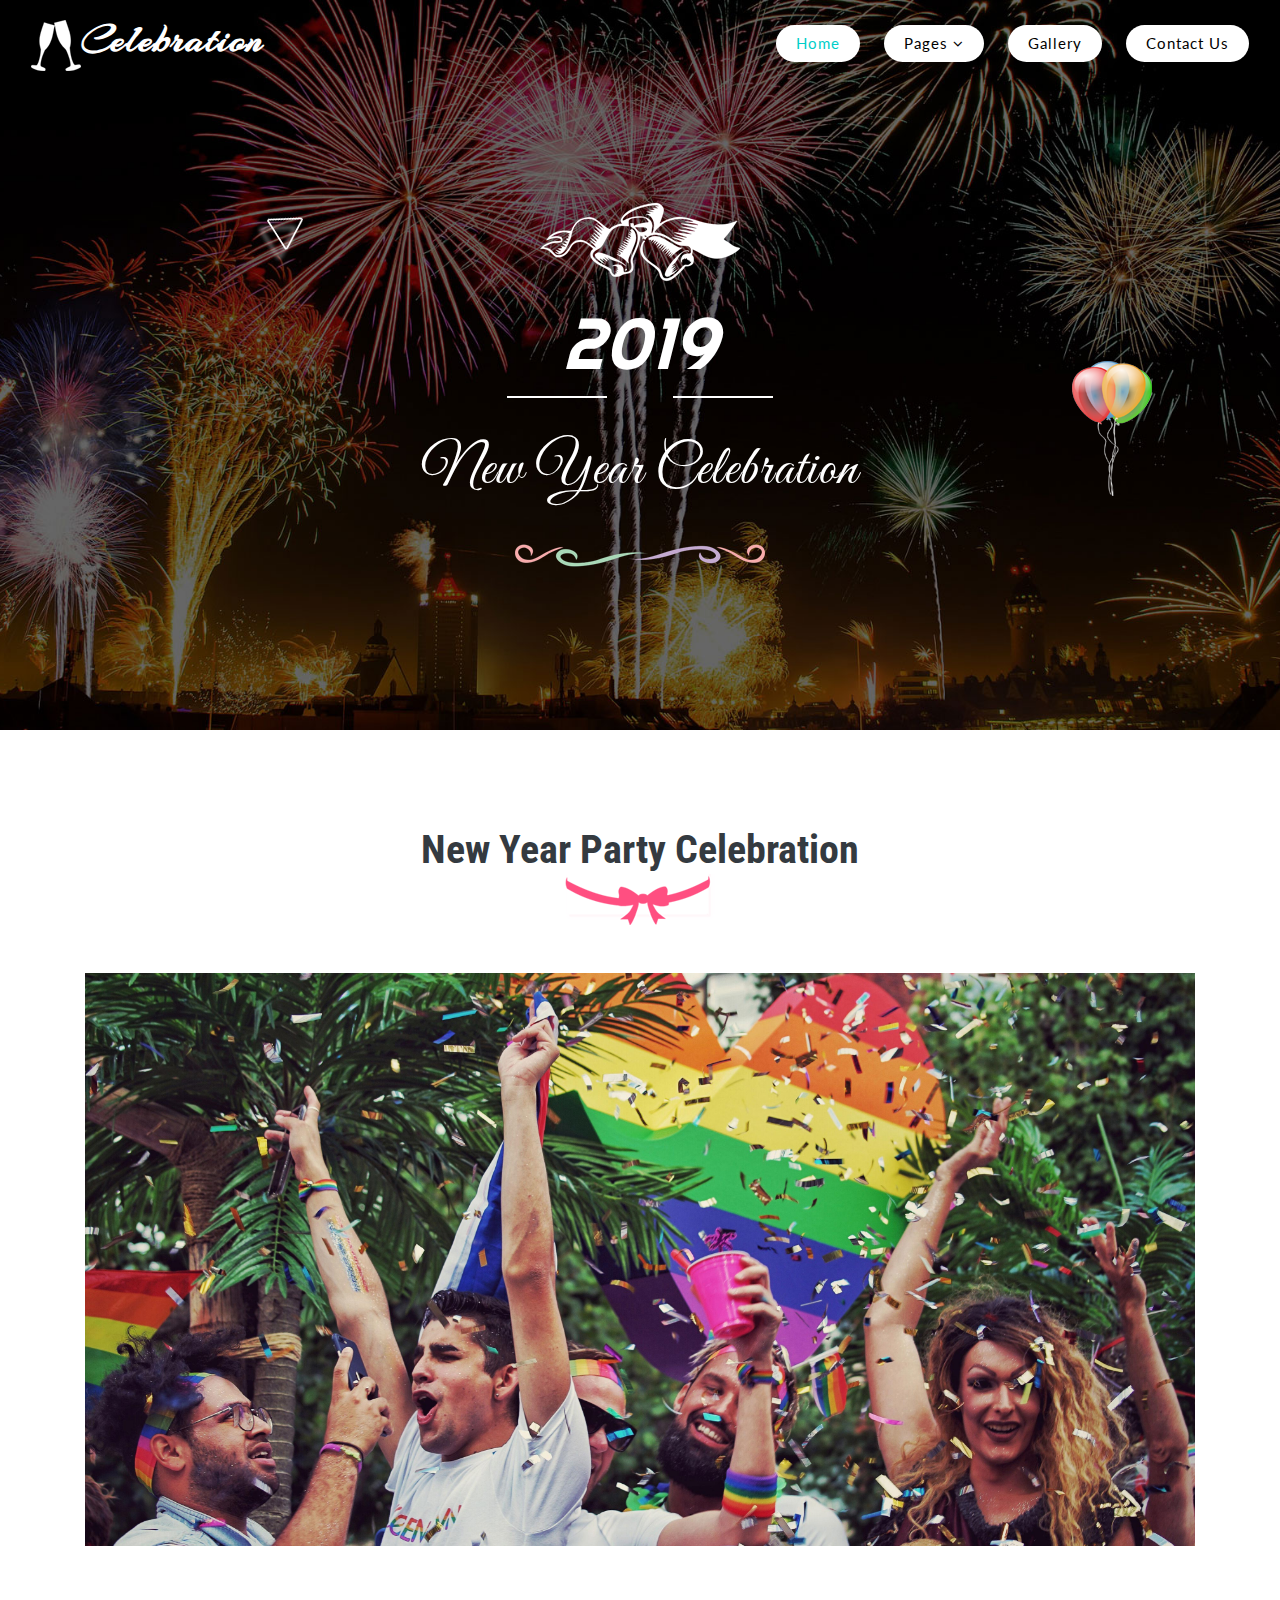
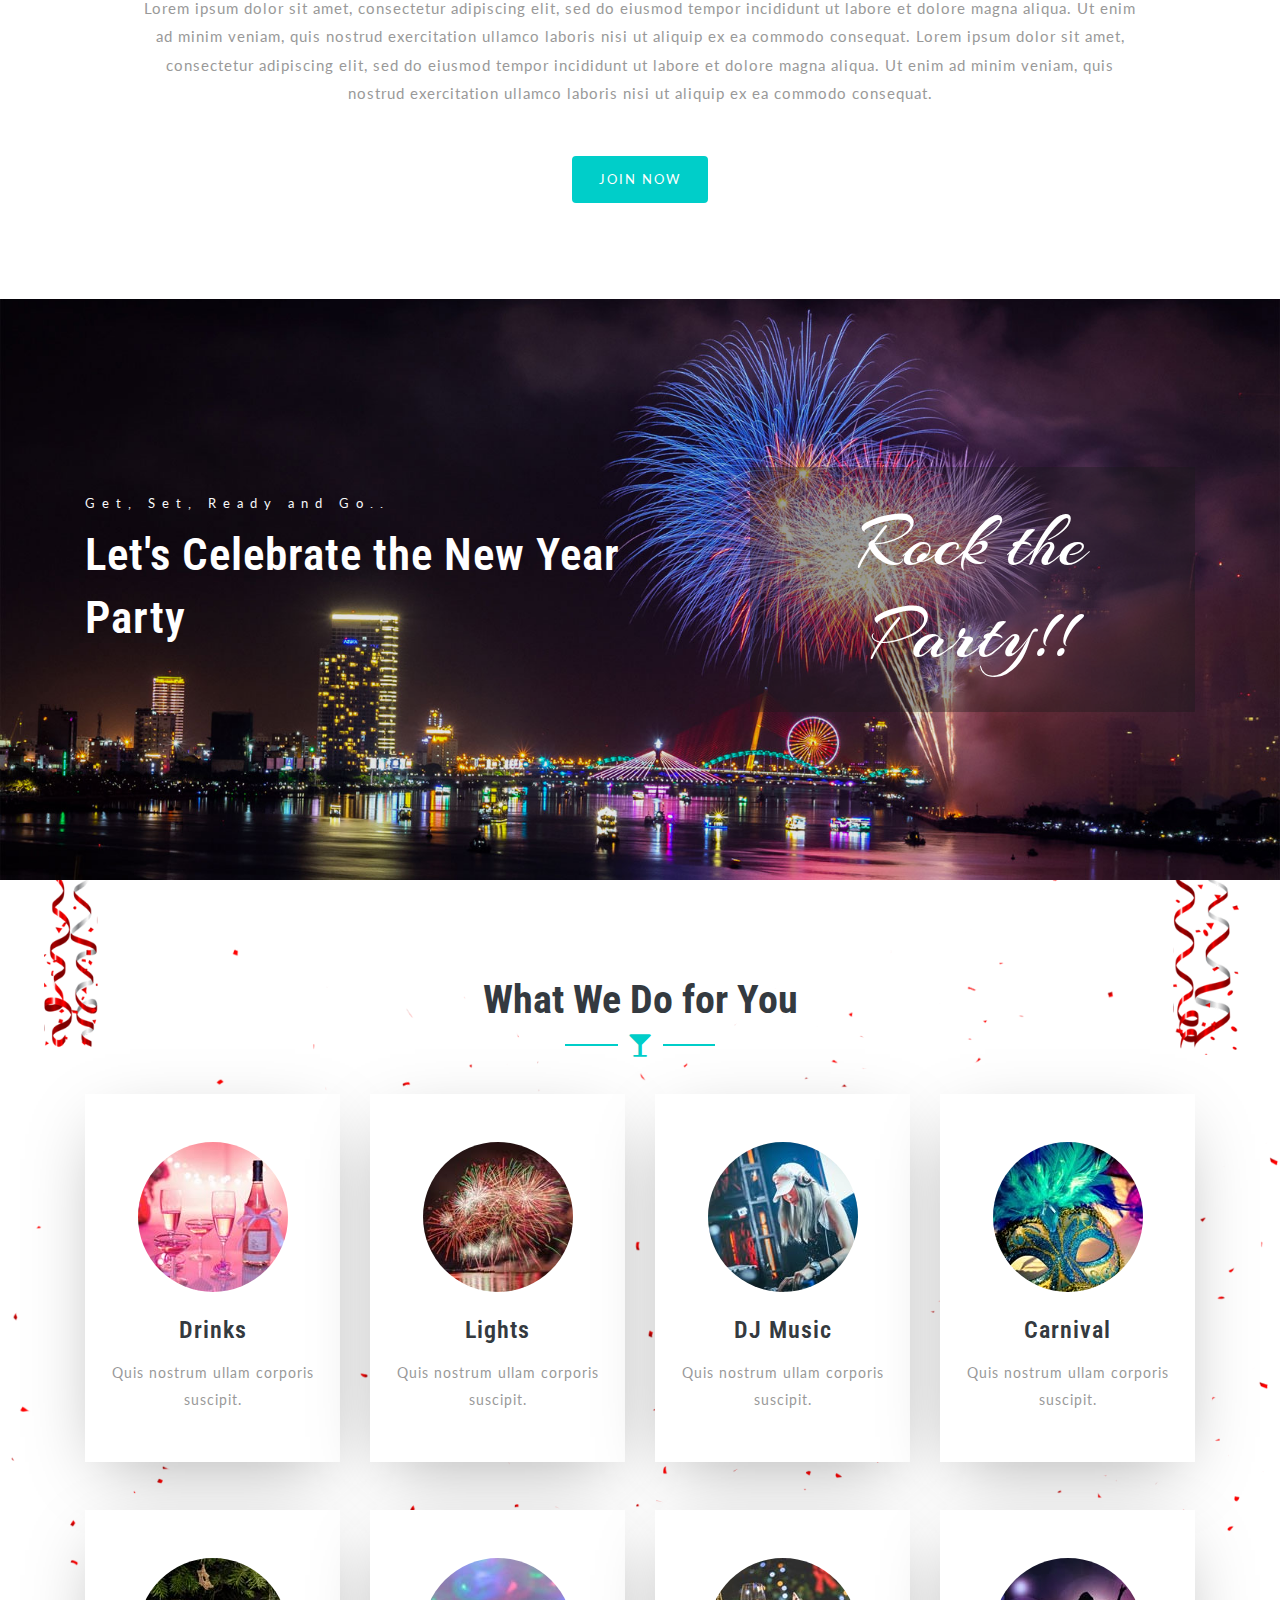
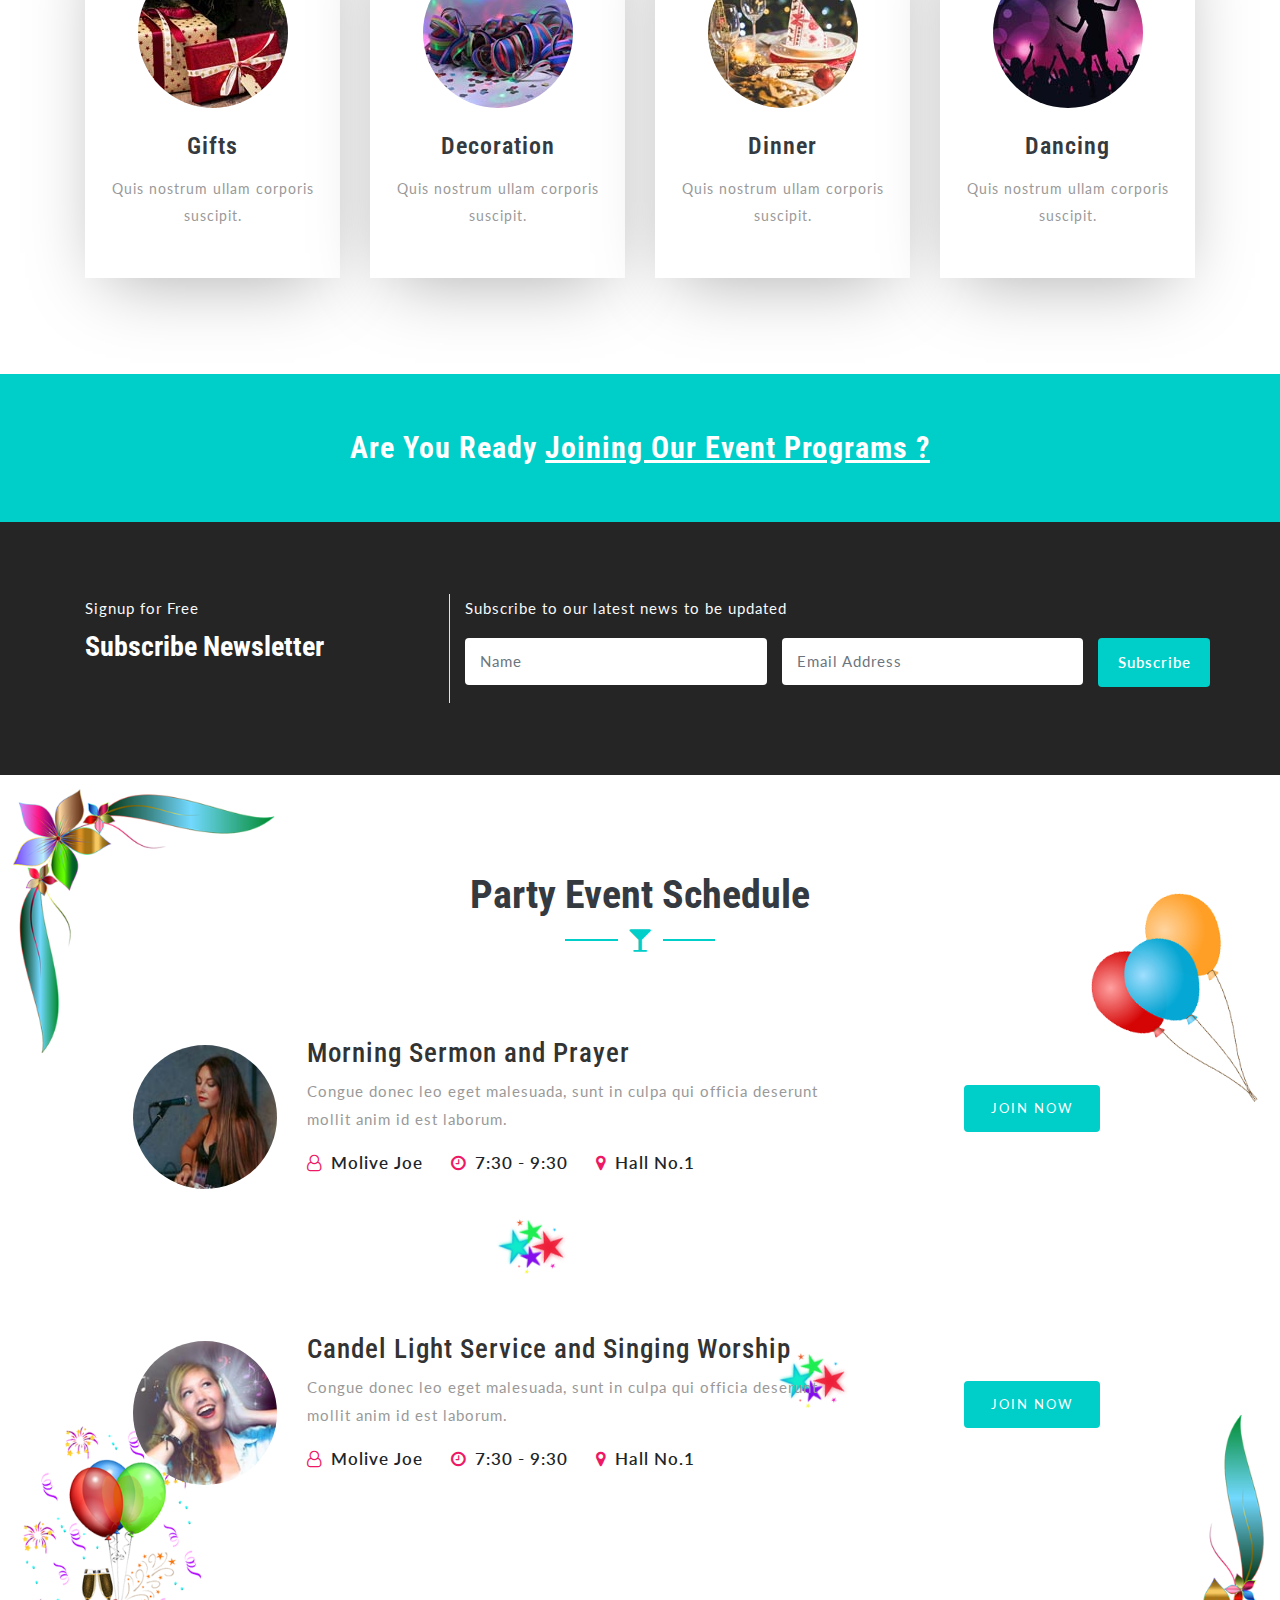
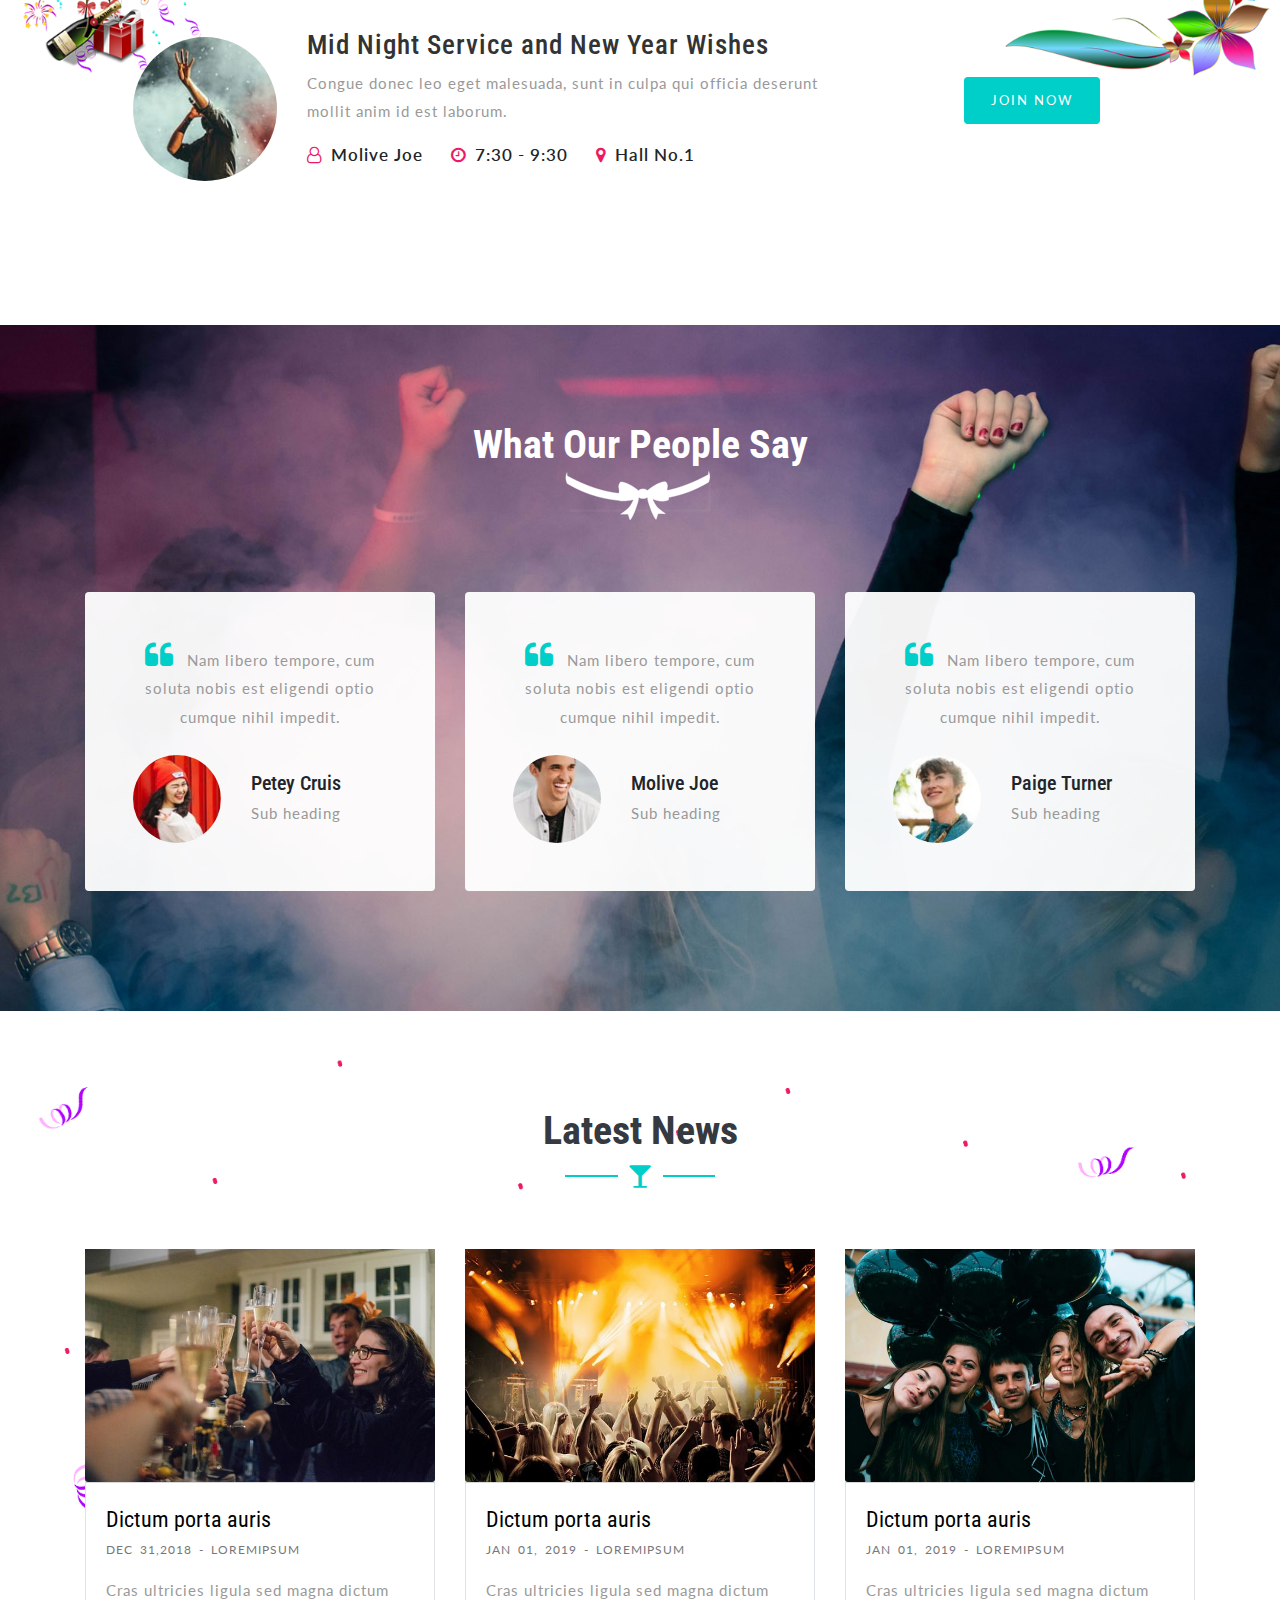
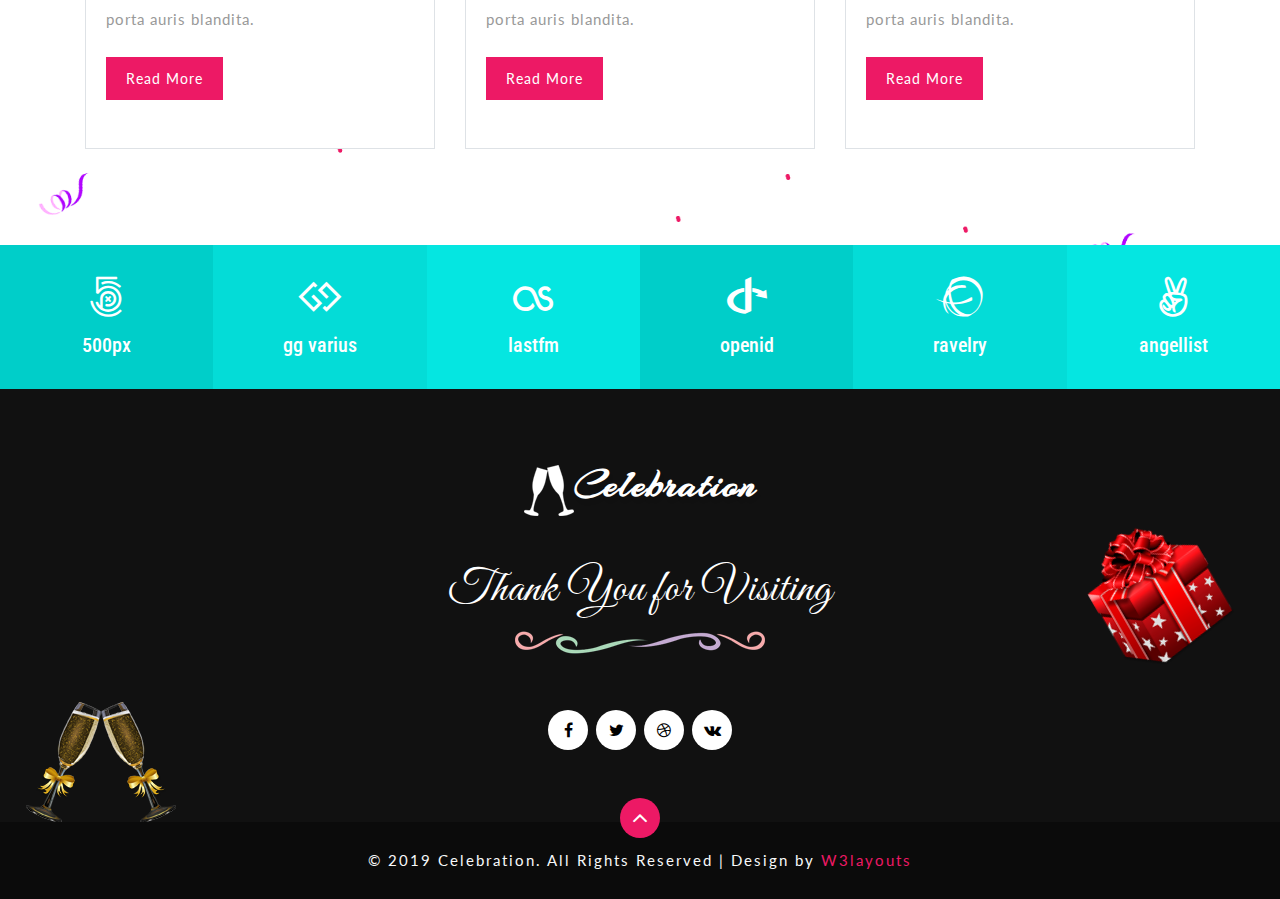
<file: index.html>
<!--
Author: W3layouts
Author URL: http://w3layouts.com
License: Creative Commons Attribution 3.0 Unported
License URL: http://creativecommons.org/licenses/by/3.0/
-->

<!DOCTYPE html>
<html lang="zxx">

<head>
	<title>Celebration Entertainment Category Bootstrap Responsive Web Template | Home :: W3layouts</title>
	<!-- Meta tag Keywords -->
	<meta name="viewport" content="width=device-width, initial-scale=1">
	<meta charset="UTF-8" />
	<meta name="keywords" content="Celebration Responsive web template, Bootstrap Web Templates, Flat Web Templates, Android Compatible web template, Smartphone Compatible web template, free webdesigns for Nokia, Samsung, LG, SonyEricsson, Motorola web design" />
	<script>
		addEventListener("load", function () {
			setTimeout(hideURLbar, 0);
		}, false);

		function hideURLbar() {
			window.scrollTo(0, 1);
		}
	</script>
	<!-- //Meta tag Keywords -->

	<!-- Custom-Files -->
	<link rel="stylesheet" href="css/bootstrap.css">
	<!-- Bootstrap-Core-CSS -->
	<link rel="stylesheet" href="css/style.css" type="text/css" media="all" />
	<!-- Style-CSS -->
	<link href="css/font-awesome.min.css" rel="stylesheet">
	<!-- Font-Awesome-Icons-CSS -->
	<!-- //Custom-Files -->

	<!-- Web-Fonts -->
	<link href="//fonts.googleapis.com/css?family=Arizonia&amp;subset=latin-ext" rel="stylesheet">
	<link href="//fonts.googleapis.com/css?family=Righteous&amp;subset=latin-ext" rel="stylesheet">
	<link href="//fonts.googleapis.com/css?family=Great+Vibes&amp;subset=latin-ext" rel="stylesheet">
	<link href="//fonts.googleapis.com/css?family=Lato:100,100i,300,300i,400,400i,700,700i,900,900i&amp;subset=latin-ext"
	 rel="stylesheet">
	<link href="//fonts.googleapis.com/css?family=Roboto+Condensed:300,300i,400,400i,700,700i" rel="stylesheet">
	<!-- //Web-Fonts -->
</head>

<body>
	<div class="main-w3pvt" id="home">
		<!-- header -->
		<header>
			<div class="container-fluid">
				<div class="header d-md-flex justify-content-between align-items-center py-3 px-lg-3 px-2">
					<!-- logo -->
					<div id="logo">
						<h1><a class="" href="index.html"><img src="images/logo.png" alt="" class="img-fluid">Celebration</a></h1>
					</div>
					<!-- //logo -->
					<!-- nav -->
					<div class="nav_w3ls">
						<nav>
							<label for="drop" class="toggle">Menu</label>
							<input type="checkbox" id="drop" />
							<ul class="menu">
								<li><a href="index.html" class="active">Home</a></li>
								<li class="mx-lg-4 mx-md-3 my-md-0 my-2">
									<!-- First Tier Drop Down -->
									<label for="drop-2" class="toggle toogle-2">Pages <span class="fa fa-angle-down" aria-hidden="true"></span>
									</label>
									<a href="#">Pages <span class="fa fa-angle-down" aria-hidden="true"></span></a>
									<input type="checkbox" id="drop-2" />
									<ul>
										<li><a href="about.html" class="drop-text">About Us</a></li>
										<li><a href="#event" class="drop-text">Event Schedule</a></li>
										<li><a href="#news" class="drop-text">Our News</a></li>
										<li><a href="#what" class="drop-text">What We do</a></li>
										<li><a href="#testi" class="drop-text">Testimonials</a></li>
										<li><a href="single.html" class="drop-text">News Details</a></li>
										<li><a href="join.html" class="drop-text">Register Form</a></li>
									</ul>
								</li>
								<li><a href="gallery.html">Gallery</a></li>
								<li class="ml-lg-4 ml-md-3 mt-md-0 mt-2"><a href="contact.html">Contact Us</a></li>
							</ul>
						</nav>
					</div>
					<!-- //nav -->
				</div>
			</div>
		</header>
		<!-- //header -->

		<!-- banner -->
		<div class="banner-w3pvt">
			<div class="container">
				<div class="banner-tops-style">
					<div class="style-banner text-center">
						<img src="images/img2.png" alt="" class="img-fluid">
						<h4 class="text-li mb-5 mt-2">2019</h4>
						<h3 class="text-wh mb-4">New Year Celebration</h3>
						<img src="images/img5.png" alt="" class="img-fluid">
					</div>
				</div>
			</div>
			<!-- animations icons -->
			<div class="icon-effects-w3-2">
				<img src="images/icon-3.png" alt="" class="img-fluid">
			</div>
			<!-- //animations icons -->
			<div class="icon-effects-w3-3">
				<img src="images/ba2.png" alt="" class="img-fluid">
			</div>
		</div>
	</div>
	<!-- //banner -->

	<!-- about -->
	<div class="what py-5 text-center">
		<div class="container py-xl-5 py-lg-3">
			<div class="title mb-sm-5 mb-4">
				<h3 class="title-w3 text-bl text-center font-weight-bold">New Year Party Celebration</h3>
				<img src="images/titt.png" alt="" class="img-fluid">
			</div>
			<img src="images/ab.jpg" alt="" class="img-fluid">
			<p class="mx-auto wstyles text-center mt-lg-5 mt-4">Lorem ipsum dolor sit amet, consectetur adipiscing elit, sed do
				eiusmod tempor incididunt ut labore et dolore
				magna aliqua. Ut enim ad minim veniam, quis nostrud exercitation ullamco laboris nisi ut aliquip ex ea commodo
				consequat. Lorem ipsum dolor sit amet, consectetur adipiscing elit, sed do
				eiusmod tempor incididunt ut labore et dolore
				magna aliqua. Ut enim ad minim veniam, quis nostrud exercitation ullamco laboris nisi ut aliquip ex ea commodo
				consequat.</p>
			<a href="join.html" style="max-width: 150px;" class="btn button-style mt-sm-5 mt-4">Join Now</a>
		</div>
	</div>
	<!-- //about -->

	<!-- middle -->
	<div class="middle py-5">
		<div class="container py-xl-5 py-lg-3">
			<div class="row py-lg-5 my-sm-4">
				<div class="col-lg-7 mt-4">
					<p class="text-li mb-2">Get, Set, Ready and Go..</p>
					<h3 class="text-wh">Let's Celebrate the New Year Party</h3>
				</div>
				<div class="col-lg-5 mt-lg-0 mt-5">
					<h4>Rock the <br>Party!!</h4>
				</div>
			</div>
		</div>
	</div>
	<!-- //middle -->

	<!-- what we do -->
	<div class="serives-agile py-5" id="what">
		<div class="container py-xl-5 py-lg-3">
			<div class="title text-center mb-sm-5 mb-4">
				<h3 class="title-w3 text-bl text-center font-weight-bold">What We Do for You</h3>
				<div class="arrw">
					<i class="fa fa-glass" aria-hidden="true"></i>
				</div>
			</div>
			<div class="row welcome-bottom text-center">
				<div class="col-lg-3 col-sm-6">
					<div class="welcome-grid bg-white py-5 px-4">
						<img src="images/wh1.jpg" alt="" class="img-fluid">
						<h4 class="mt-4 mb-3 text-dark">Drinks</h4>
						<p>Quis nostrum ullam corporis suscipit.</p>
					</div>
				</div>
				<div class="col-lg-3 col-sm-6 mt-sm-0 mt-5">
					<div class="welcome-grid bg-white py-5 px-4">
						<img src="images/wh2.jpg" alt="" class="img-fluid">
						<h4 class="mt-4 mb-3 text-dark">Lights</h4>
						<p>Quis nostrum ullam corporis suscipit.</p>
					</div>
				</div>
				<div class="col-lg-3 col-sm-6 mt-lg-0 mt-5">
					<div class="welcome-grid bg-white py-5 px-4">
						<img src="images/wh3.jpg" alt="" class="img-fluid">
						<h4 class="mt-4 mb-3 text-dark">DJ Music</h4>
						<p>Quis nostrum ullam corporis suscipit.</p>
					</div>
				</div>
				<div class="col-lg-3 col-sm-6 mt-lg-0 mt-5">
					<div class="welcome-grid bg-white py-5 px-4">
						<img src="images/wh4.jpg" alt="" class="img-fluid">
						<h4 class="mt-4 mb-3 text-dark">Carnival</h4>
						<p>Quis nostrum ullam corporis suscipit.</p>
					</div>
				</div>
			</div>
			<div class="row welcome-bottom text-center mt-5">
				<div class="col-lg-3 col-sm-6">
					<div class="welcome-grid bg-white py-5 px-4">
						<img src="images/wh5.jpg" alt="" class="img-fluid">
						<h4 class="mt-4 mb-3 text-dark">Gifts</h4>
						<p>Quis nostrum ullam corporis suscipit.</p>
					</div>
				</div>
				<div class="col-lg-3 col-sm-6 mt-sm-0 mt-5">
					<div class="welcome-grid bg-white py-5 px-4">
						<img src="images/wh6.jpg" alt="" class="img-fluid">
						<h4 class="mt-4 mb-3 text-dark">Decoration</h4>
						<p>Quis nostrum ullam corporis suscipit.</p>
					</div>
				</div>
				<div class="col-lg-3 col-sm-6 mt-lg-0 mt-5">
					<div class="welcome-grid bg-white py-5 px-4">
						<img src="images/wh7.jpg" alt="" class="img-fluid">
						<h4 class="mt-4 mb-3 text-dark">Dinner</h4>
						<p>Quis nostrum ullam corporis suscipit.</p>
					</div>
				</div>
				<div class="col-lg-3 col-sm-6 mt-lg-0 mt-5">
					<div class="welcome-grid bg-white py-5 px-4">
						<img src="images/wh8.jpg" alt="" class="img-fluid">
						<h4 class="mt-4 mb-3 text-dark">Dancing</h4>
						<p>Quis nostrum ullam corporis suscipit.</p>
					</div>
				</div>
			</div>
		</div>
	</div>
	<!-- //what we do -->

	<!-- middle section -->
	<div class="bg-colors py-5">
		<div class="container py-md-2">
			<h4 class="text-center font-weight-bold text-white">Are You Ready
				<a href="join.html" class="text-white button-clk">Joining Our Event Programs ?</a>
			</h4>
		</div>
	</div>
	<!-- newsletter -->
	<div class="newsletter_right_w3w3pvt-lau py-5">
		<div class="container py-xl-4 py-lg-3">
			<div class="row">
				<div class="col-lg-4 border-right">
					<p class="text-li">Signup for Free</p>
					<h3 class="text-white font-weight-bold mt-2 mb-3">Subscribe Newsletter</h3>
				</div>
				<div class="col-lg-8 news-right-w3ls mt-lg-0 mt-4">
					<p class="text-light mb-3">Subscribe to our latest news to be updated</p>
					<form action="#" method="post">
						<div class="row">
							<div class="col-md-5 form-group pr-md-0">
								<input class="form-control" type="text" name="Name" placeholder="Name" required="">
							</div>
							<div class="col-md-5 form-group pr-md-0">
								<input class="form-control" type="email" name="Email" placeholder="Email Address" required="">
							</div>
							<div class="col-md-2 form-group pr-md-0 mt-md-0 mt-3">
								<button class="form-control btn" type="submit">Subscribe</button>
							</div>
						</div>
					</form>
				</div>
			</div>
		</div>
	</div>
	<!-- //newsletter -->
	<!-- //middle section -->

	<!-- events -->
	<div class="about-w3sec py-5" id="event">
		<div class="container py-xl-5 py-lg-3">
			<div class="title text-center mb-sm-5 mb-4">
				<h3 class="title-w3 text-bl text-center font-weight-bold">Party Event Schedule</h3>
				<div class="arrw">
					<i class="fa fa-glass" aria-hidden="true"></i>
				</div>
			</div>
			<div class="evnt-grid p-sm-5 p-4">
				<div class="row">
					<div class="col-lg-2 col-sm-3 text-center mt-2">
						<img src="images/e1.jpg" alt="" class="img-fluid" />
					</div>
					<div class="col-lg-7 col-sm-9 abt-block pr-lg-5 mt-sm-0 mt-4">
						<h3 class="mb-2">Morning Sermon and Prayer</h3>
						<p>Congue donec leo eget malesuada, sunt in culpa qui officia deserunt mollit anim id est laborum.</p>
						<ul class="list-unstyled mt-3">
							<li>
								<span class="fa fa-user-o mr-2"></span>Molive Joe
							</li>
							<li class="mx-md-4 mx-2">
								<span class="fa fa-clock-o mr-2"></span>7:30 - 9:30
							</li>
							<li>
								<span class="fa fa-map-marker mr-2"></span>Hall No.1
							</li>
						</ul>
					</div>
					<div class="col-lg-3 abt-block text-center">
						<a href="join.html" style="max-width: 150px;" class="btn button-style mt-sm-5 mt-4">Join Now</a>
					</div>
				</div>
			</div>
			<div class="evnt-grid p-sm-5 p-4 my-5">
				<div class="row">
					<div class="col-lg-2 col-sm-3 text-center mt-2">
						<img src="images/e2.jpg" alt="" class="img-fluid" />
					</div>
					<div class="col-lg-7 col-sm-9 abt-block pr-lg-5 mt-sm-0 mt-4">
						<h3 class="mb-2">Candel Light​ ​Service and Singing Worship</h3>
						<p>Congue donec leo eget malesuada, sunt in culpa qui officia deserunt mollit anim id est laborum.</p>
						<ul class="list-unstyled mt-3">
							<li>
								<span class="fa fa-user-o mr-2"></span>Molive Joe
							</li>
							<li class="mx-md-4 mx-2">
								<span class="fa fa-clock-o mr-2"></span>7:30 - 9:30
							</li>
							<li>
								<span class="fa fa-map-marker mr-2"></span>Hall No.1
							</li>
						</ul>
					</div>
					<div class="col-lg-3 abt-block text-center">
						<a href="join.html" style="max-width: 150px;" class="btn button-style mt-sm-5 mt-4">Join Now</a>
					</div>
				</div>
			</div>
			<div class="evnt-grid p-sm-5 p-4">
				<div class="row">
					<div class="col-lg-2 col-sm-3 text-center mt-2">
						<img src="images/e3.jpg" alt="" class="img-fluid" />
					</div>
					<div class="col-lg-7 col-sm-9 abt-block pr-lg-5 mt-sm-0 mt-4">
						<h3 class="mb-2">Mid Night Service and New Year Wishes</h3>
						<p>Congue donec leo eget malesuada, sunt in culpa qui officia deserunt mollit anim id est laborum.</p>
						<ul class="list-unstyled mt-3">
							<li>
								<span class="fa fa-user-o mr-2"></span>Molive Joe
							</li>
							<li class="mx-md-4 mx-2">
								<span class="fa fa-clock-o mr-2"></span>7:30 - 9:30
							</li>
							<li>
								<span class="fa fa-map-marker mr-2"></span>Hall No.1
							</li>
						</ul>
					</div>
					<div class="col-lg-3 abt-block text-center">
						<a href="join.html" style="max-width: 150px;" class="btn button-style mt-sm-5 mt-4">Join Now</a>
					</div>
				</div>
			</div>
		</div>
	</div>
	<!-- //events -->

	<!-- testimonials -->
	<div class="testimonials text-center py-5" id="testi">
		<div class="container py-xl-5 py-lg-3">
			<div class="title mb-sm-5 mb-4">
				<h3 class="title-w3 text-wh text-center font-weight-bold">What Our People Say</h3>
				<img src="images/tiw.png" alt="" class="img-fluid">
			</div>
			<div class="row pt-4 my-md-4">
				<div class="col-lg-4 testi-sections">
					<div class="testimonials_grid p-sm-5 p-4">
						<p class="sub-test"><span class="fa fa-quote-left mr-2" aria-hidden="true"></span> Nam libero tempore, cum soluta
							nobis est eligendi optio cumque nihil impedit.
						</p>
						<div class="row mt-4">
							<div class="col-5 testi-img-res text-right">
								<img src="images/te1.jpg" alt="" class="img-fluid" />
							</div>
							<div class="col-7 testi_grid text-left mt-xl-3 mt-lg-2 mt-4">
								<h5 class="mb-1">Petey Cruis</h5>
								<p>Sub heading</p>
							</div>
						</div>
					</div>
				</div>
				<div class="col-lg-4 testi-sections my-lg-0 my-4">
					<div class="testimonials_grid p-sm-5 p-4">
						<p class="sub-test"><span class="fa fa-quote-left mr-2" aria-hidden="true"></span> Nam libero tempore, cum soluta
							nobis est eligendi optio cumque nihil impedit.
						</p>
						<div class="row mt-4">
							<div class="col-5 testi-img-res text-right">
								<img src="images/te2.jpg" alt="" class="img-fluid" />
							</div>
							<div class="col-7 testi_grid text-left mt-xl-3 mt-lg-2 mt-4">
								<h5 class="mb-1">Molive Joe</h5>
								<p>Sub heading</p>
							</div>
						</div>
					</div>
				</div>
				<div class="col-lg-4 testi-sections">
					<div class="testimonials_grid p-sm-5 p-4">
						<p class="sub-test"><span class="fa fa-quote-left mr-2" aria-hidden="true"></span> Nam libero tempore, cum soluta
							nobis est eligendi optio cumque nihil impedit.
						</p>
						<div class="row mt-4">
							<div class="col-5 testi-img-res text-right">
								<img src="images/te3.jpg" alt="" class="img-fluid" />
							</div>
							<div class="col-7 testi_grid text-left mt-xl-3 mt-lg-2 mt-4">
								<h5 class="mb-1">Paige Turner</h5>
								<p>Sub heading</p>
							</div>
						</div>
					</div>
				</div>
			</div>
		</div>
	</div>
	<!-- //testimonials -->

	<!-- news -->
	<section class="blog_w3ls py-5" id="news">
		<div class="container py-xl-5 py-lg-3">
			<div class="title text-center mb-sm-5 mb-4">
				<h3 class="title-w3 text-bl text-center font-weight-bold">Latest News</h3>
				<div class="arrw">
					<i class="fa fa-glass" aria-hidden="true"></i>
				</div>
			</div>
			<div class="row pt-4">
				<!-- blog grid -->
				<div class="col-lg-4 col-md-6">
					<div class="card border-0 med-blog">
						<div class="card-header p-0">
							<a href="single.html">
								<img class="card-img-bottom" src="images/blog2.jpg" alt="Card image cap">
							</a>
						</div>
						<div class="card-body border border-top-0 pb-5">
							<div class="mb-3">
								<h5 class="blog-title card-title font-weight-bold m-0">
									<a href="single.html">Dictum porta auris</a>
								</h5>
								<div class="blog_w3icon">
									<span>
										Dec 31,2018 - loremipsum</span>
								</div>
							</div>
							<p class="mb-4">Cras ultricies ligula sed magna dictum porta auris blandita.</p>
							<a href="single.html" class="blog-btn">Read More</a>
						</div>
					</div>
				</div>
				<!-- //blog grid -->
				<!-- blog grid -->
				<div class="col-lg-4 col-md-6 mt-md-0 mt-5">
					<div class="card border-0 med-blog">
						<div class="card-header p-0">
							<a href="single.html">
								<img class="card-img-bottom" src="images/blog1.jpg" alt="Card image cap">
							</a>
						</div>
						<div class="card-body border border-top-0 pb-5">
							<div class="mb-3">
								<h5 class="blog-title card-title font-weight-bold m-0">
									<a href="single.html">Dictum porta auris</a>
								</h5>
								<div class="blog_w3icon">
									<span>
										Jan 01, 2019 - loremipsum</span>
								</div>
							</div>
							<p class="mb-4">Cras ultricies ligula sed magna dictum porta auris blandita.</p>
							<a href="single.html" class="blog-btn">Read More</a>
						</div>
					</div>
				</div>
				<!-- //blog grid -->
				<!-- blog grid -->
				<div class="col-lg-4 col-md-6 mt-lg-0 mt-5">
					<div class="card border-0 med-blog">
						<div class="card-header p-0">
							<a href="single.html">
								<img class="card-img-bottom" src="images/blog3.jpg" alt="Card image cap">
							</a>
						</div>
						<div class="card-body border border-top-0 pb-5">
							<div class="mb-3">
								<h5 class="blog-title card-title font-weight-bold m-0">
									<a href="single.html">Dictum porta auris</a>
								</h5>
								<div class="blog_w3icon">
									<span>
										Jan 01, 2019 - loremipsum</span>
								</div>
							</div>
							<p class="mb-4">Cras ultricies ligula sed magna dictum porta auris blandita.</p>
							<a href="single.html" class="blog-btn">Read More</a>
						</div>
					</div>
				</div>
				<!-- //blog grid -->
			</div>
		</div>
	</section>
	<!-- //blog -->

	<!-- sponsors -->
	<section class="brands">
		<div class="container-fluid">
			<div class="row text-center">
				<div class="col-md-2 col-4 main-brand bg-grey">
					<span class="fa fa-500px mb-3" aria-hidden="true"></span>
					<h5>500px</h5>
				</div>
				<div class="col-md-2 col-4 main-brand bg-black">
					<span class="fa fa-gg mb-3" aria-hidden="true"></span>
					<h5>gg varius</h5>
				</div>
				<div class="col-md-2 col-4 main-brand bg-dark2">
					<span class="fa fa-lastfm mb-3" aria-hidden="true"></span>
					<h5>lastfm</h5>
				</div>
				<div class="col-md-2 col-4 main-brand bg-grey">
					<span class="fa fa-openid mb-3" aria-hidden="true"></span>
					<h5>openid</h5>
				</div>
				<div class="col-md-2 col-4 main-brand bg-black">
					<span class="fa fa-ravelry mb-3" aria-hidden="true"></span>
					<h5>ravelry</h5>
				</div>
				<div class="col-md-2 col-4 main-brand bg-dark2">
					<span class="fa fa-angellist mb-3" aria-hidden="true"></span>
					<h5>angellist</h5>
				</div>
			</div>
		</div>
	</section>
	<!-- //sponsors -->

	<!-- footer -->
	<footer class="footer py-sm-5 py-4 text-center">
		<div class="container py-xl-4 py-lg-3">
			<!-- logo -->
			<div class="logo-2 text-center">
				<h2><a class="" href="index.html"><img src="images/logo.png" alt="" class="img-fluid">Celebration</a></h2>
			</div>
			<!-- //logo -->
			<div class="footer-ex my-5">
				<h3 class="footer-tha">Thank You for Visiting</h3>
				<img src="images/img5.png" alt="" class="img-fluid">
			</div>
			<!-- social icons footer -->
			<div class="w3l-footer text-center">
				<ul class="list-unstyled">
					<li>
						<a href="#">
							<span class="fa fa-facebook-f"></span>
						</a>
					</li>
					<li class="mx-1">
						<a href="#">
							<span class="fa fa-twitter"></span>
						</a>
					</li>
					<li>
						<a href="#">
							<span class="fa fa-dribbble"></span>
						</a>
					</li>
					<li class="ml-1">
						<a href="#">
							<span class="fa fa-vk"></span>
						</a>
					</li>
				</ul>
			</div>
			<!-- //social icons footer -->
		</div>
		<div class="footer-pos">
			<img src="images/gift.png" alt="" class="img-fluid">
		</div>
		<div class="footer-pos-2">
			<img src="images/gift2.png" alt="" class="img-fluid">
		</div>
	</footer>
	<!-- footer -->
	<!-- copyright -->
	<div class="copyright">
		<p class="copy-right-grids text-li text-center py-sm-4 py-3">© 2019 Celebration. All Rights Reserved | Design by
			<a href="https://w3layouts.com/" target="_blank" class="text-color">W3layouts</a>
		</p>
		<a href="#home" class="move-top text-center"><span class="fa fa-angle-up  mb-3" aria-hidden="true"></span></a>
	</div>
	<!-- //copyright -->

</body>

</html>
</file>
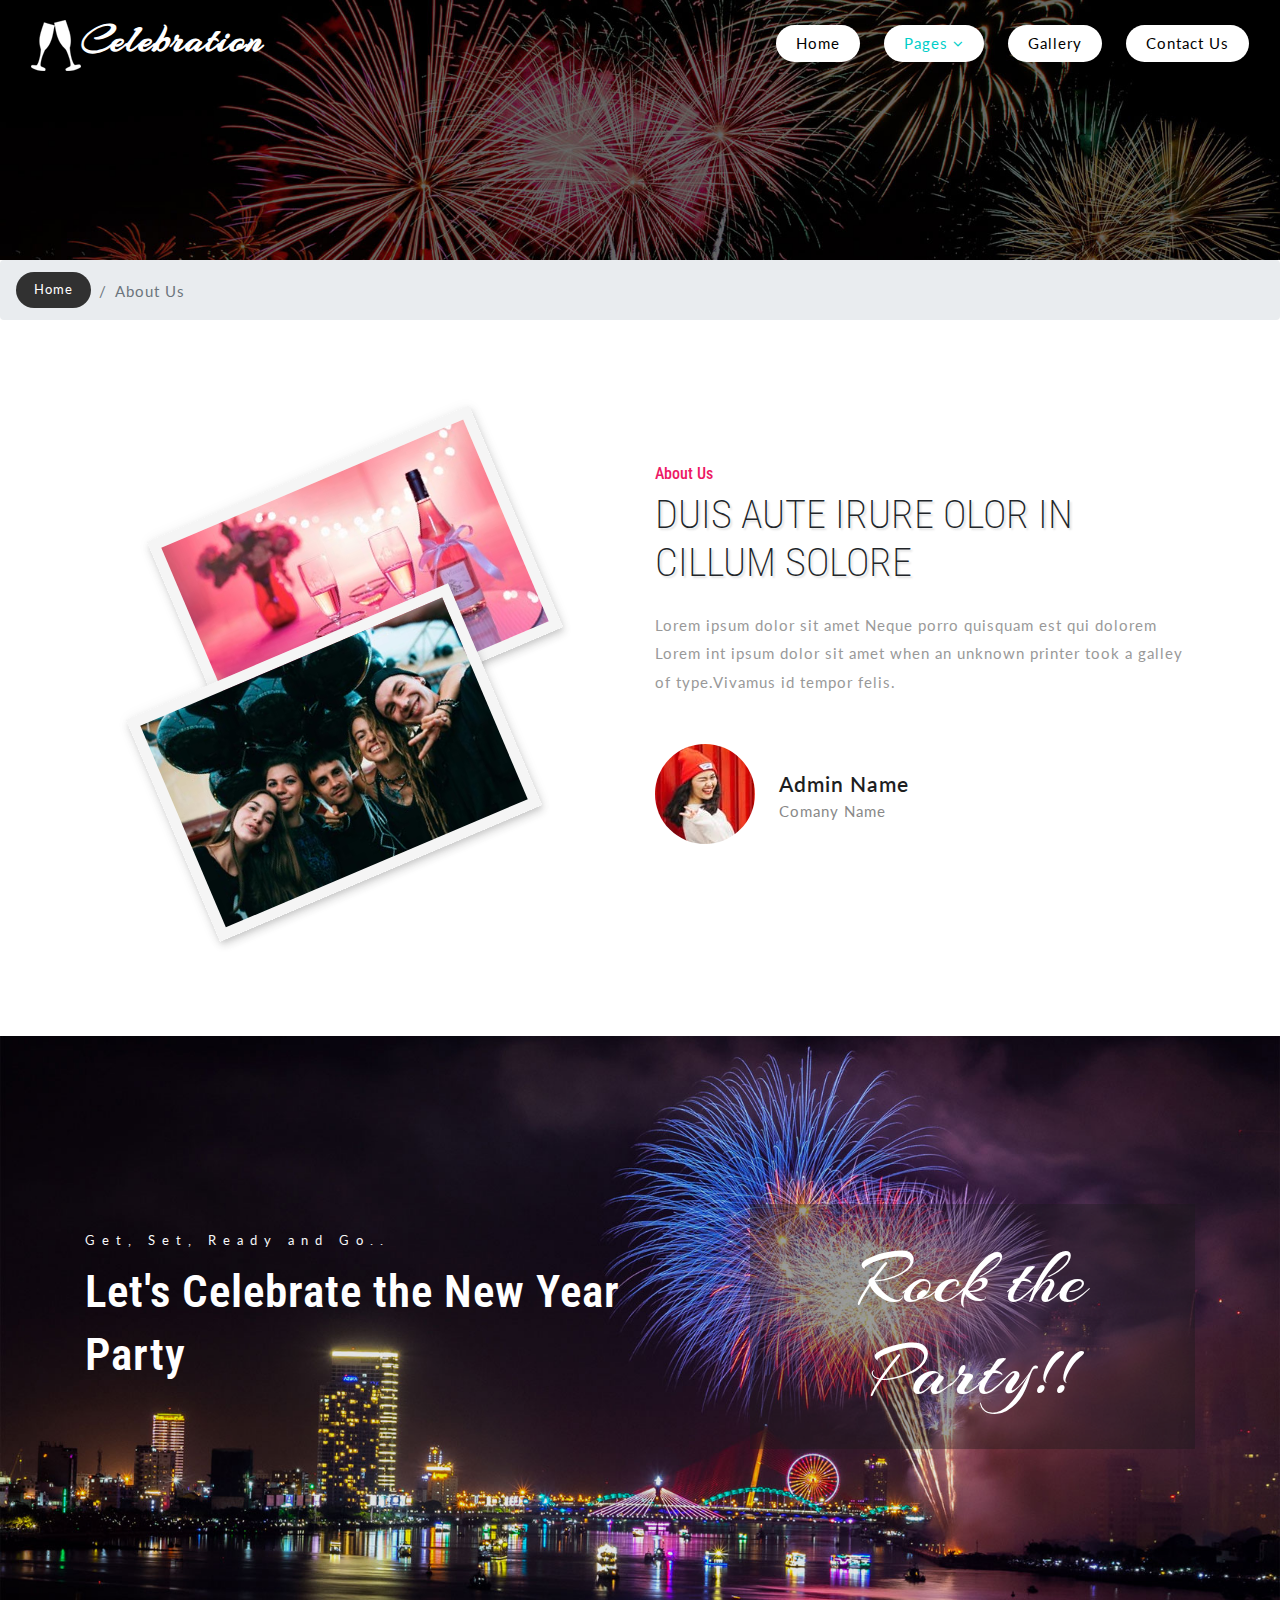
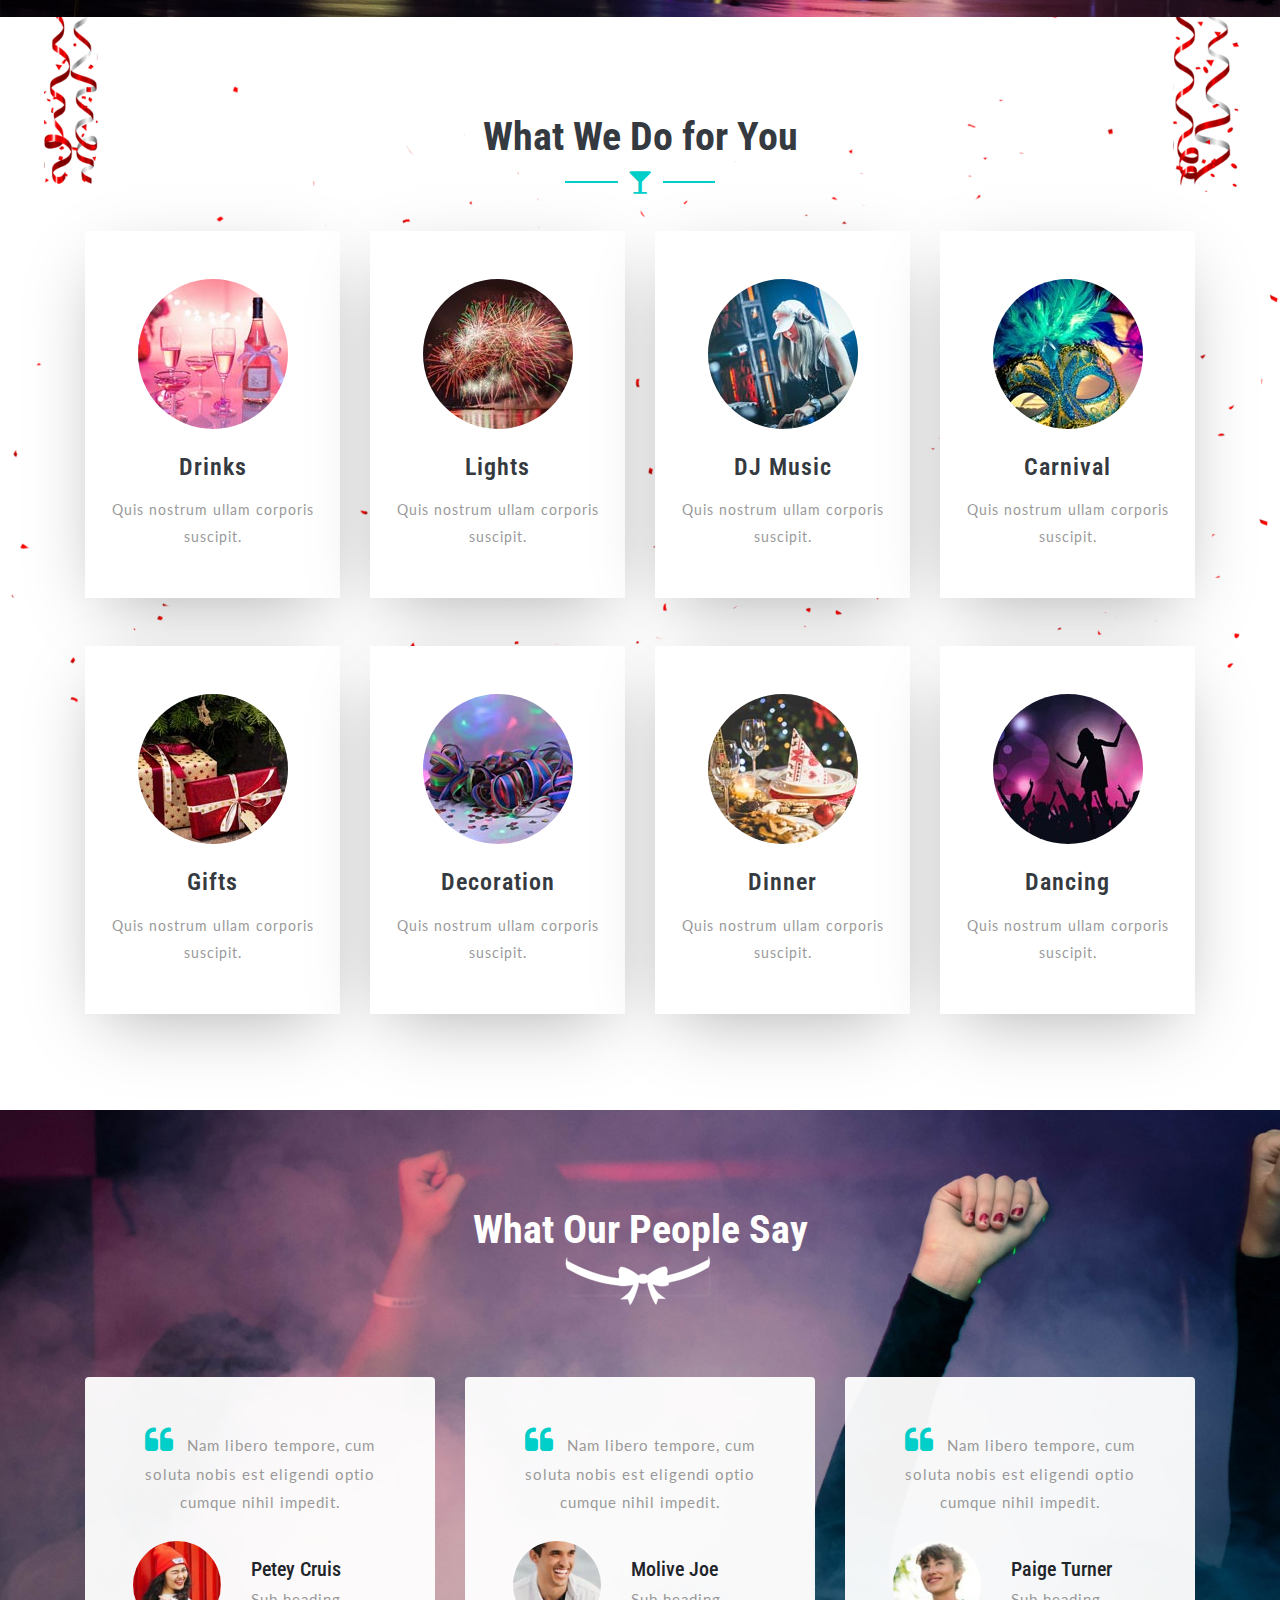
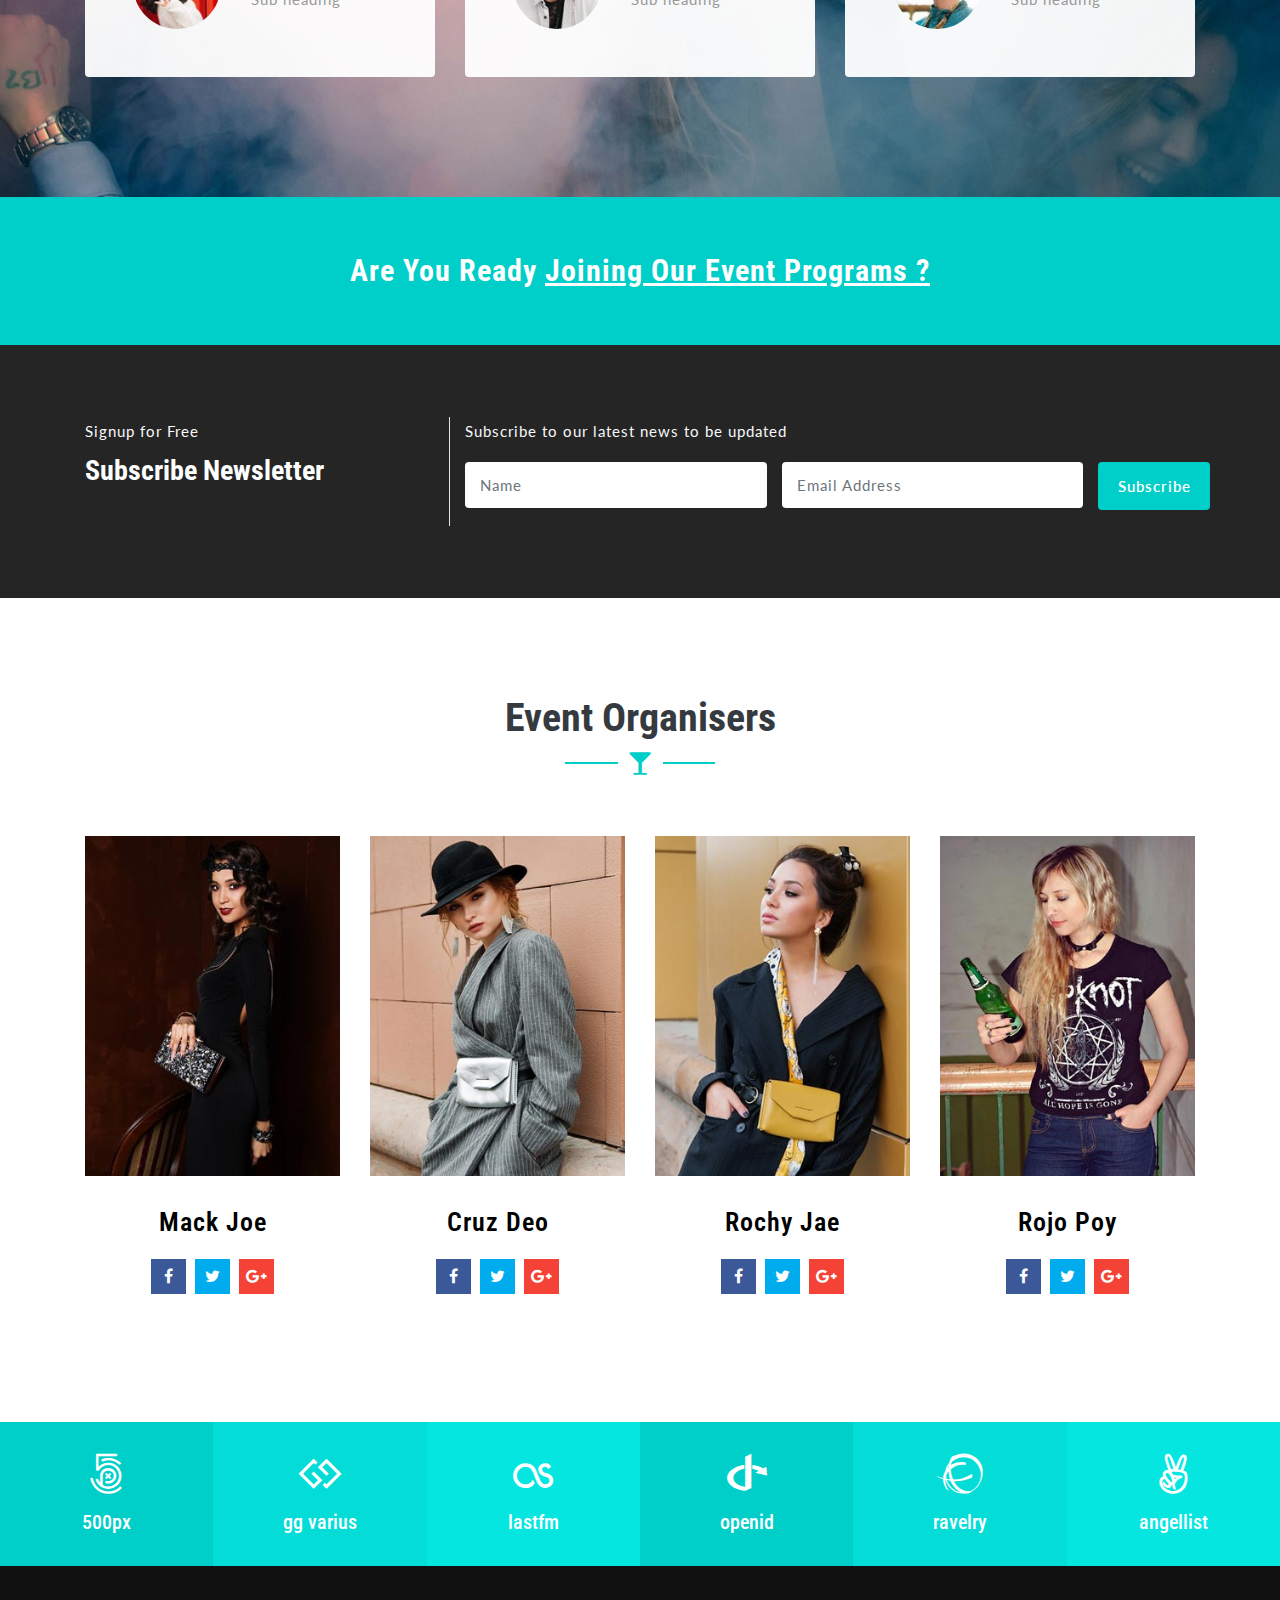
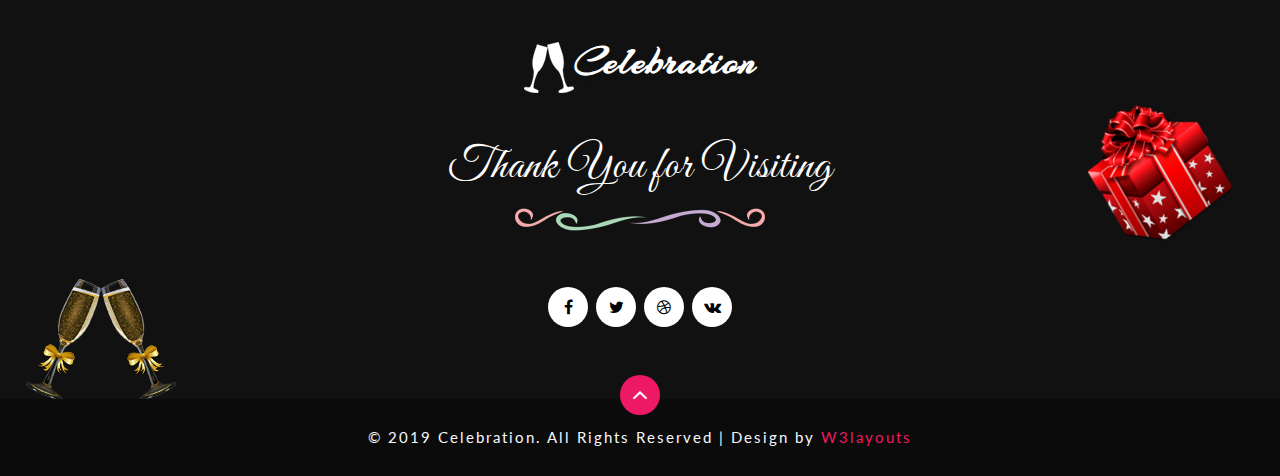
<file: about.html>
<!--
Author: W3layouts
Author URL: http://w3layouts.com
License: Creative Commons Attribution 3.0 Unported
License URL: http://creativecommons.org/licenses/by/3.0/
-->

<!DOCTYPE html>
<html lang="zxx">

<head>
	<title>Celebration Entertainment Category Bootstrap Responsive Web Template | About Us :: W3layouts</title>
	<!-- Meta tag Keywords -->
	<meta name="viewport" content="width=device-width, initial-scale=1">
	<meta charset="UTF-8" />
	<meta name="keywords" content="Celebration Responsive web template, Bootstrap Web Templates, Flat Web Templates, Android Compatible web template, Smartphone Compatible web template, free webdesigns for Nokia, Samsung, LG, SonyEricsson, Motorola web design" />
	<script>
		addEventListener("load", function () {
			setTimeout(hideURLbar, 0);
		}, false);

		function hideURLbar() {
			window.scrollTo(0, 1);
		}
	</script>
	<!-- //Meta tag Keywords -->

	<!-- Custom-Files -->
	<link rel="stylesheet" href="css/bootstrap.css">
	<!-- Bootstrap-Core-CSS -->
	<link rel="stylesheet" href="css/style.css" type="text/css" media="all" />
	<!-- Style-CSS -->
	<link href="css/font-awesome.min.css" rel="stylesheet">
	<!-- Font-Awesome-Icons-CSS -->
	<!-- //Custom-Files -->

	<!-- Web-Fonts -->
	<link href="//fonts.googleapis.com/css?family=Arizonia&amp;subset=latin-ext" rel="stylesheet">
	<link href="//fonts.googleapis.com/css?family=Righteous&amp;subset=latin-ext" rel="stylesheet">
	<link href="//fonts.googleapis.com/css?family=Great+Vibes&amp;subset=latin-ext" rel="stylesheet">
	<link href="//fonts.googleapis.com/css?family=Lato:100,100i,300,300i,400,400i,700,700i,900,900i&amp;subset=latin-ext"
	 rel="stylesheet">
	<link href="//fonts.googleapis.com/css?family=Roboto+Condensed:300,300i,400,400i,700,700i" rel="stylesheet">
	<!-- //Web-Fonts -->
</head>

<body>
	<div class="main-w3pvt-2" id="home">
		<!-- header -->
		<header>
			<div class="container-fluid">
				<div class="header d-md-flex justify-content-between align-items-center py-3 px-lg-3 px-2">
					<!-- logo -->
					<div id="logo">
						<h1><a class="" href="index.html"><img src="images/logo.png" alt="" class="img-fluid">Celebration</a></h1>
					</div>
					<!-- //logo -->
					<!-- nav -->
					<div class="nav_w3ls">
						<nav>
							<label for="drop" class="toggle">Menu</label>
							<input type="checkbox" id="drop" />
							<ul class="menu">
								<li><a href="index.html">Home</a></li>
								<li class="mx-lg-4 mx-md-3 my-md-0 my-2">
									<!-- First Tier Drop Down -->
									<label for="drop-2" class="toggle toogle-2">Pages <span class="fa fa-angle-down" aria-hidden="true"></span>
									</label>
									<a href="#" class="active">Pages <span class="fa fa-angle-down" aria-hidden="true"></span></a>
									<input type="checkbox" id="drop-2" />
									<ul>
										<li><a href="about.html" class="drop-text active">About Us</a></li>
										<li><a href="index.html" class="drop-text">Event Schedule</a></li>
										<li><a href="index.html" class="drop-text">Our News</a></li>
										<li><a href="#what" class="drop-text">What We do</a></li>
										<li><a href="#testi" class="drop-text">Testimonials</a></li>
										<li><a href="single.html" class="drop-text">News Details</a></li>
										<li><a href="join.html" class="drop-text">Register Form</a></li>
									</ul>
								</li>
								<li><a href="gallery.html">Gallery</a></li>
								<li class="ml-lg-4 ml-md-3 mt-md-0 mt-2"><a href="contact.html">Contact Us</a></li>
							</ul>
						</nav>
					</div>
					<!-- //nav -->
				</div>
			</div>
		</header>
		<!-- //header -->
	</div>
	<!-- //banner -->
	<!-- page details -->
	<div class="breadcrumb-agile">
		<ol class="breadcrumb">
			<li class="breadcrumb-item">
				<a href="index.html">Home</a>
			</li>
			<li class="breadcrumb-item active" aria-current="page">About Us</li>
		</ol>
	</div>
	<!-- //page details -->

	<!-- about -->
	<section class="about py-5" id="about">
		<div class="container">
			<div class="row">
				<div class="col-lg-4 about-left-w3pvt offset-lg-1">
					<div class="main-img">
						<img src="images/a1.jpg" alt="" class="img-fluid pos-aboimg">
						<img src="images/a2.jpg" alt="" class="img-fluid pos-aboimg2">
					</div>
				</div>
				<div class="col-lg-6 about-right offset-lg-1">
					<h4 class="sub-tittle-w3layouts let">About Us</h4>
					<h3 class="tittle-w3layouts text-uppercase pr-lg-5 mt-2">Duis aute irure olor in cillum solore</h3>
					<p class="mt-4 mb-5">Lorem ipsum dolor sit amet Neque porro quisquam est qui dolorem Lorem int ipsum dolor sit
						amet
						when an unknown printer took a galley of type.Vivamus id tempor felis.</p>
					<ul class="author list-unstyled d-flex">
						<li><img class="img-fluid rounded-circle" src="images/te1.jpg" alt=""></li>
						<li class="ml-4 mt-4"><span>Admin Name</span>Comany Name</li>
					</ul>
				</div>
			</div>
		</div>
	</section>
	<!-- //about -->

	<!-- middle -->
	<div class="middle py-5">
		<div class="container py-xl-5 py-lg-3">
			<div class="row py-lg-5 my-sm-4">
				<div class="col-lg-7 mt-4">
					<p class="text-li mb-2">Get, Set, Ready and Go..</p>
					<h3 class="text-wh">Let's Celebrate the New Year Party</h3>
				</div>
				<div class="col-lg-5 mt-lg-0 mt-5">
					<h4>Rock the <br>Party!!</h4>
				</div>
			</div>
		</div>
	</div>
	<!-- //middle -->

	<!-- what we do -->
	<div class="serives-agile py-5" id="what">
		<div class="container py-xl-5 py-lg-3">
			<div class="title text-center mb-sm-5 mb-4">
				<h3 class="title-w3 text-bl text-center font-weight-bold">What We Do for You</h3>
				<div class="arrw">
					<i class="fa fa-glass" aria-hidden="true"></i>
				</div>
			</div>
			<div class="row welcome-bottom text-center">
				<div class="col-lg-3 col-sm-6">
					<div class="welcome-grid bg-white py-5 px-4">
						<img src="images/wh1.jpg" alt="" class="img-fluid">
						<h4 class="mt-4 mb-3 text-dark">Drinks</h4>
						<p>Quis nostrum ullam corporis suscipit.</p>
					</div>
				</div>
				<div class="col-lg-3 col-sm-6 mt-sm-0 mt-5">
					<div class="welcome-grid bg-white py-5 px-4">
						<img src="images/wh2.jpg" alt="" class="img-fluid">
						<h4 class="mt-4 mb-3 text-dark">Lights</h4>
						<p>Quis nostrum ullam corporis suscipit.</p>
					</div>
				</div>
				<div class="col-lg-3 col-sm-6 mt-lg-0 mt-5">
					<div class="welcome-grid bg-white py-5 px-4">
						<img src="images/wh3.jpg" alt="" class="img-fluid">
						<h4 class="mt-4 mb-3 text-dark">DJ Music</h4>
						<p>Quis nostrum ullam corporis suscipit.</p>
					</div>
				</div>
				<div class="col-lg-3 col-sm-6 mt-lg-0 mt-5">
					<div class="welcome-grid bg-white py-5 px-4">
						<img src="images/wh4.jpg" alt="" class="img-fluid">
						<h4 class="mt-4 mb-3 text-dark">Carnival</h4>
						<p>Quis nostrum ullam corporis suscipit.</p>
					</div>
				</div>
			</div>
			<div class="row welcome-bottom text-center mt-5">
				<div class="col-lg-3 col-sm-6">
					<div class="welcome-grid bg-white py-5 px-4">
						<img src="images/wh5.jpg" alt="" class="img-fluid">
						<h4 class="mt-4 mb-3 text-dark">Gifts</h4>
						<p>Quis nostrum ullam corporis suscipit.</p>
					</div>
				</div>
				<div class="col-lg-3 col-sm-6 mt-sm-0 mt-5">
					<div class="welcome-grid bg-white py-5 px-4">
						<img src="images/wh6.jpg" alt="" class="img-fluid">
						<h4 class="mt-4 mb-3 text-dark">Decoration</h4>
						<p>Quis nostrum ullam corporis suscipit.</p>
					</div>
				</div>
				<div class="col-lg-3 col-sm-6 mt-lg-0 mt-5">
					<div class="welcome-grid bg-white py-5 px-4">
						<img src="images/wh7.jpg" alt="" class="img-fluid">
						<h4 class="mt-4 mb-3 text-dark">Dinner</h4>
						<p>Quis nostrum ullam corporis suscipit.</p>
					</div>
				</div>
				<div class="col-lg-3 col-sm-6 mt-lg-0 mt-5">
					<div class="welcome-grid bg-white py-5 px-4">
						<img src="images/wh8.jpg" alt="" class="img-fluid">
						<h4 class="mt-4 mb-3 text-dark">Dancing</h4>
						<p>Quis nostrum ullam corporis suscipit.</p>
					</div>
				</div>
			</div>
		</div>
	</div>
	<!-- //what we do -->

	<!-- testimonials -->
	<div class="testimonials text-center py-5" id="testi">
		<div class="container py-xl-5 py-lg-3">
			<div class="title mb-sm-5 mb-4">
				<h3 class="title-w3 text-wh text-center font-weight-bold">What Our People Say</h3>
				<img src="images/tiw.png" alt="" class="img-fluid">
			</div>
			<div class="row pt-4 my-md-4">
				<div class="col-lg-4 testi-sections">
					<div class="testimonials_grid p-sm-5 p-4">
						<p class="sub-test"><span class="fa fa-quote-left mr-2" aria-hidden="true"></span> Nam libero tempore, cum soluta
							nobis est eligendi optio cumque nihil impedit.
						</p>
						<div class="row mt-4">
							<div class="col-5 testi-img-res text-right">
								<img src="images/te1.jpg" alt="" class="img-fluid" />
							</div>
							<div class="col-7 testi_grid text-left mt-xl-3 mt-lg-2 mt-4">
								<h5 class="mb-1">Petey Cruis</h5>
								<p>Sub heading</p>
							</div>
						</div>
					</div>
				</div>
				<div class="col-lg-4 testi-sections my-lg-0 my-4">
					<div class="testimonials_grid p-sm-5 p-4">
						<p class="sub-test"><span class="fa fa-quote-left mr-2" aria-hidden="true"></span> Nam libero tempore, cum soluta
							nobis est eligendi optio cumque nihil impedit.
						</p>
						<div class="row mt-4">
							<div class="col-5 testi-img-res text-right">
								<img src="images/te2.jpg" alt="" class="img-fluid" />
							</div>
							<div class="col-7 testi_grid text-left mt-xl-3 mt-lg-2 mt-4">
								<h5 class="mb-1">Molive Joe</h5>
								<p>Sub heading</p>
							</div>
						</div>
					</div>
				</div>
				<div class="col-lg-4 testi-sections">
					<div class="testimonials_grid p-sm-5 p-4">
						<p class="sub-test"><span class="fa fa-quote-left mr-2" aria-hidden="true"></span> Nam libero tempore, cum soluta
							nobis est eligendi optio cumque nihil impedit.
						</p>
						<div class="row mt-4">
							<div class="col-5 testi-img-res text-right">
								<img src="images/te3.jpg" alt="" class="img-fluid" />
							</div>
							<div class="col-7 testi_grid text-left mt-xl-3 mt-lg-2 mt-4">
								<h5 class="mb-1">Paige Turner</h5>
								<p>Sub heading</p>
							</div>
						</div>
					</div>
				</div>
			</div>
		</div>
	</div>
	<!-- //testimonials -->

	<!-- middle section -->
	<div class="bg-colors py-5">
		<div class="container py-md-2">
			<h4 class="text-center font-weight-bold text-white">Are You Ready
				<a href="join.html" class="text-white button-clk">Joining Our Event Programs ?</a>
			</h4>
		</div>
	</div>
	<!-- newsletter -->
	<div class="newsletter_right_w3w3pvt-lau py-5">
		<div class="container py-xl-4 py-lg-3">
			<div class="row">
				<div class="col-lg-4 border-right">
					<p class="text-li">Signup for Free</p>
					<h3 class="text-white font-weight-bold mt-2 mb-3">Subscribe Newsletter</h3>
				</div>
				<div class="col-lg-8 news-right-w3ls mt-lg-0 mt-4">
					<p class="text-light mb-3">Subscribe to our latest news to be updated</p>
					<form action="#" method="post">
						<div class="row">
							<div class="col-md-5 form-group pr-md-0">
								<input class="form-control" type="text" name="Name" placeholder="Name" required="">
							</div>
							<div class="col-md-5 form-group pr-md-0">
								<input class="form-control" type="email" name="Email" placeholder="Email Address" required="">
							</div>
							<div class="col-md-2 form-group pr-md-0 mt-md-0 mt-3">
								<button class="form-control btn" type="submit">Subscribe</button>
							</div>
						</div>
					</form>
				</div>
			</div>
		</div>
	</div>
	<!-- //newsletter -->
	<!-- //middle section -->

	<!-- team -->
	<div class="team py-5" id="team">
		<div class="container py-xl-5 py-lg-3">
			<div class="title text-center mb-sm-5 mb-4">
				<h3 class="title-w3 text-bl text-center font-weight-bold">Event Organisers</h3>
				<div class="arrw">
					<i class="fa fa-glass" aria-hidden="true"></i>
				</div>
			</div>
			<div class="row team-bottom pt-4">
				<div class="col-lg-3 col-sm-6 team-grid">
					<img src="images/t1.jpg" class="img-fluid" alt="">
					<div class="caption">
						<div class="team-text">
							<h4>Mack Joe</h4>
						</div>
						<ul>
							<li>
								<a href="#">
									<i class="fa fa-facebook f1" aria-hidden="true"></i>
								</a>
							</li>
							<li>
								<a href="#">
									<i class="fa fa-twitter f2" aria-hidden="true"></i>
								</a>
							</li>
							<li>
								<a href="#">
									<i class="fa fa-google-plus f3" aria-hidden="true"></i>
								</a>
							</li>
						</ul>
					</div>
				</div>
				<div class="col-lg-3 col-sm-6 team-grid mt-sm-0 mt-5">
					<img src="images/t2.jpg" class="img-fluid" alt="">
					<div class="caption">
						<div class="team-text">
							<h4>Cruz Deo</h4>
						</div>
						<ul>
							<li>
								<a href="#">
									<i class="fa fa-facebook f1" aria-hidden="true"></i>
								</a>
							</li>
							<li>
								<a href="#">
									<i class="fa fa-twitter f2" aria-hidden="true"></i>
								</a>
							</li>
							<li>
								<a href="#">
									<i class="fa fa-google-plus f3" aria-hidden="true"></i>
								</a>
							</li>
						</ul>
					</div>
				</div>
				<div class="col-lg-3 col-sm-6 team-grid mt-lg-0 mt-5">
					<img src="images/t3.jpg" class="img-fluid" alt="">
					<div class="caption">
						<div class="team-text">
							<h4>Rochy Jae</h4>
						</div>
						<ul>
							<li>
								<a href="#">
									<i class="fa fa-facebook f1" aria-hidden="true"></i>
								</a>
							</li>
							<li>
								<a href="#">
									<i class="fa fa-twitter f2" aria-hidden="true"></i>
								</a>
							</li>
							<li>
								<a href="#">
									<i class="fa fa-google-plus f3" aria-hidden="true"></i>
								</a>
							</li>
						</ul>
					</div>
				</div>
				<div class="col-lg-3 col-sm-6 team-grid  mt-lg-0 mt-5">
					<img src="images/t4.jpg" class="img-fluid" alt="">
					<div class="caption">
						<div class="team-text">
							<h4>Rojo Poy</h4>
						</div>
						<ul>
							<li>
								<a href="#">
									<i class="fa fa-facebook f1" aria-hidden="true"></i>
								</a>
							</li>
							<li>
								<a href="#">
									<i class="fa fa-twitter f2" aria-hidden="true"></i>
								</a>
							</li>
							<li>
								<a href="#">
									<i class="fa fa-google-plus f3" aria-hidden="true"></i>
								</a>
							</li>
						</ul>
					</div>
				</div>
			</div>
		</div>
	</div>
	<!-- //team -->

	<!-- sponsors -->
	<section class="brands">
		<div class="container-fluid">
			<div class="row text-center">
				<div class="col-md-2 col-4 main-brand bg-grey">
					<span class="fa fa-500px mb-3" aria-hidden="true"></span>
					<h5>500px</h5>
				</div>
				<div class="col-md-2 col-4 main-brand bg-black">
					<span class="fa fa-gg mb-3" aria-hidden="true"></span>
					<h5>gg varius</h5>
				</div>
				<div class="col-md-2 col-4 main-brand bg-dark2">
					<span class="fa fa-lastfm mb-3" aria-hidden="true"></span>
					<h5>lastfm</h5>
				</div>
				<div class="col-md-2 col-4 main-brand bg-grey">
					<span class="fa fa-openid mb-3" aria-hidden="true"></span>
					<h5>openid</h5>
				</div>
				<div class="col-md-2 col-4 main-brand bg-black">
					<span class="fa fa-ravelry mb-3" aria-hidden="true"></span>
					<h5>ravelry</h5>
				</div>
				<div class="col-md-2 col-4 main-brand bg-dark2">
					<span class="fa fa-angellist mb-3" aria-hidden="true"></span>
					<h5>angellist</h5>
				</div>
			</div>
		</div>
	</section>
	<!-- //sponsors -->

	<!-- footer -->
	<footer class="footer py-sm-5 py-4 text-center">
		<div class="container py-xl-4 py-lg-3">
			<!-- logo -->
			<div class="logo-2 text-center">
				<h2><a class="" href="index.html"><img src="images/logo.png" alt="" class="img-fluid">Celebration</a></h2>
			</div>
			<!-- //logo -->
			<div class="footer-ex my-5">
				<h3 class="footer-tha">Thank You for Visiting</h3>
				<img src="images/img5.png" alt="" class="img-fluid">
			</div>
			<!-- social icons footer -->
			<div class="w3l-footer text-center">
				<ul class="list-unstyled">
					<li>
						<a href="#">
							<span class="fa fa-facebook-f"></span>
						</a>
					</li>
					<li class="mx-1">
						<a href="#">
							<span class="fa fa-twitter"></span>
						</a>
					</li>
					<li>
						<a href="#">
							<span class="fa fa-dribbble"></span>
						</a>
					</li>
					<li class="ml-1">
						<a href="#">
							<span class="fa fa-vk"></span>
						</a>
					</li>
				</ul>
			</div>
			<!-- //social icons footer -->
		</div>
		<div class="footer-pos">
			<img src="images/gift.png" alt="" class="img-fluid">
		</div>
		<div class="footer-pos-2">
			<img src="images/gift2.png" alt="" class="img-fluid">
		</div>
	</footer>
	<!-- footer -->
	<!-- copyright -->
	<div class="copyright">
		<p class="copy-right-grids text-li text-center py-sm-4 py-3">© 2019 Celebration. All Rights Reserved | Design by
			<a href="https://w3layouts.com/" target="_blank" class="text-color">W3layouts</a>
		</p>
		<a href="#home" class="move-top text-center"><span class="fa fa-angle-up  mb-3" aria-hidden="true"></span></a>
	</div>
	<!-- //copyright -->

</body>

</html>
</file>
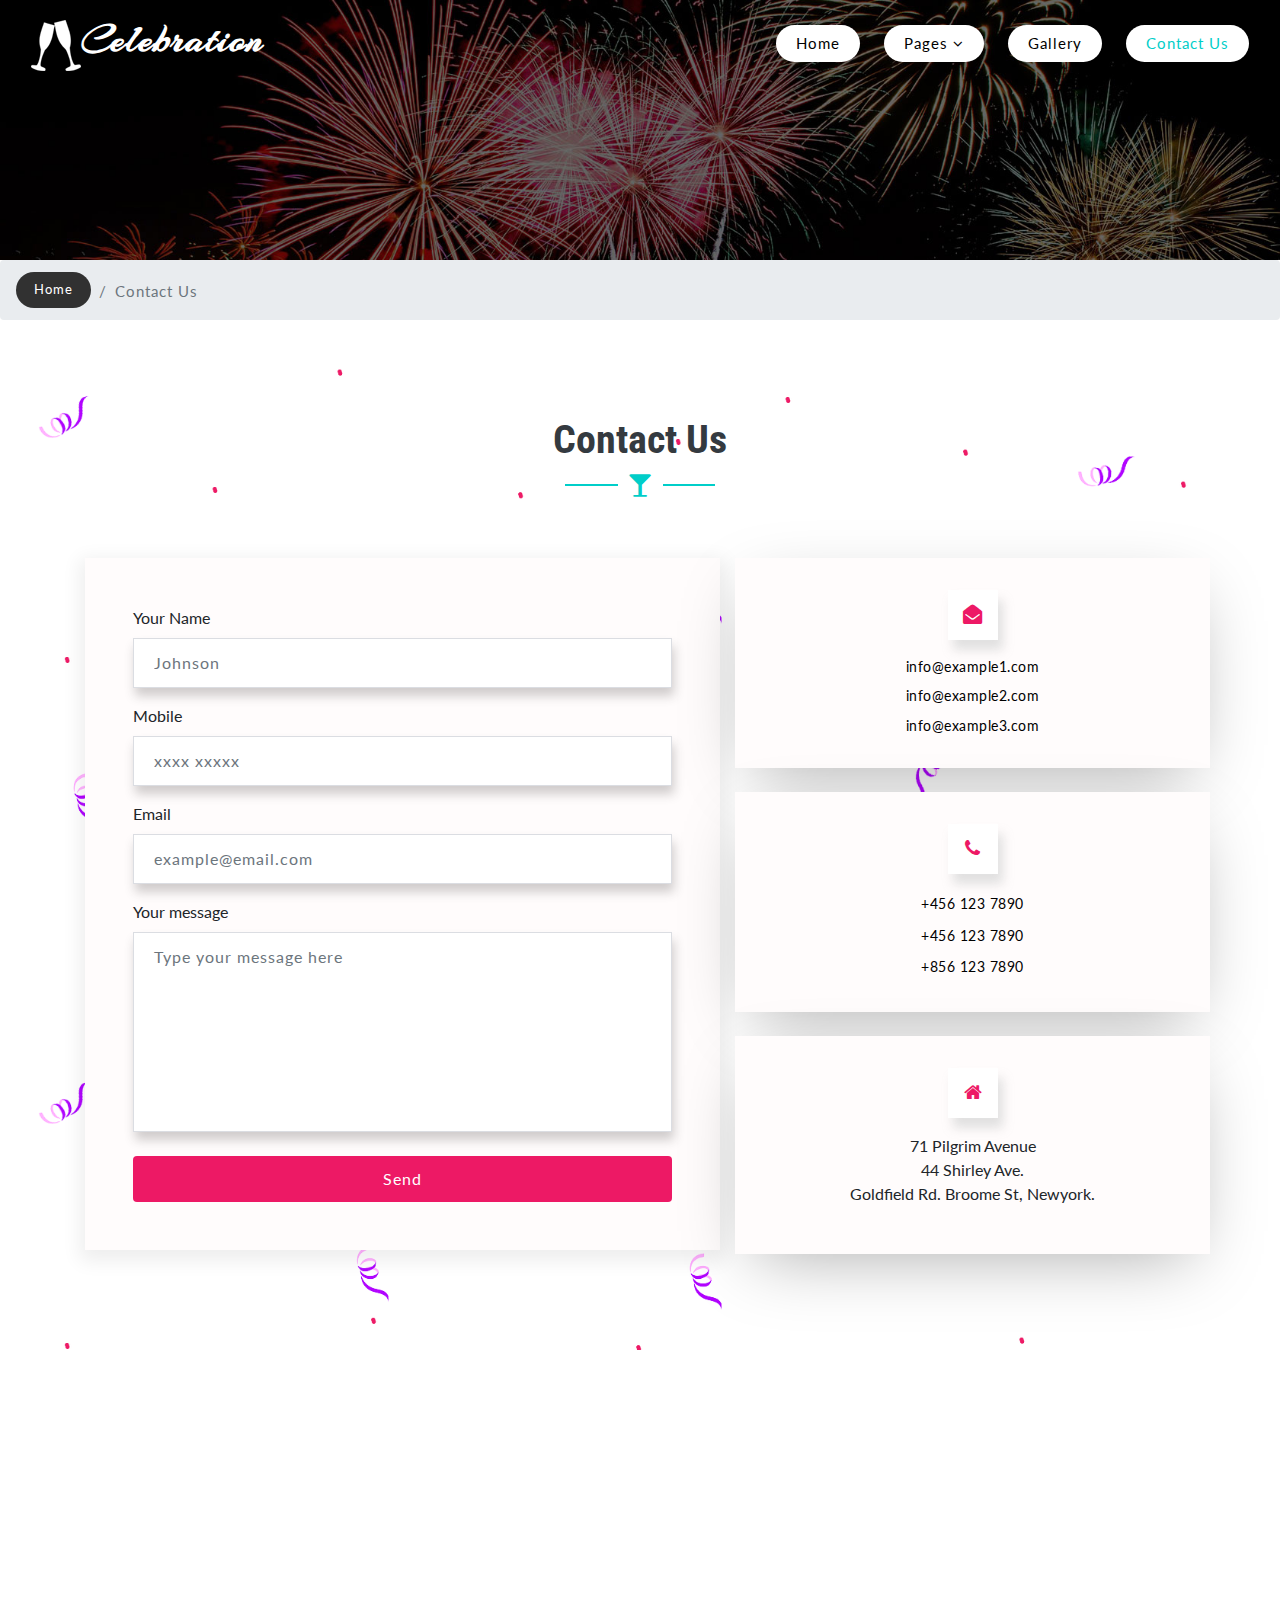
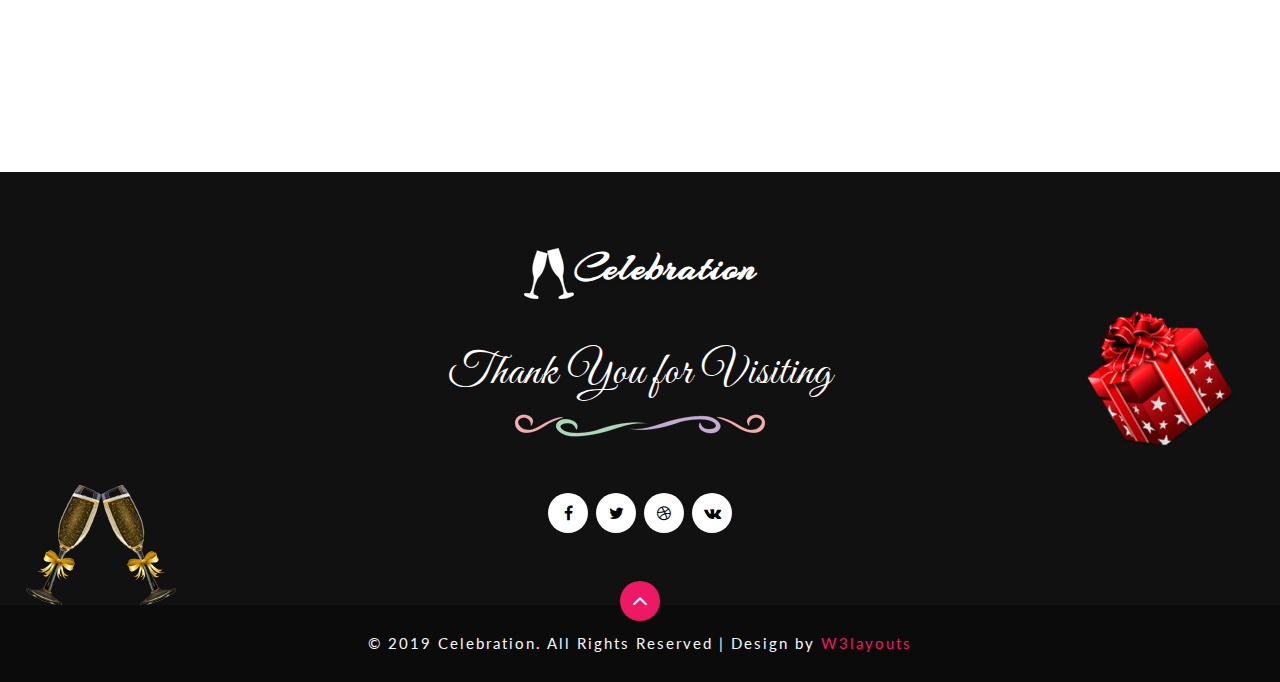
<file: contact.html>
<!--
Author: W3layouts
Author URL: http://w3layouts.com
License: Creative Commons Attribution 3.0 Unported
License URL: http://creativecommons.org/licenses/by/3.0/
-->

<!DOCTYPE html>
<html lang="zxx">

<head>
	<title>Celebration Entertainment Category Bootstrap Responsive Web Template | Contact Us :: W3layouts</title>
	<!-- Meta tag Keywords -->
	<meta name="viewport" content="width=device-width, initial-scale=1">
	<meta charset="UTF-8" />
	<meta name="keywords" content="Celebration Responsive web template, Bootstrap Web Templates, Flat Web Templates, Android Compatible web template, Smartphone Compatible web template, free webdesigns for Nokia, Samsung, LG, SonyEricsson, Motorola web design" />
	<script>
		addEventListener("load", function () {
			setTimeout(hideURLbar, 0);
		}, false);

		function hideURLbar() {
			window.scrollTo(0, 1);
		}
	</script>
	<!-- //Meta tag Keywords -->

	<!-- Custom-Files -->
	<link rel="stylesheet" href="css/bootstrap.css">
	<!-- Bootstrap-Core-CSS -->
	<link rel="stylesheet" href="css/style.css" type="text/css" media="all" />
	<!-- Style-CSS -->
	<link href="css/font-awesome.min.css" rel="stylesheet">
	<!-- Font-Awesome-Icons-CSS -->
	<!-- //Custom-Files -->

	<!-- Web-Fonts -->
	<link href="//fonts.googleapis.com/css?family=Arizonia&amp;subset=latin-ext" rel="stylesheet">
	<link href="//fonts.googleapis.com/css?family=Righteous&amp;subset=latin-ext" rel="stylesheet">
	<link href="//fonts.googleapis.com/css?family=Great+Vibes&amp;subset=latin-ext" rel="stylesheet">
	<link href="//fonts.googleapis.com/css?family=Lato:100,100i,300,300i,400,400i,700,700i,900,900i&amp;subset=latin-ext"
	 rel="stylesheet">
	<link href="//fonts.googleapis.com/css?family=Roboto+Condensed:300,300i,400,400i,700,700i" rel="stylesheet">
	<!-- //Web-Fonts -->
</head>

<body>
	<div class="main-w3pvt-2" id="home">
		<!-- header -->
		<header>
			<div class="container-fluid">
				<div class="header d-md-flex justify-content-between align-items-center py-3 px-lg-3 px-2">
					<!-- logo -->
					<div id="logo">
						<h1><a class="" href="index.html"><img src="images/logo.png" alt="" class="img-fluid">Celebration</a></h1>
					</div>
					<!-- //logo -->
					<!-- nav -->
					<div class="nav_w3ls">
						<nav>
							<label for="drop" class="toggle">Menu</label>
							<input type="checkbox" id="drop" />
							<ul class="menu">
								<li><a href="index.html">Home</a></li>
								<li class="mx-lg-4 mx-md-3 my-md-0 my-2">
									<!-- First Tier Drop Down -->
									<label for="drop-2" class="toggle toogle-2">Pages <span class="fa fa-angle-down" aria-hidden="true"></span>
									</label>
									<a href="#">Pages <span class="fa fa-angle-down" aria-hidden="true"></span></a>
									<input type="checkbox" id="drop-2" />
									<ul>
										<li><a href="about.html" class="drop-text">About Us</a></li>
										<li><a href="index.html" class="drop-text">Event Schedule</a></li>
										<li><a href="index.html" class="drop-text">Our News</a></li>
										<li><a href="about.html" class="drop-text">What We do</a></li>
										<li><a href="index.html" class="drop-text">Testimonials</a></li>
										<li><a href="single.html" class="drop-text">News Details</a></li>
										<li><a href="join.html" class="drop-text">Register Form</a></li>
									</ul>
								</li>
								<li><a href="gallery.html">Gallery</a></li>
								<li class="ml-lg-4 ml-md-3 mt-md-0 mt-2"><a href="contact.html" class="active">Contact Us</a></li>
							</ul>
						</nav>
					</div>
					<!-- //nav -->
				</div>
			</div>
		</header>
		<!-- //header -->
	</div>
	<!-- //banner -->
	<!-- page details -->
	<div class="breadcrumb-agile">
		<ol class="breadcrumb m-0">
			<li class="breadcrumb-item">
				<a href="index.html">Home</a>
			</li>
			<li class="breadcrumb-item active" aria-current="page">Contact Us</li>
		</ol>
	</div>
	<!-- //page details -->

	<!-- contact -->
	<section class="contact-wthree py-5" id="contact">
		<div class="container py-xl-5 py-lg-3">
			<div class="title text-center mb-sm-5 mb-4">
				<h3 class="title-w3 text-bl text-center font-weight-bold">Contact Us</h3>
				<div class="arrw">
					<i class="fa fa-glass" aria-hidden="true"></i>
				</div>
			</div>
			<div class="row pt-xl-4">
				<div class="col-lg-7">
					<div class="contact-form-wthreelayouts">
						<form action="#" method="post" class="register-wthree">
							<div class="form-group">
								<label>
									Your Name
								</label>
								<input class="form-control" type="text" placeholder="Johnson" name="name" required="">
							</div>
							<div class="form-group">
								<label>
									Mobile
								</label>
								<input class="form-control" type="text" placeholder="xxxx xxxxx" name="mobile" required="">
							</div>
							<div class="form-group">
								<label>
									Email
								</label>
								<input class="form-control" type="email" placeholder="example@email.com" name="email" required="">
							</div>
							<div class="form-group">
								<label>
									Your message
								</label>
								<textarea placeholder="Type your message here" name="message" class="form-control"></textarea>
							</div>
							<div class="form-group mt-4 mb-0">
								<button type="submit" class="btn btn-w3layouts w-100">Send</button>
							</div>
						</form>
					</div>
				</div>
				<div class="col-lg-5 text-center mt-lg-0 mt-5">
					<div class="row flex-column">
						<div class="contact-w3">
							<span class="fa fa-envelope-open  mb-3"></span>
							<div class="d-flex flex-column">
								<a href="mailto:example@email.com" class="d-block">info@example1.com</a>
								<a href="mailto:example@email.com" class="my-2 d-block">info@example2.com</a>
								<a href="mailto:example@email.com">info@example3.com</a>
							</div>
						</div>
						<div class="contact-w3 my-4">
							<span class="fa fa-phone mb-3"></span>
							<div class="d-flex flex-column">
								<p>+456 123 7890</p>
								<p class="my-1">+456 123 7890</p>
								<p>+856 123 7890</p>
							</div>
						</div>
						<div class="contact-w3">
							<span class="fa fa-home mb-3"></span>
							<address>71 Pilgrim Avenue <br>44 Shirley Ave.<br> Goldfield Rd. Broome St, Newyork.</address>
						</div>
					</div>

				</div>
			</div>
		</div>
	</section>
	<!-- //contact -->
	<!-- map -->
	<div class="map p-2">
		<iframe src="https://www.google.com/maps/embed?pb=!1m18!1m12!1m3!1d387190.2798902705!2d-74.25986790365911!3d40.697670067823786!2m3!1f0!2f0!3f0!3m2!1i1024!2i768!4f13.1!3m3!1m2!1s0x89c24fa5d33f083b%3A0xc80b8f06e177fe62!2sNew+York%2C+NY%2C+USA!5e0!3m2!1sen!2sin!4v1536917325197"
		 allowfullscreen></iframe>
	</div>
	<!-- //map -->

	<!-- footer -->
	<footer class="footer py-sm-5 py-4 text-center">
		<div class="container py-xl-4 py-lg-3">
			<!-- logo -->
			<div class="logo-2 text-center">
				<h2><a class="" href="index.html"><img src="images/logo.png" alt="" class="img-fluid">Celebration</a></h2>
			</div>
			<!-- //logo -->
			<div class="footer-ex my-5">
				<h3 class="footer-tha">Thank You for Visiting</h3>
				<img src="images/img5.png" alt="" class="img-fluid">
			</div>
			<!-- social icons footer -->
			<div class="w3l-footer text-center">
				<ul class="list-unstyled">
					<li>
						<a href="#">
							<span class="fa fa-facebook-f"></span>
						</a>
					</li>
					<li class="mx-1">
						<a href="#">
							<span class="fa fa-twitter"></span>
						</a>
					</li>
					<li>
						<a href="#">
							<span class="fa fa-dribbble"></span>
						</a>
					</li>
					<li class="ml-1">
						<a href="#">
							<span class="fa fa-vk"></span>
						</a>
					</li>
				</ul>
			</div>
			<!-- //social icons footer -->
		</div>
		<div class="footer-pos">
			<img src="images/gift.png" alt="" class="img-fluid">
		</div>
		<div class="footer-pos-2">
			<img src="images/gift2.png" alt="" class="img-fluid">
		</div>
	</footer>
	<!-- footer -->
	<!-- copyright -->
	<div class="copyright">
		<p class="copy-right-grids text-li text-center py-sm-4 py-3">© 2019 Celebration. All Rights Reserved | Design by
			<a href="https://w3layouts.com/" target="_blank" class="text-color">W3layouts</a>
		</p>
		<a href="#home" class="move-top text-center"><span class="fa fa-angle-up  mb-3" aria-hidden="true"></span></a>
	</div>
	<!-- //copyright -->

</body>

</html>
</file>
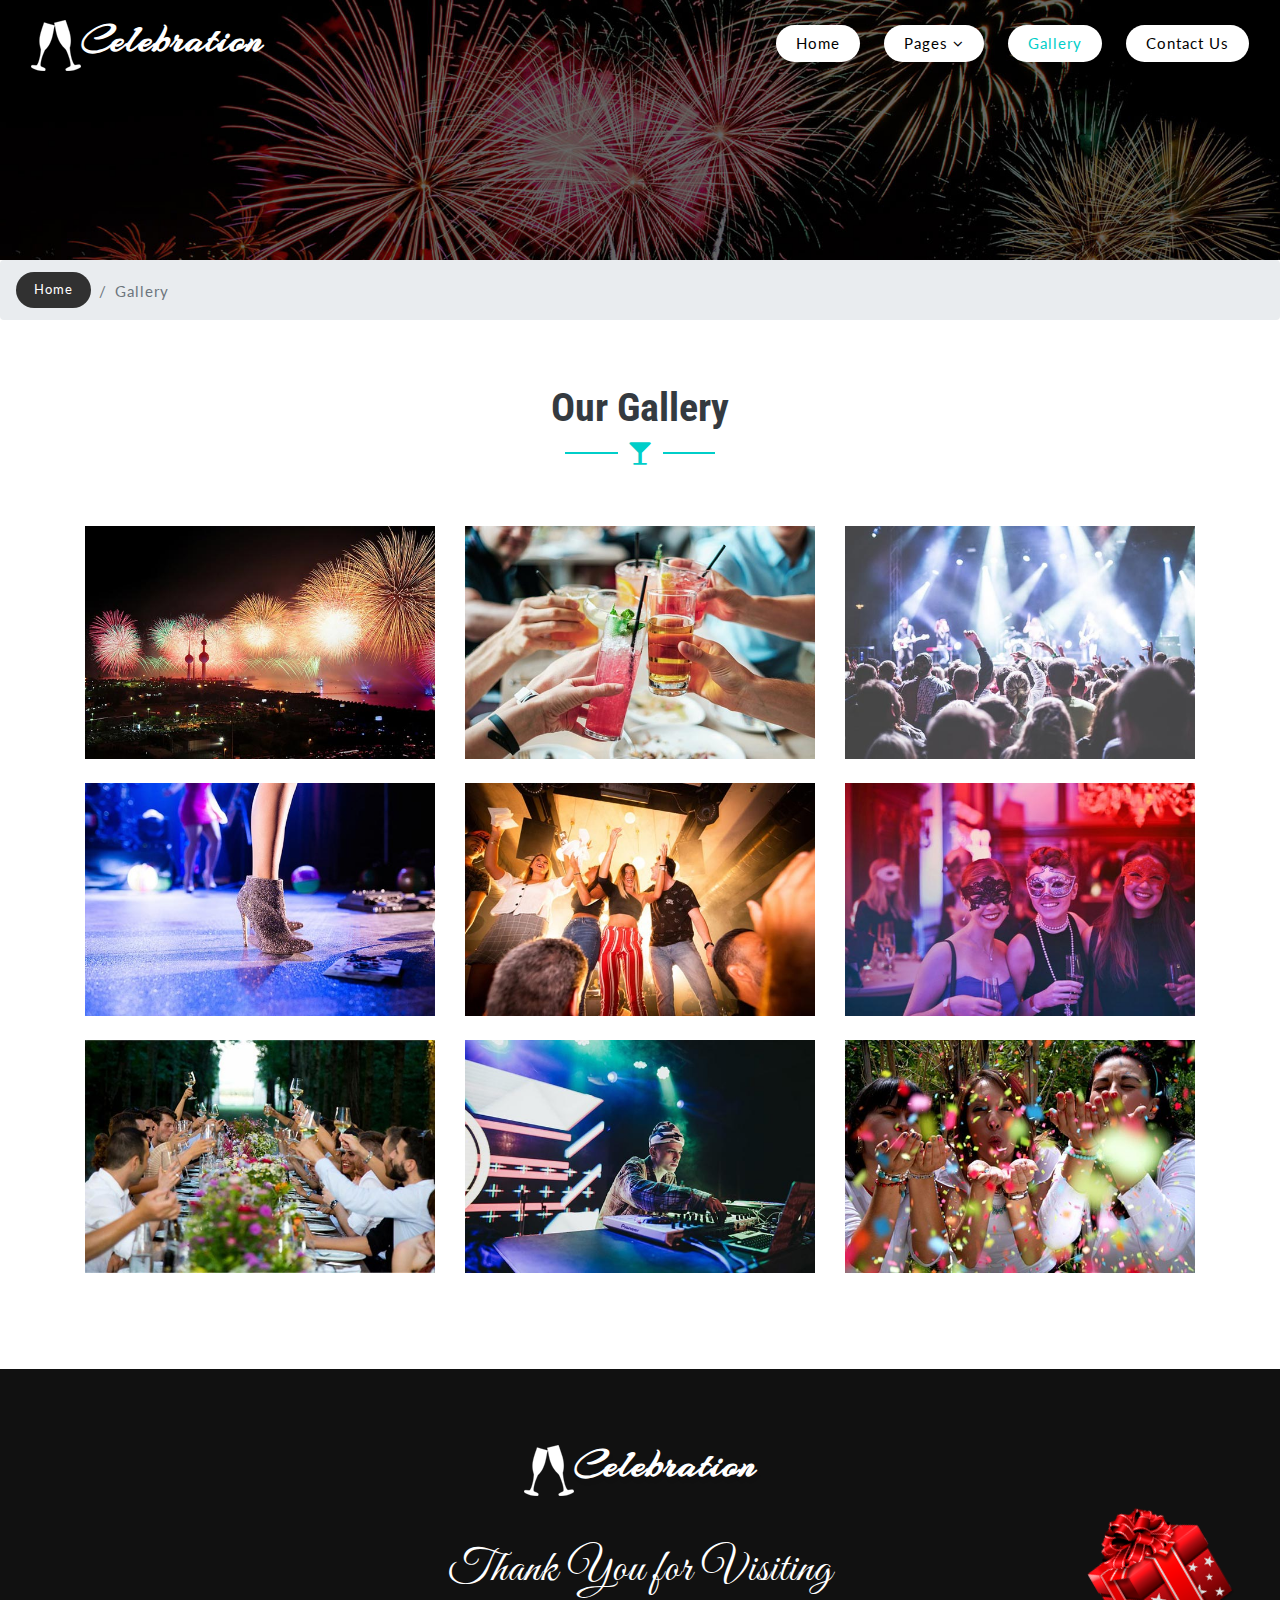
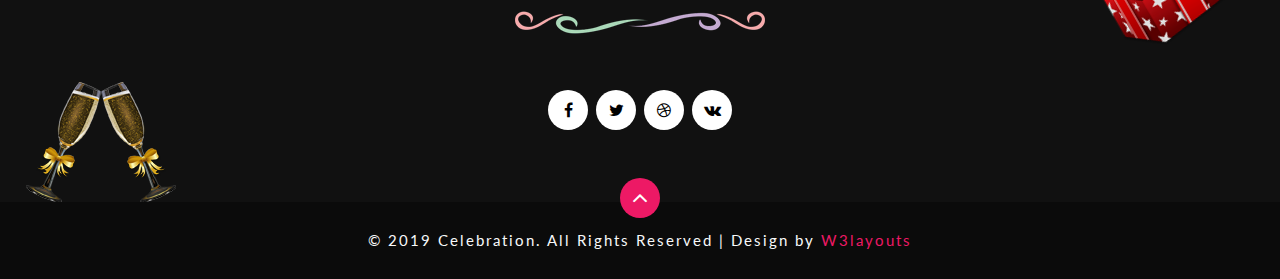
<file: gallery.html>
<!--
Author: W3layouts
Author URL: http://w3layouts.com
License: Creative Commons Attribution 3.0 Unported
License URL: http://creativecommons.org/licenses/by/3.0/
-->

<!DOCTYPE html>
<html lang="zxx">

<head>
	<title>Celebration Entertainment Category Bootstrap Responsive Web Template | Gallery :: W3layouts</title>
	<!-- Meta tag Keywords -->
	<meta name="viewport" content="width=device-width, initial-scale=1">
	<meta charset="UTF-8" />
	<meta name="keywords" content="Celebration Responsive web template, Bootstrap Web Templates, Flat Web Templates, Android Compatible web template, Smartphone Compatible web template, free webdesigns for Nokia, Samsung, LG, SonyEricsson, Motorola web design" />
	<script>
		addEventListener("load", function () {
			setTimeout(hideURLbar, 0);
		}, false);

		function hideURLbar() {
			window.scrollTo(0, 1);
		}
	</script>
	<!-- //Meta tag Keywords -->

	<!-- Custom-Files -->
	<link rel="stylesheet" href="css/bootstrap.css">
	<!-- Bootstrap-Core-CSS -->
	<link rel="stylesheet" href="css/style.css" type="text/css" media="all" />
	<!-- Style-CSS -->
	<link href="css/font-awesome.min.css" rel="stylesheet">
	<!-- Font-Awesome-Icons-CSS -->
	<!-- //Custom-Files -->

	<!-- Web-Fonts -->
	<link href="//fonts.googleapis.com/css?family=Arizonia&amp;subset=latin-ext" rel="stylesheet">
	<link href="//fonts.googleapis.com/css?family=Righteous&amp;subset=latin-ext" rel="stylesheet">
	<link href="//fonts.googleapis.com/css?family=Great+Vibes&amp;subset=latin-ext" rel="stylesheet">
	<link href="//fonts.googleapis.com/css?family=Lato:100,100i,300,300i,400,400i,700,700i,900,900i&amp;subset=latin-ext"
	 rel="stylesheet">
	<link href="//fonts.googleapis.com/css?family=Roboto+Condensed:300,300i,400,400i,700,700i" rel="stylesheet">
	<!-- //Web-Fonts -->
</head>

<body>
	<div class="main-w3pvt-2" id="home">
		<!-- header -->
		<header>
			<div class="container-fluid">
				<div class="header d-md-flex justify-content-between align-items-center py-3 px-lg-3 px-2">
					<!-- logo -->
					<div id="logo">
						<h1><a class="" href="index.html"><img src="images/logo.png" alt="" class="img-fluid">Celebration</a></h1>
					</div>
					<!-- //logo -->
					<!-- nav -->
					<div class="nav_w3ls">
						<nav>
							<label for="drop" class="toggle">Menu</label>
							<input type="checkbox" id="drop" />
							<ul class="menu">
								<li><a href="index.html">Home</a></li>
								<li class="mx-lg-4 mx-md-3 my-md-0 my-2">
									<!-- First Tier Drop Down -->
									<label for="drop-2" class="toggle toogle-2">Pages <span class="fa fa-angle-down" aria-hidden="true"></span>
									</label>
									<a href="#">Pages <span class="fa fa-angle-down" aria-hidden="true"></span></a>
									<input type="checkbox" id="drop-2" />
									<ul>
										<li><a href="about.html" class="drop-text">About Us</a></li>
										<li><a href="index.html" class="drop-text">Event Schedule</a></li>
										<li><a href="index.html" class="drop-text">Our News</a></li>
										<li><a href="about.html" class="drop-text">What We do</a></li>
										<li><a href="index.html" class="drop-text">Testimonials</a></li>
										<li><a href="single.html" class="drop-text">News Details</a></li>
										<li><a href="join.html" class="drop-text">Register Form</a></li>
									</ul>
								</li>
								<li><a href="gallery.html" class="active">Gallery</a></li>
								<li class="ml-lg-4 ml-md-3 mt-md-0 mt-2"><a href="contact.html">Contact Us</a></li>
							</ul>
						</nav>
					</div>
					<!-- //nav -->
				</div>
			</div>
		</header>
		<!-- //header -->
	</div>
	<!-- //banner -->
	<!-- page details -->
	<div class="breadcrumb-agile">
		<ol class="breadcrumb">
			<li class="breadcrumb-item">
				<a href="index.html">Home</a>
			</li>
			<li class="breadcrumb-item active" aria-current="page">Gallery</li>
		</ol>
	</div>
	<!-- //page details -->

	<!-- gallery -->
	<div class="gallery py-5" id="gallery">
		<div class="container pb-xl-5 pb-lg-3">
			<div class="title text-center mb-sm-5 mb-4">
				<h3 class="title-w3 text-bl text-center font-weight-bold">Our Gallery</h3>
				<div class="arrw">
					<i class="fa fa-glass" aria-hidden="true"></i>
				</div>
			</div>
			<div class="news-grids pt-xl-4">
				<div class="row">
					<div class="col-md-4 gal-img">
						<a href="#gal1" title="Pomeranian"><img src="images/g1.jpg" alt="gallery" class="img-fluid"></a>
					</div>
					<div class="col-md-4 gal-img my-md-0 my-4">
						<a href="#gal2" title="Rottweiler"><img src="images/g2.jpg" alt="gallery" class="img-fluid"></a>
					</div>
					<div class="col-md-4 gal-img">
						<a href="#gal3" title="Maltese dog"><img src="images/g3.jpg" alt="gallery" class="img-fluid"></a>
					</div>
				</div>
				<div class="row my-4">
					<div class="col-md-4 gal-img">
						<a href="#gal4" title="Poodle"><img src="images/g4.jpg" alt="gallery" class="img-fluid"></a>
					</div>
					<div class="col-md-4 gal-img my-md-0 my-4">
						<a href="#gal5" title="Retriever"><img src="images/g5.jpg" alt="gallery" class="img-fluid"></a>
					</div>
					<div class="col-md-4 gal-img">
						<a href="#gal6" title="Chihuahua"><img src="images/g6.jpg" alt="gallery" class="img-fluid"></a>
					</div>
				</div>
				<div class="row my-md-0 my-4">
					<div class="col-md-4 gal-img">
						<a href="#gal7" title="Dachshund"><img src="images/g7.jpg" alt="gallery" class="img-fluid"></a>
					</div>
					<div class="col-md-4 gal-img my-md-0 my-4">
						<a href="#gal8" title="Beagle"><img src="images/g8.jpg" alt="gallery" class="img-fluid"></a>
					</div>
					<div class="col-md-4 gal-img">
						<a href="#gal9" title="Bulldog"><img src="images/g9.jpg" alt="gallery" class="img-fluid"></a>
					</div>
				</div>
			</div>
		</div>
	</div>
	<!-- popup-->
	<div id="gal1" class="popup-effect animate">
		<div class="popup">
			<img src="images/g1.jpg" alt="Popup Image" class="img-fluid" />
			<h5 class="text-name-pop mt-4">Celebration</h5>
			<p class="mt-3">Nulla viverra pharetra se, eget pulvinar neque pharetra ac int. placerat placerat dolor.</p>
			<a class="close" href="#gallery">&times;</a>
		</div>
	</div>
	<!-- //popup -->
	<!-- popup-->
	<div id="gal2" class="popup-effect animate">
		<div class="popup">
			<img src="images/g2.jpg" alt="Popup Image" class="img-fluid" />
			<h5 class="text-name-pop mt-4">Celebration</h5>
			<p class="mt-3">Nulla viverra pharetra se, eget pulvinar neque pharetra ac int. placerat placerat dolor.</p>
			<a class="close" href="#gallery">&times;</a>
		</div>
	</div>
	<!-- //popup -->
	<!-- popup-->
	<div id="gal3" class="popup-effect animate">
		<div class="popup">
			<img src="images/g3.jpg" alt="Popup Image" class="img-fluid" />
			<h5 class="text-name-pop mt-4">Celebration</h5>
			<p class="mt-3">Nulla viverra pharetra se, eget pulvinar neque pharetra ac int. placerat placerat dolor.</p>
			<a class="close" href="#gallery">&times;</a>
		</div>
	</div>
	<!-- //popup3 -->
	<!-- popup-->
	<div id="gal4" class="popup-effect animate">
		<div class="popup">
			<img src="images/g4.jpg" alt="Popup Image" class="img-fluid" />
			<h5 class="text-name-pop mt-4">Celebration</h5>
			<p class="mt-3">Nulla viverra pharetra se, eget pulvinar neque pharetra ac int. placerat placerat dolor.</p>
			<a class="close" href="#gallery">&times;</a>
		</div>
	</div>
	<!-- //popup -->
	<!-- popup-->
	<div id="gal5" class="popup-effect animate">
		<div class="popup">
			<img src="images/g5.jpg" alt="Popup Image" class="img-fluid" />
			<h5 class="text-name-pop mt-4">Celebration</h5>
			<p class="mt-3">Nulla viverra pharetra se, eget pulvinar neque pharetra ac int. placerat placerat dolor.</p>
			<a class="close" href="#gallery">&times;</a>
		</div>
	</div>
	<!-- //popup -->
	<!-- popup-->
	<div id="gal6" class="popup-effect animate">
		<div class="popup">
			<img src="images/g6.jpg" alt="Popup Image" class="img-fluid" />
			<h5 class="text-name-pop mt-4">Celebration</h5>
			<p class="mt-3">Nulla viverra pharetra se, eget pulvinar neque pharetra ac int. placerat placerat dolor.</p>
			<a class="close" href="#gallery">&times;</a>
		</div>
	</div>
	<!-- //popup -->
	<!-- popup-->
	<div id="gal7" class="popup-effect animate">
		<div class="popup">
			<img src="images/g7.jpg" alt="Popup Image" class="img-fluid" />
			<h5 class="text-name-pop mt-4">Celebration</h5>
			<p class="mt-3">Nulla viverra pharetra se, eget pulvinar neque pharetra ac int. placerat placerat dolor.</p>
			<a class="close" href="#gallery">&times;</a>
		</div>
	</div>
	<!-- //popup -->
	<!-- popup-->
	<div id="gal8" class="popup-effect animate">
		<div class="popup">
			<img src="images/g8.jpg" alt="Popup Image" class="img-fluid" />
			<h5 class="text-name-pop mt-4">Celebration</h5>
			<p class="mt-3">Nulla viverra pharetra se, eget pulvinar neque pharetra ac int. placerat placerat dolor.</p>
			<a class="close" href="#gallery">&times;</a>
		</div>
	</div>
	<!-- //popup -->
	<!-- popup-->
	<div id="gal9" class="popup-effect animate">
		<div class="popup">
			<img src="images/g9.jpg" alt="Popup Image" class="img-fluid" />
			<h5 class="text-name-pop mt-4">Celebration</h5>
			<p class="mt-3">Nulla viverra pharetra se, eget pulvinar neque pharetra ac int. placerat placerat dolor.</p>
			<a class="close" href="#gallery">&times;</a>
		</div>
	</div>
	<!-- //popup -->
	<!-- //gallery -->

	<!-- footer -->
	<footer class="footer py-sm-5 py-4 text-center">
		<div class="container py-xl-4 py-lg-3">
			<!-- logo -->
			<div class="logo-2 text-center">
				<h2><a class="" href="index.html"><img src="images/logo.png" alt="" class="img-fluid">Celebration</a></h2>
			</div>
			<!-- //logo -->
			<div class="footer-ex my-5">
				<h3 class="footer-tha">Thank You for Visiting</h3>
				<img src="images/img5.png" alt="" class="img-fluid">
			</div>
			<!-- social icons footer -->
			<div class="w3l-footer text-center">
				<ul class="list-unstyled">
					<li>
						<a href="#">
							<span class="fa fa-facebook-f"></span>
						</a>
					</li>
					<li class="mx-1">
						<a href="#">
							<span class="fa fa-twitter"></span>
						</a>
					</li>
					<li>
						<a href="#">
							<span class="fa fa-dribbble"></span>
						</a>
					</li>
					<li class="ml-1">
						<a href="#">
							<span class="fa fa-vk"></span>
						</a>
					</li>
				</ul>
			</div>
			<!-- //social icons footer -->
		</div>
		<div class="footer-pos">
			<img src="images/gift.png" alt="" class="img-fluid">
		</div>
		<div class="footer-pos-2">
			<img src="images/gift2.png" alt="" class="img-fluid">
		</div>
	</footer>
	<!-- footer -->
	<!-- copyright -->
	<div class="copyright">
		<p class="copy-right-grids text-li text-center py-sm-4 py-3">© 2019 Celebration. All Rights Reserved | Design by
			<a href="https://w3layouts.com/" target="_blank" class="text-color">W3layouts</a>
		</p>
		<a href="#home" class="move-top text-center"><span class="fa fa-angle-up  mb-3" aria-hidden="true"></span></a>
	</div>
	<!-- //copyright -->

</body>

</html>
</file>
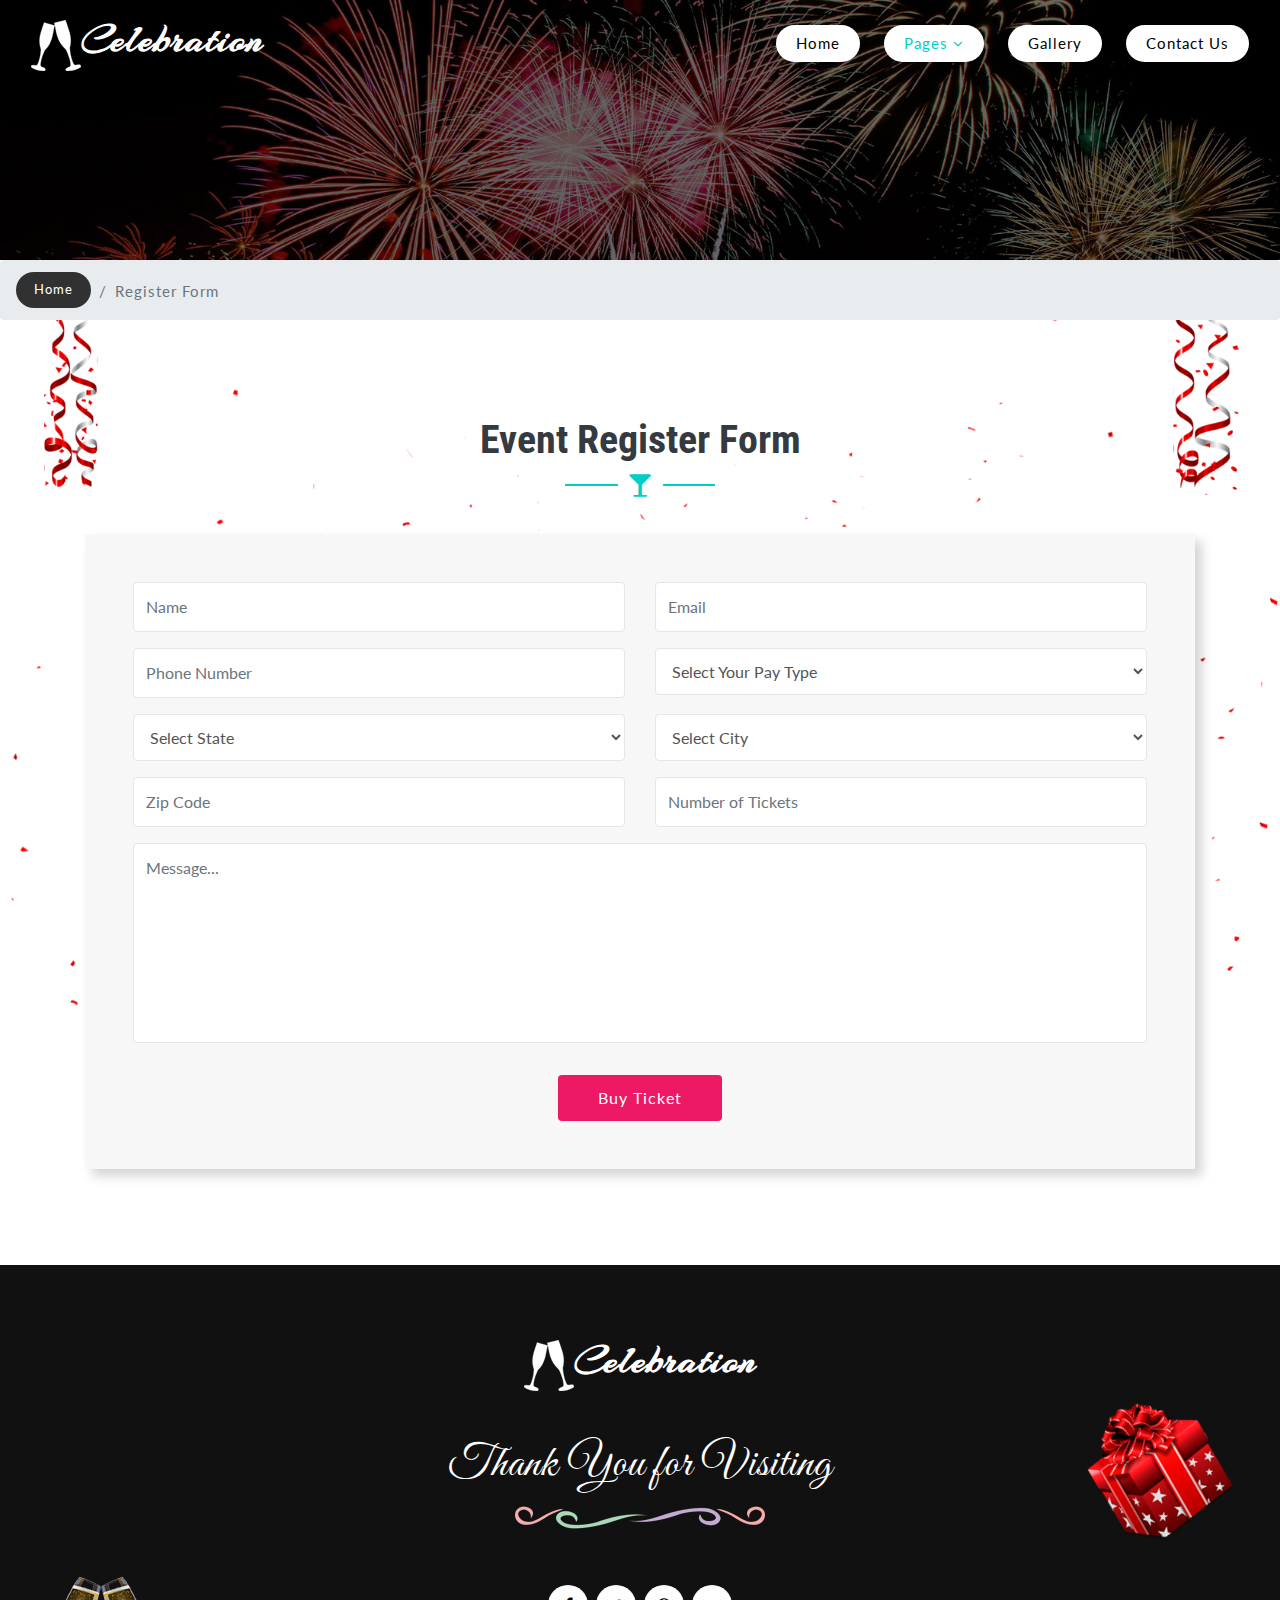
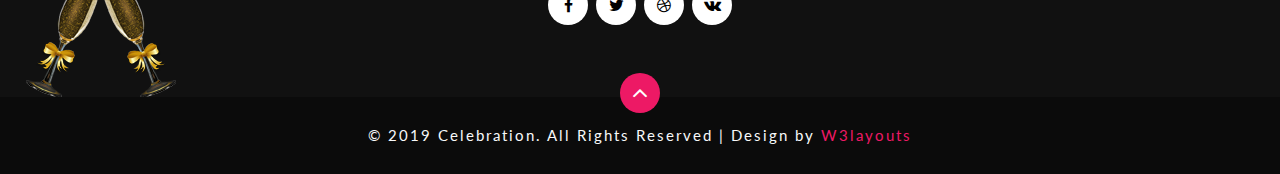
<file: join.html>
<!--
Author: W3layouts
Author URL: http://w3layouts.com
License: Creative Commons Attribution 3.0 Unported
License URL: http://creativecommons.org/licenses/by/3.0/
-->

<!DOCTYPE html>
<html lang="zxx">

<head>
	<title>Celebration Entertainment Category Bootstrap Responsive Web Template | Register Form :: W3layouts</title>
	<!-- Meta tag Keywords -->
	<meta name="viewport" content="width=device-width, initial-scale=1">
	<meta charset="UTF-8" />
	<meta name="keywords" content="Celebration Responsive web template, Bootstrap Web Templates, Flat Web Templates, Android Compatible web template, Smartphone Compatible web template, free webdesigns for Nokia, Samsung, LG, SonyEricsson, Motorola web design" />
	<script>
		addEventListener("load", function () {
			setTimeout(hideURLbar, 0);
		}, false);

		function hideURLbar() {
			window.scrollTo(0, 1);
		}
	</script>
	<!-- //Meta tag Keywords -->

	<!-- Custom-Files -->
	<link rel="stylesheet" href="css/bootstrap.css">
	<!-- Bootstrap-Core-CSS -->
	<link rel="stylesheet" href="css/blog.css" type="text/css" media="all" />
	<!-- Blog-CSS -->
	<link rel="stylesheet" href="css/style.css" type="text/css" media="all" />
	<!-- Style-CSS -->
	<link href="css/font-awesome.min.css" rel="stylesheet">
	<!-- Font-Awesome-Icons-CSS -->
	<!-- //Custom-Files -->

	<!-- Web-Fonts -->
	<link href="//fonts.googleapis.com/css?family=Arizonia&amp;subset=latin-ext" rel="stylesheet">
	<link href="//fonts.googleapis.com/css?family=Righteous&amp;subset=latin-ext" rel="stylesheet">
	<link href="//fonts.googleapis.com/css?family=Great+Vibes&amp;subset=latin-ext" rel="stylesheet">
	<link href="//fonts.googleapis.com/css?family=Lato:100,100i,300,300i,400,400i,700,700i,900,900i&amp;subset=latin-ext"
	 rel="stylesheet">
	<link href="//fonts.googleapis.com/css?family=Roboto+Condensed:300,300i,400,400i,700,700i" rel="stylesheet">
	<!-- //Web-Fonts -->
</head>

<body>
	<div class="main-w3pvt-2" id="home">
		<!-- header -->
		<header>
			<div class="container-fluid">
				<div class="header d-md-flex justify-content-between align-items-center py-3 px-lg-3 px-2">
					<!-- logo -->
					<div id="logo">
						<h1><a class="" href="index.html"><img src="images/logo.png" alt="" class="img-fluid">Celebration</a></h1>
					</div>
					<!-- //logo -->
					<!-- nav -->
					<div class="nav_w3ls">
						<nav>
							<label for="drop" class="toggle">Menu</label>
							<input type="checkbox" id="drop" />
							<ul class="menu">
								<li><a href="index.html">Home</a></li>
								<li class="mx-lg-4 mx-md-3 my-md-0 my-2">
									<!-- First Tier Drop Down -->
									<label for="drop-2" class="toggle toogle-2">Pages <span class="fa fa-angle-down" aria-hidden="true"></span>
									</label>
									<a href="#" class="active">Pages <span class="fa fa-angle-down" aria-hidden="true"></span></a>
									<input type="checkbox" id="drop-2" />
									<ul>
										<li><a href="about.html" class="drop-text">About Us</a></li>
										<li><a href="index.html" class="drop-text">Event Schedule</a></li>
										<li><a href="index.html" class="drop-text">Our News</a></li>
										<li><a href="about.html" class="drop-text">What We do</a></li>
										<li><a href="index.html" class="drop-text">Testimonials</a></li>
										<li><a href="single.html" class="drop-text">News Details</a></li>
										<li><a href="join.html" class="drop-text active">Register Form</a></li>
									</ul>
								</li>
								<li><a href="gallery.html">Gallery</a></li>
								<li class="ml-lg-4 ml-md-3 mt-md-0 mt-2"><a href="contact.html">Contact Us</a></li>
							</ul>
						</nav>
					</div>
					<!-- //nav -->
				</div>
			</div>
		</header>
		<!-- //header -->
	</div>
	<!-- //banner -->
	<!-- page details -->
	<div class="breadcrumb-agile">
		<ol class="breadcrumb m-0">
			<li class="breadcrumb-item">
				<a href="index.html">Home</a>
			</li>
			<li class="breadcrumb-item active" aria-current="page">Register Form</li>
		</ol>
	</div>
	<!-- //page details -->

	<!-- register -->
	<div class="register-w3 py-5">
		<div class="container py-xl-5 py-lg-3">
			<div class="title text-center mb-sm-5 mb-4">
				<h3 class="title-w3 text-bl text-center font-weight-bold">Event Register Form</h3>
				<div class="arrw">
					<i class="fa fa-glass" aria-hidden="true"></i>
				</div>
			</div>
			<div class="comment-top mt-5">
				<div class="comment-bottom agileinfo_mail_grid_right text-center">
					<form action="#" method="post">
						<div class="row">
							<div class="col-lg-6 form-group">
								<input class="form-control" type="text" name="Name" placeholder="Name" required="">
							</div>
							<div class="col-lg-6 form-group">
								<input class="form-control" type="email" name="Email" placeholder="Email" required="">
							</div>
						</div>
						<div class="row">
							<div class="col-lg-6 form-group">
								<input class="form-control" type="text" name="number" placeholder="Phone Number" required="">
							</div>
							<div class="col-lg-6 form-group">
								<select required="" class="form-control">
									<option value="">Select Your Pay Type</option>
									<option value="1">Paypal</option>
									<option value="2">Cheque</option>
									<option value="3">DD</option>
								</select>
							</div>
						</div>
						<div class="row">
							<div class="col-lg-6 form-group">
								<select required="" class="form-control">
									<option value="">Select State</option>
									<option value="1">state1</option>
									<option value="2">state2</option>
									<option value="3">state3</option>
									<option value="4">state4</option>
								</select>
							</div>
							<div class="col-lg-6 form-group">
								<select required="" class="form-control">
									<option value="">Select City</option>
									<option value="1">city1</option>
									<option value="2">city2</option>
									<option value="3"> city3</option>
									<option value="4">city4</option>
								</select>
							</div>
						</div>
						<div class="row">
							<div class="col-lg-6 form-group">
								<input class="form-control" type="text" name="Zip Code" placeholder="Zip Code" required="">
							</div>
							<div class="col-lg-6 form-group">
								<input class="form-control" type="text" name="tickets" placeholder="Number of Tickets" required="">
							</div>
						</div>
						<div class="form-group">
							<textarea class="form-control" name="Message" placeholder="Message..." required=""></textarea>
						</div>
						<button type="submit" class="btn submit mt-3">Buy Ticket</button>
					</form>
				</div>
			</div>
		</div>
	</div>
	<!-- //blog -->

	<!-- footer -->
	<footer class="footer py-sm-5 py-4 text-center">
		<div class="container py-xl-4 py-lg-3">
			<!-- logo -->
			<div class="logo-2 text-center">
				<h2><a class="" href="index.html"><img src="images/logo.png" alt="" class="img-fluid">Celebration</a></h2>
			</div>
			<!-- //logo -->
			<div class="footer-ex my-5">
				<h3 class="footer-tha">Thank You for Visiting</h3>
				<img src="images/img5.png" alt="" class="img-fluid">
			</div>
			<!-- social icons footer -->
			<div class="w3l-footer text-center">
				<ul class="list-unstyled">
					<li>
						<a href="#">
							<span class="fa fa-facebook-f"></span>
						</a>
					</li>
					<li class="mx-1">
						<a href="#">
							<span class="fa fa-twitter"></span>
						</a>
					</li>
					<li>
						<a href="#">
							<span class="fa fa-dribbble"></span>
						</a>
					</li>
					<li class="ml-1">
						<a href="#">
							<span class="fa fa-vk"></span>
						</a>
					</li>
				</ul>
			</div>
			<!-- //social icons footer -->
		</div>
		<div class="footer-pos">
			<img src="images/gift.png" alt="" class="img-fluid">
		</div>
		<div class="footer-pos-2">
			<img src="images/gift2.png" alt="" class="img-fluid">
		</div>
	</footer>
	<!-- footer -->
	<!-- copyright -->
	<div class="copyright">
		<p class="copy-right-grids text-li text-center py-sm-4 py-3">© 2019 Celebration. All Rights Reserved | Design by
			<a href="https://w3layouts.com/" target="_blank" class="text-color">W3layouts</a>
		</p>
		<a href="#home" class="move-top text-center"><span class="fa fa-angle-up  mb-3" aria-hidden="true"></span></a>
	</div>
	<!-- //copyright -->

</body>

</html>
</file>
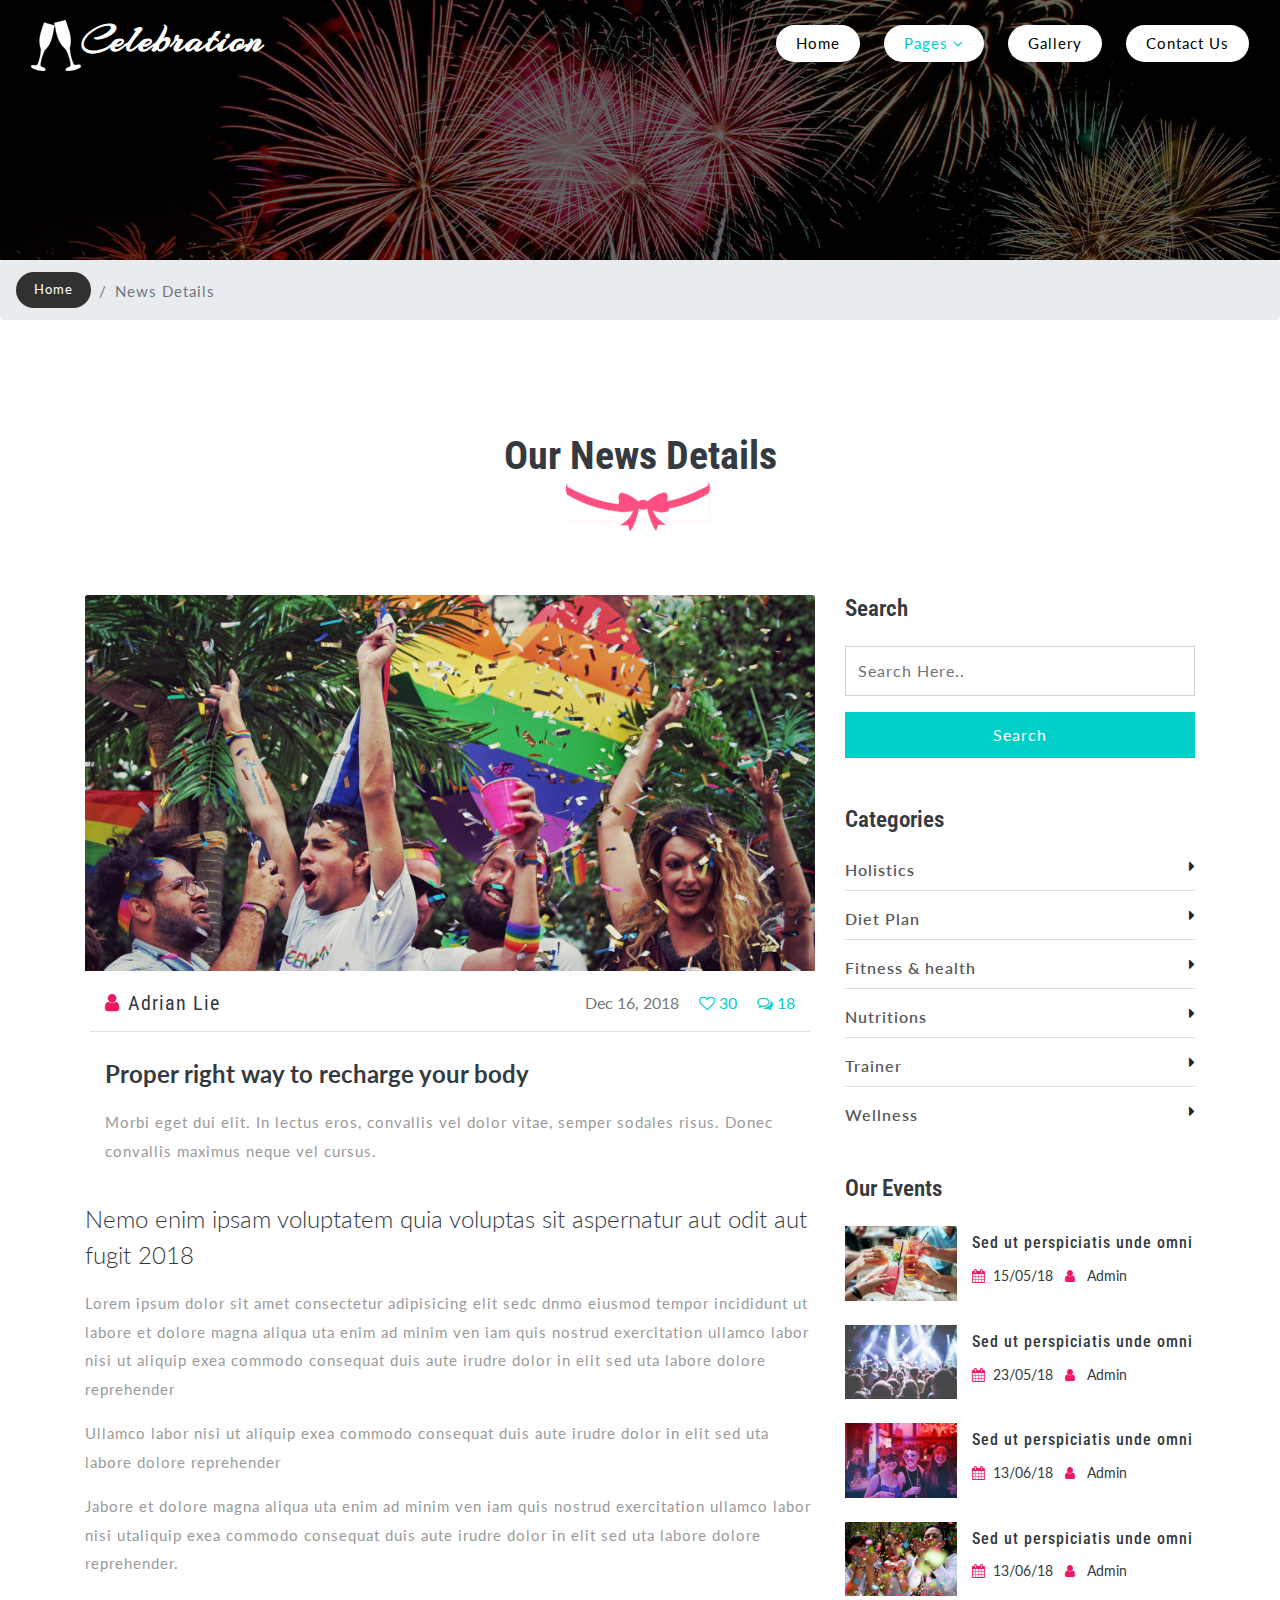
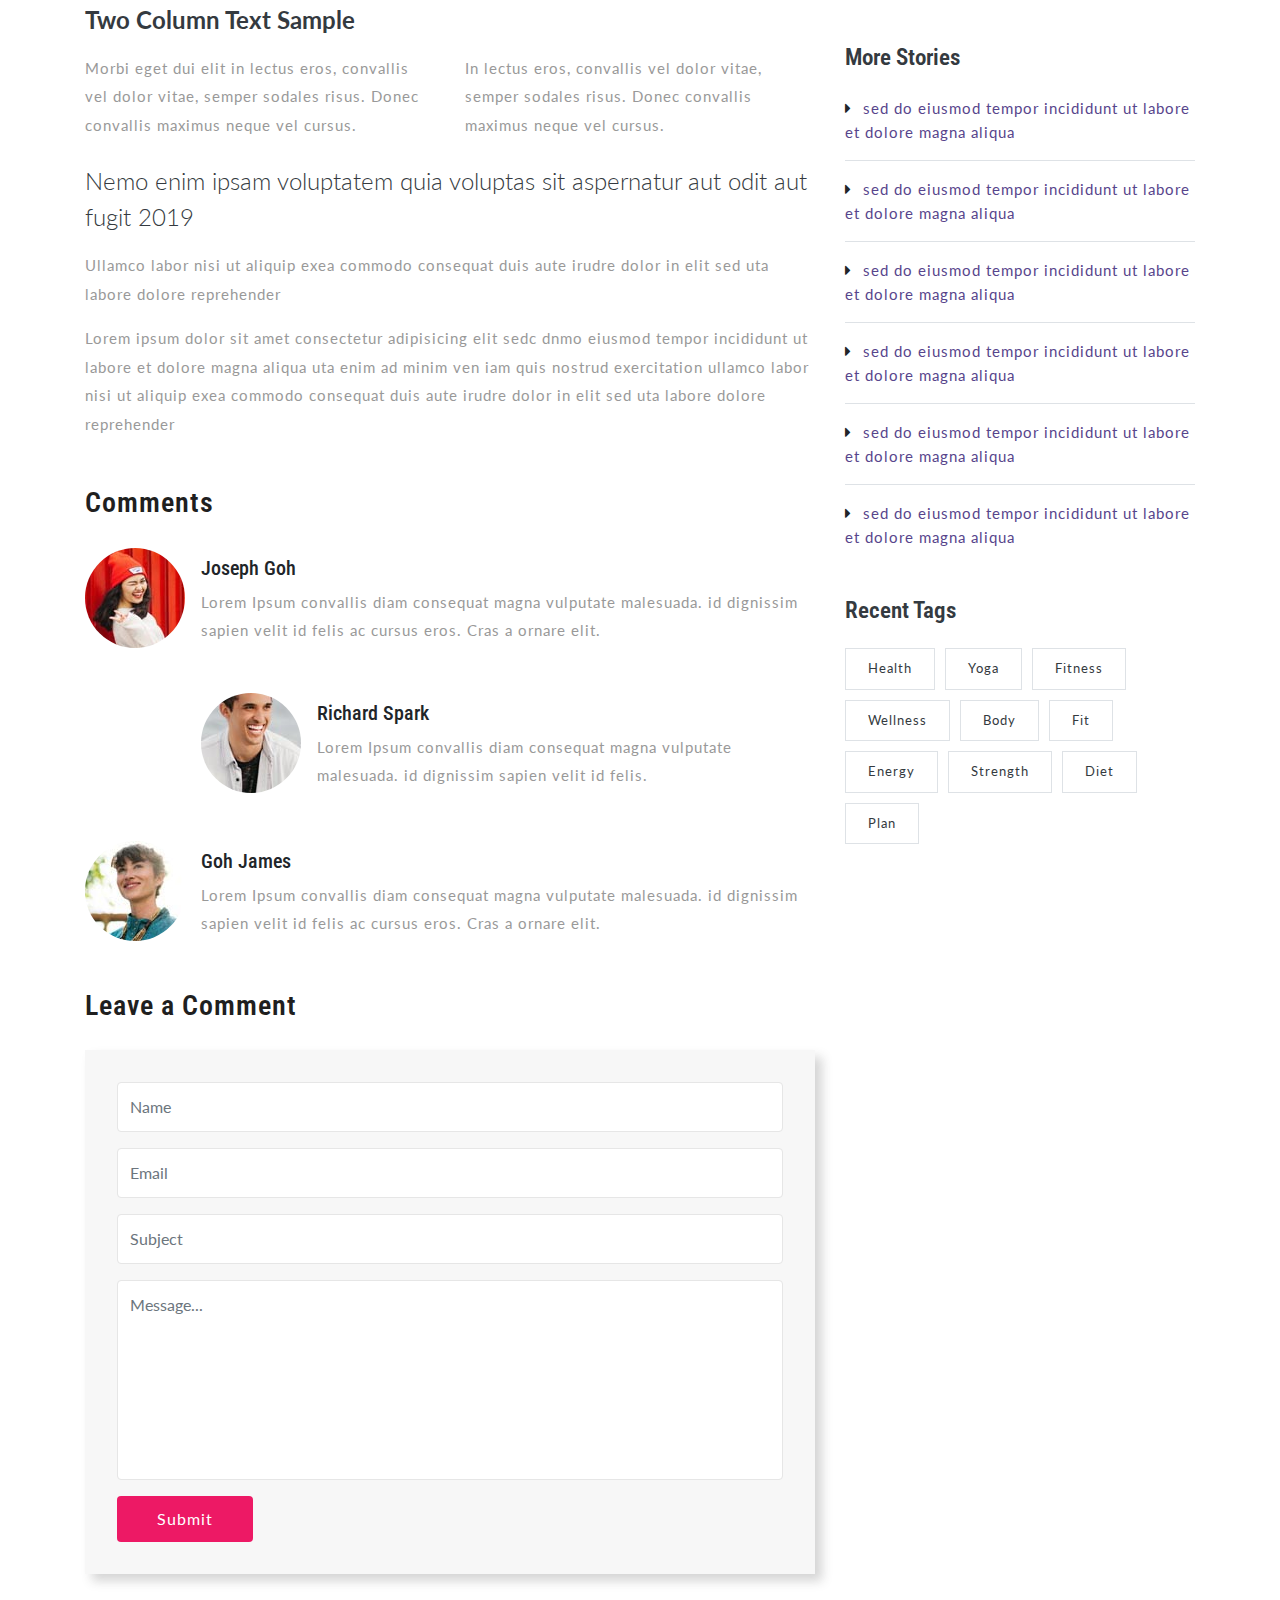
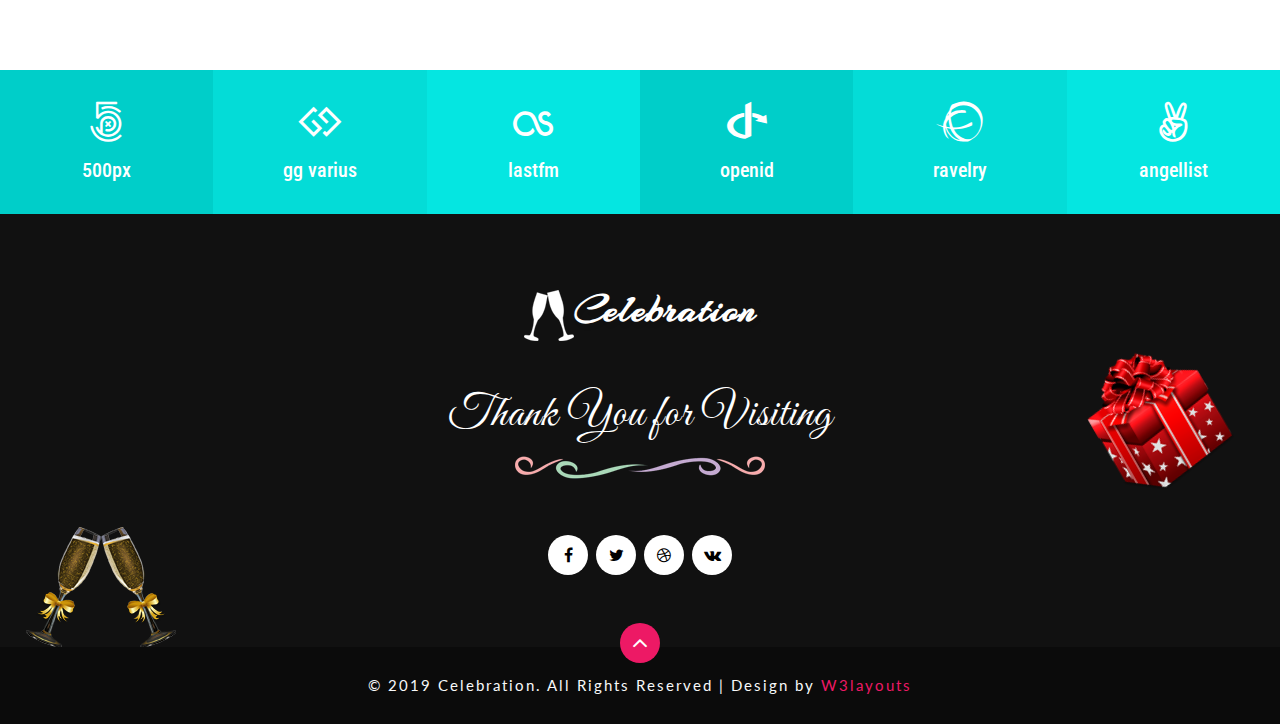
<file: single.html>
<!--
Author: W3layouts
Author URL: http://w3layouts.com
License: Creative Commons Attribution 3.0 Unported
License URL: http://creativecommons.org/licenses/by/3.0/
-->

<!DOCTYPE html>
<html lang="zxx">

<head>
	<title>Celebration Entertainment Category Bootstrap Responsive Web Template | New Details :: W3layouts</title>
	<!-- Meta tag Keywords -->
	<meta name="viewport" content="width=device-width, initial-scale=1">
	<meta charset="UTF-8" />
	<meta name="keywords" content="Celebration Responsive web template, Bootstrap Web Templates, Flat Web Templates, Android Compatible web template, Smartphone Compatible web template, free webdesigns for Nokia, Samsung, LG, SonyEricsson, Motorola web design" />
	<script>
		addEventListener("load", function () {
			setTimeout(hideURLbar, 0);
		}, false);

		function hideURLbar() {
			window.scrollTo(0, 1);
		}
	</script>
	<!-- //Meta tag Keywords -->

	<!-- Custom-Files -->
	<link rel="stylesheet" href="css/bootstrap.css">
	<!-- Bootstrap-Core-CSS -->
	<link rel="stylesheet" href="css/style.css" type="text/css" media="all" />
	<!-- Style-CSS -->
	<link rel="stylesheet" href="css/blog.css" type="text/css" media="all" />
	<!-- Blog-CSS -->
	<link href="css/font-awesome.min.css" rel="stylesheet">
	<!-- Font-Awesome-Icons-CSS -->
	<!-- //Custom-Files -->

	<!-- Web-Fonts -->
	<link href="//fonts.googleapis.com/css?family=Arizonia&amp;subset=latin-ext" rel="stylesheet">
	<link href="//fonts.googleapis.com/css?family=Righteous&amp;subset=latin-ext" rel="stylesheet">
	<link href="//fonts.googleapis.com/css?family=Great+Vibes&amp;subset=latin-ext" rel="stylesheet">
	<link href="//fonts.googleapis.com/css?family=Lato:100,100i,300,300i,400,400i,700,700i,900,900i&amp;subset=latin-ext"
	 rel="stylesheet">
	<link href="//fonts.googleapis.com/css?family=Roboto+Condensed:300,300i,400,400i,700,700i" rel="stylesheet">
	<!-- //Web-Fonts -->
</head>

<body>
	<div class="main-w3pvt-2" id="home">
		<!-- header -->
		<header>
			<div class="container-fluid">
				<div class="header d-md-flex justify-content-between align-items-center py-3 px-lg-3 px-2">
					<!-- logo -->
					<div id="logo">
						<h1><a class="" href="index.html"><img src="images/logo.png" alt="" class="img-fluid">Celebration</a></h1>
					</div>
					<!-- //logo -->
					<!-- nav -->
					<div class="nav_w3ls">
						<nav>
							<label for="drop" class="toggle">Menu</label>
							<input type="checkbox" id="drop" />
							<ul class="menu">
								<li><a href="index.html">Home</a></li>
								<li class="mx-lg-4 mx-md-3 my-md-0 my-2">
									<!-- First Tier Drop Down -->
									<label for="drop-2" class="toggle toogle-2">Pages <span class="fa fa-angle-down" aria-hidden="true"></span>
									</label>
									<a href="#" class="active">Pages <span class="fa fa-angle-down" aria-hidden="true"></span></a>
									<input type="checkbox" id="drop-2" />
									<ul>
										<li><a href="about.html" class="drop-text">About Us</a></li>
										<li><a href="index.html" class="drop-text">Event Schedule</a></li>
										<li><a href="index.html" class="drop-text">Our News</a></li>
										<li><a href="about.html" class="drop-text">What We do</a></li>
										<li><a href="index.html" class="drop-text">Testimonials</a></li>
										<li><a href="single.html" class="drop-text active">News Details</a></li>
										<li><a href="join.html" class="drop-text">Register Form</a></li>
									</ul>
								</li>
								<li><a href="gallery.html">Gallery</a></li>
								<li class="ml-lg-4 ml-md-3 mt-md-0 mt-2"><a href="contact.html">Contact Us</a></li>
							</ul>
						</nav>
					</div>
					<!-- //nav -->
				</div>
			</div>
		</header>
		<!-- //header -->
	</div>
	<!-- //banner -->
	<!-- page details -->
	<div class="breadcrumb-agile">
		<ol class="breadcrumb">
			<li class="breadcrumb-item">
				<a href="index.html">Home</a>
			</li>
			<li class="breadcrumb-item active" aria-current="page">News Details</li>
		</ol>
	</div>
	<!-- //page details -->

	<!-- single -->
	<div class="blog-w3l py-5">
		<div class="container py-xl-5 py-lg-3">
			<div class="title text-center mb-sm-5 mb-4">
				<h3 class="title-w3 text-bl text-center font-weight-bold">Our News Details</h3>
				<img src="images/titt.png" alt="" class="img-fluid">
			</div>
			<div class="row blog-content pt-lg-3">
				<!-- left side -->
				<div class="col-lg-8 blog_section">
					<div class="card border-0">
						<a href="sngle.html">
							<img class="card-img-top" src="images/ab.jpg" alt="">
						</a>
						<div class="card-body">
							<div class="row border-bottom pb-3">
								<div class="col-sm-6 col-4 perso-wthree">
									<h6 class="blog-first text-bl">
										<span class="fa fa-user mr-2"></span>Adrian Lie
									</h6>
								</div>
								<div class="col-sm-6 col-8 info-commt text-right">
									<ul class="blog_list">
										<li>Dec 16, 2018</li>
										<li class="mx-3">
											<a href="#">
												<span class="fa fa-heart-o mr-1"></span>30
											</a>
										</li>
										<li>
											<a href="#">
												<span class="fa fa-comments-o mr-1"></span>18
											</a>
										</li>
									</ul>
								</div>
							</div>
							<a href="single.html" class="text-bl font-weight-bold blog-grid-title mt-4 mb-3">Proper right way to recharge
								your body</a>
							<p class="card-text">Morbi eget dui elit. In lectus eros, convallis vel dolor vitae, semper sodales risus. Donec
								convallis maximus neque
								vel cursus.</p>
						</div>
					</div>
					<a href="single.html" class="single-text text-bl font-weight-light my-3">Nemo enim ipsam voluptatem quia
						voluptas
						sit aspernatur aut odit aut fugit 2018</a>
					<p>Lorem ipsum dolor sit amet consectetur adipisicing elit sedc dnmo eiusmod tempor incididunt ut labore et
						dolore magna
						aliqua uta enim ad minim ven iam quis nostrud exercitation ullamco labor nisi ut aliquip exea commodo
						consequat
						duis
						aute irudre dolor in elit sed uta labore dolore reprehender</p>
					<p class="my-3">Ullamco labor nisi ut aliquip exea commodo consequat duis aute irudre dolor in elit sed uta
						labore dolore reprehender</p>
					<p>Jabore et dolore magna aliqua uta enim ad minim ven iam quis nostrud exercitation ullamco labor nisi utaliquip
						exea commodo consequat duis aute irudre dolor in elit sed uta labore dolore
						reprehender.
					</p>
					<a href="single.html" class="text-bl font-weight-bold blog-grid-title mt-4 mb-3">Two Column Text Sample</a>
					<div class="row">
						<div class="col-md-6">
							<p>Morbi eget dui elit in lectus eros, convallis vel dolor vitae, semper sodales risus. Donec
								convallis maximus neque
								vel cursus.</p>
						</div>
						<div class="col-md-6">
							<p>In lectus eros, convallis vel dolor vitae, semper sodales risus. Donec
								convallis maximus neque
								vel cursus.</p>
						</div>
					</div>
					<a href="single.html" class="single-text text-bl font-weight-light mt-4">Nemo enim ipsam voluptatem quia
						voluptas sit aspernatur aut odit aut fugit 2019</a>
					<p class="my-3">Ullamco labor nisi ut aliquip exea commodo consequat duis aute irudre dolor in elit sed uta
						labore dolore reprehender</p>
					<p>Lorem ipsum dolor sit amet consectetur adipisicing elit sedc dnmo eiusmod tempor incididunt ut labore et
						dolore magna
						aliqua uta enim ad minim ven iam quis nostrud exercitation ullamco labor nisi ut aliquip exea commodo
						consequat
						duis
						aute irudre dolor in elit sed uta labore dolore reprehender</p>
					<div class="comment-top mt-5">
						<h4>Comments</h4>
						<div class="media">
							<img src="images/te1.jpg" alt="" class="img-fluid" />
							<div class="media-body pt-xl-2 pl-3">
								<h5 class="mb-2">Joseph Goh</h5>
								<p>Lorem Ipsum convallis diam consequat magna vulputate malesuada. id dignissim sapien velit id felis ac
									cursus eros.
									Cras a ornare elit.</p>

								<div class="media my-5">
									<a class="d-flex pr-3" href="#">
										<img src="images/te2.jpg" alt="" class="img-fluid" />
									</a>
									<div class="media-body pt-xl-2">
										<h5 class="mb-2">Richard Spark</h5>
										<p>Lorem Ipsum convallis diam consequat magna vulputate malesuada. id dignissim sapien velit id felis.</p>
									</div>
								</div>
							</div>
						</div>
						<div class="media">
							<img src="images/te3.jpg" alt="" class="img-fluid" />
							<div class="media-body  pt-xl-2 pl-3">
								<h5 class="mb-2">Goh James</h5>
								<p>Lorem Ipsum convallis diam consequat magna vulputate malesuada. id dignissim sapien velit id felis ac
									cursus eros.
									Cras a ornare elit.</p>
							</div>
						</div>
					</div>
					<div class="comment-top mt-5">
						<h4>Leave a Comment</h4>
						<div class="comment-bottom agileinfo_mail_grid_right">
							<form action="#" method="post">
								<div class="form-group">
									<input class="form-control" type="text" name="Name" placeholder="Name" required="">
								</div>
								<div class="form-group">
									<input class="form-control" type="email" name="Email" placeholder="Email" required="">
								</div>
								<div class="form-group">
									<input class="form-control" type="text" name="Subject" placeholder="Subject" required="">
								</div>
								<div class="form-group">
									<textarea class="form-control" name="Message" placeholder="Message..." required=""></textarea>
								</div>
								<button type="submit" class="btn submit">Submit</button>
							</form>
						</div>
					</div>
				</div>
				<!-- //left side -->
				<!-- right side -->
				<div class="col-lg-4 event-right mt-lg-0 mt-sm-5 mt-4">
					<div class="event-right1">
						<div class="search1">
							<h3 class="blog-title text-bl mb-4">Search</h3>
							<form class="form-inline" action="#" method="post">
								<input class="form-control rounded-0 mr-sm-2" type="search" placeholder="Search Here.." name="Search" required>
								<button class="btn text-wh rounded-0 mt-3" type="submit">Search</button>
							</form>
						</div>
						<div class="categories my-5">
							<h3 class="blog-title text-bl mb-4">Categories</h3>
							<ul class="list-unstyled">
								<li class="border-bottom mb-3 pb-2">
									<a href="#" class="text-cati">Holistics </a>
									<span class="fa fa-caret-right float-right text-right"></span>
								</li>
								<li class="border-bottom mb-3 pb-2">
									<a href="#" class="text-cati">Diet Plan </a>
									<span class="fa fa-caret-right float-right text-right"></span>
								</li>
								<li class="border-bottom mb-3 pb-2">
									<a href="#" class="text-cati">Fitness & health </a>
									<span class="fa fa-caret-right float-right text-right"></span>
								</li>
								<li class="border-bottom mb-3 pb-2">
									<a href="#" class="text-cati">Nutritions </a>
									<span class="fa fa-caret-right float-right text-right"></span>
								</li>
								<li class="border-bottom mb-3 pb-2">
									<a href="#" class="text-cati">Trainer </a>
									<span class="fa fa-caret-right float-right text-right"></span>
								</li>
								<li>
									<a href="#" class="text-cati">Wellness </a>
									<span class="fa fa-caret-right float-right text-right"></span>
								</li>
							</ul>
						</div>
						<div class="posts">
							<h3 class="blog-title text-bl mb-4">Our Events</h3>
							<div class="posts-grids">
								<div class="row posts-grid">
									<div class="col-lg-4 col-md-3 col-4 posts-grid-left pr-0">
										<a href="single.html">
											<img src="images/g2.jpg" alt=" " class="img-fluid" />
										</a>
									</div>
									<div class="col-lg-8 col-md-7 col-8 posts-grid-right">
										<h4>
											<a href="single.html" class="text-bl">Sed ut perspiciatis unde omni</a>
										</h4>
										<ul class="wthree_blog_events_list mt-2">
											<li class="mr-2 text-bl">
												<span class="fa fa-calendar mr-2" aria-hidden="true"></span>15/05/18</li>
											<li>
												<span class="fa fa-user" aria-hidden="true"></span>
												<a href="single.html" class="text-bl ml-2">Admin</a>
											</li>
										</ul>
									</div>
								</div>
								<div class="row posts-grid my-4">
									<div class="col-lg-4 col-md-3 col-4 posts-grid-left pr-0">
										<a href="single.html">
											<img src="images/g3.jpg" alt=" " class="img-fluid" />
										</a>
									</div>
									<div class="col-lg-8 col-md-7 col-8 posts-grid-right">
										<h4>
											<a href="single.html" class="text-bl">Sed ut perspiciatis unde omni</a>
										</h4>
										<ul class="wthree_blog_events_list mt-2">
											<li class="mr-2 text-bl">
												<span class="fa fa-calendar mr-2" aria-hidden="true"></span>23/05/18</li>
											<li>
												<span class="fa fa-user" aria-hidden="true"></span>
												<a href="single.html" class="text-bl ml-2">Admin</a>
											</li>
										</ul>
									</div>
								</div>
								<div class="row posts-grid">
									<div class="col-lg-4 col-md-3 col-4 posts-grid-left pr-0">
										<a href="single.html">
											<img src="images/g6.jpg" alt=" " class="img-fluid" />
										</a>
									</div>
									<div class="col-lg-8 col-md-7 col-8 posts-grid-right">
										<h4>
											<a href="single.html" class="text-bl">Sed ut perspiciatis unde omni</a>
										</h4>
										<ul class="wthree_blog_events_list mt-2">
											<li class="mr-2 text-bl">
												<span class="fa fa-calendar mr-2" aria-hidden="true"></span>13/06/18</li>
											<li>
												<span class="fa fa-user" aria-hidden="true"></span>
												<a href="single.html" class="text-bl ml-2">Admin</a>
											</li>
										</ul>
									</div>
								</div>
								<div class="row posts-grid mt-4">
									<div class="col-lg-4 col-md-3 col-4 posts-grid-left pr-0">
										<a href="single.html">
											<img src="images/g9.jpg" alt=" " class="img-fluid" />
										</a>
									</div>
									<div class="col-lg-8 col-md-7 col-8 posts-grid-right">
										<h4>
											<a href="single.html" class="text-bl">Sed ut perspiciatis unde omni</a>
										</h4>
										<ul class="wthree_blog_events_list mt-2">
											<li class="mr-2 text-bl">
												<span class="fa fa-calendar mr-2" aria-hidden="true"></span>13/06/18</li>
											<li>
												<span class="fa fa-user" aria-hidden="true"></span>
												<a href="single.html" class="text-bl ml-2">Admin</a>
											</li>
										</ul>
									</div>
								</div>
							</div>
						</div>
						<div class="category-story my-5">
							<h3 class="blog-title text-bl mb-4">More Stories</h3>
							<ul class="list-unstyled">
								<li class="border-bottom mb-3 pb-3">
									<span class="fa fa-caret-right mr-2"></span>
									<a href="#" class="text-cati-2">sed do eiusmod tempor incididunt ut labore et dolore magna aliqua</a>
								</li>
								<li class="border-bottom mb-3 pb-3">
									<span class="fa fa-caret-right mr-2"></span>
									<a href="#" class="text-cati-2">sed do eiusmod tempor incididunt ut labore et dolore magna aliqua</a>
								</li>
								<li class="border-bottom mb-3 pb-3">
									<span class="fa fa-caret-right mr-2"></span>
									<a href="#" class="text-cati-2">sed do eiusmod tempor incididunt ut labore et dolore magna aliqua</a>
								</li>
								<li class="border-bottom mb-3 pb-3">
									<span class="fa fa-caret-right mr-2"></span>
									<a href="#" class="text-cati-2">sed do eiusmod tempor incididunt ut labore et dolore magna aliqua</a>
								</li>
								<li class="border-bottom mb-3 pb-3">
									<span class="fa fa-caret-right mr-2"></span>
									<a href="#" class="text-cati-2">sed do eiusmod tempor incididunt ut labore et dolore magna aliqua</a>
								</li>
								<li>
									<span class="fa fa-caret-right mr-2"></span>
									<a href="#" class="text-cati-2">sed do eiusmod tempor incididunt ut labore et dolore magna aliqua</a>
								</li>

							</ul>
						</div>
						<div class="tags">
							<h3 class="blog-title text-bl">Recent Tags</h3>
							<ul class="mt-4">
								<li>
									<a href="single.html" class="text-bl border">Health</a>
								</li>
								<li>
									<a href="single.html" class="text-bl border">Yoga</a>
								</li>
								<li>
									<a href="single.html" class="text-bl border">Fitness</a>
								</li>
								<li>
									<a href="single.html" class="text-bl border">Wellness</a>
								</li>
								<li>
									<a href="single.html" class="text-bl border">Body</a>
								</li>
								<li>
									<a href="single.html" class="text-bl border">Fit</a>
								</li>
								<li>
									<a href="single.html" class="text-bl border">Energy</a>
								</li>
								<li>
									<a href="single.html" class="text-bl border">Strength</a>
								</li>
								<li>
									<a href="single.html" class="text-bl border">Diet</a>
								</li>
								<li>
									<a href="single.html" class="text-bl border">Plan</a>
								</li>
							</ul>
						</div>
					</div>
				</div>
				<!-- //right side -->
			</div>
		</div>
	</div>
	<!-- //blog -->

	<!-- sponsors -->
	<section class="brands">
		<div class="container-fluid">
			<div class="row text-center">
				<div class="col-md-2 col-4 main-brand bg-grey">
					<span class="fa fa-500px mb-3" aria-hidden="true"></span>
					<h5>500px</h5>
				</div>
				<div class="col-md-2 col-4 main-brand bg-black">
					<span class="fa fa-gg mb-3" aria-hidden="true"></span>
					<h5>gg varius</h5>
				</div>
				<div class="col-md-2 col-4 main-brand bg-dark2">
					<span class="fa fa-lastfm mb-3" aria-hidden="true"></span>
					<h5>lastfm</h5>
				</div>
				<div class="col-md-2 col-4 main-brand bg-grey">
					<span class="fa fa-openid mb-3" aria-hidden="true"></span>
					<h5>openid</h5>
				</div>
				<div class="col-md-2 col-4 main-brand bg-black">
					<span class="fa fa-ravelry mb-3" aria-hidden="true"></span>
					<h5>ravelry</h5>
				</div>
				<div class="col-md-2 col-4 main-brand bg-dark2">
					<span class="fa fa-angellist mb-3" aria-hidden="true"></span>
					<h5>angellist</h5>
				</div>
			</div>
		</div>
	</section>
	<!-- //sponsors -->

	<!-- footer -->
	<footer class="footer py-sm-5 py-4 text-center">
		<div class="container py-xl-4 py-lg-3">
			<!-- logo -->
			<div class="logo-2 text-center">
				<h2><a class="" href="index.html"><img src="images/logo.png" alt="" class="img-fluid">Celebration</a></h2>
			</div>
			<!-- //logo -->
			<div class="footer-ex my-5">
				<h3 class="footer-tha">Thank You for Visiting</h3>
				<img src="images/img5.png" alt="" class="img-fluid">
			</div>
			<!-- social icons footer -->
			<div class="w3l-footer text-center">
				<ul class="list-unstyled">
					<li>
						<a href="#">
							<span class="fa fa-facebook-f"></span>
						</a>
					</li>
					<li class="mx-1">
						<a href="#">
							<span class="fa fa-twitter"></span>
						</a>
					</li>
					<li>
						<a href="#">
							<span class="fa fa-dribbble"></span>
						</a>
					</li>
					<li class="ml-1">
						<a href="#">
							<span class="fa fa-vk"></span>
						</a>
					</li>
				</ul>
			</div>
			<!-- //social icons footer -->
		</div>
		<div class="footer-pos">
			<img src="images/gift.png" alt="" class="img-fluid">
		</div>
		<div class="footer-pos-2">
			<img src="images/gift2.png" alt="" class="img-fluid">
		</div>
	</footer>
	<!-- footer -->
	<!-- copyright -->
	<div class="copyright">
		<p class="copy-right-grids text-li text-center py-sm-4 py-3">© 2019 Celebration. All Rights Reserved | Design by
			<a href="https://w3layouts.com/" target="_blank" class="text-color">W3layouts</a>
		</p>
		<a href="#home" class="move-top text-center"><span class="fa fa-angle-up  mb-3" aria-hidden="true"></span></a>
	</div>
	<!-- //copyright -->

</body>

</html>
</file>
<file: css/blog.css>
/* blog page */

/* left side */
h6.blog-first {
    font-weight: 400;
    font-size: 20px;
    letter-spacing: 1px;
}

h6.blog-first span {
    color: #ed1965;
}

ul.blog_list li {
    display: inline-block;
    color: #777;
}

h5.card-title a {
    font-size: 24px;
    letter-spacing: 1px;
}

a.blog-grid-title {
    font-size: 24px;
    display: inline-block;
}

a.blog-grid-title:hover {
    color: #ed1965;
}

a.blog-button {
    background: transparent;
    border: none;
    font-size: 14px;
    padding: 9px 22px;
    letter-spacing: 1px;
    font-weight: bold;
    color: #ed1965;
    border: 2px solid #ed1965;
    border-radius: 40px;
}

a.blog-button:hover {
    background: #00cec9;
    border-color: #00cec9;
    color: #fff;
}

ul.blog_list li a {
    color: #00cec9;
}

/* //left side */

/* right side */
/* search */
.event-right input[type="search"] {
    padding: 12px;
    width: 100%;
    letter-spacing: 1px;
    margin-right: 0 !important;
}

.event-right button {
    width: 100%;
    padding: 10px;
    background: #00cec9;
    letter-spacing: 1px;
}

/* //search */

/* blog right title */
h3.blog-title {
    font-size: 23px;
    font-weight: 600;
}

/*// blog right title */

/* Categories */
a.text-cati {
    color: #5a5a5a;
    letter-spacing: 1px;
    font-size: 16px;
    font-weight: 600;
}

a.text-cati:hover {
    color: #ed1965;
}

/* //Categories */

/* event */
.posts-grid-right h4 a {
    font-size: 16px;
    letter-spacing: 1px;
}

.posts-grid-right h4 a:hover {
    color: #999;
}

.wthree_blog_events_list li {
    display: inline-block;
    font-size: 14px;
}

ul.wthree_blog_events_list li span {
    color: #ed1965;
}

/* //event */

/* stories */
a.text-cati-2 {
    color: #57458c;
    letter-spacing: 1px;
    font-size: 15px;
}

a.text-cati-2:hover {
    color: #00cec9;
}

/* //stories */

/* tags */
.tags ul li {
    display: inline-block;
}

.tags ul li a {
    padding: 10px 22px;
    margin: 0 6px 10px 0;
    display: block;
    letter-spacing: 1px;
    font-size: 13px;
}

.tags ul li a:hover {
    background: #00cec9;
    border-color: #00cec9;
    color: #fff;
}

/* //tags */
/* //right side */
/* //blog page */

/* single page */
/* left side */
a.single-text {
    font-size: 24px;
    line-height: 1.5;
    display: inline-block;
}

a.single-text:hover {
    color: #00cec9;
}

.media img {
    border-radius: 50%;
}

.comment-top h4 {
    color: #1f1f1f;
    font-size: 28px;
    font-weight: 600;
    letter-spacing: 1px;
    margin-bottom: 1em;
}

.comment-bottom {
    background: #f7f7f7;
    padding: 2em;
    box-shadow: 7px 7px 10px 0 rgba(56, 56, 56, 0.21);
}

/* //left side */

/* responsive */
@media(max-width: 991px) {
    a.single-text {
        font-size: 22px;
    }
}

@media(max-width: 1080px) {
    a.blog-grid-title {
        font-size: 22px;
    }

    .posts-grid-right h4 a {
        font-size: 15px;
    }
}

@media(max-width: 1050px) {
    a.text-cati-2 {
        font-size: 14px;
    }

    a.blog-grid-title {
        font-size: 21px;
    }
}

@media(max-width: 736px) {
    h6.blog-first {
        font-size: 19px;
    }

    ul.blog_list li {
        font-size: 15px;
    }

    a.blog-button {
        font-size: 13px;
        padding: 9px 20px;
    }

    .agileinfo_mail_grid_right textarea {
        min-height: 150px;
    }
}

@media(max-width: 667px) {

    .agileinfo_mail_grid_right input[type="text"],
    .agileinfo_mail_grid_right input[type="email"],
    .agileinfo_mail_grid_right textarea {
        font-size: 15px;
    }

    .comment-top h4 {
        font-size: 25px;
    }
}

@media(max-width: 480px) {
    a.blog-grid-title {
        font-size: 19px;
    }
}

@media(max-width: 440px) {
    h6.blog-first {
        font-size: 16px;
    }

    ul.blog_list li {
        font-size: 14px;
    }

    a.single-text {
        font-size: 20px;
    }

    .agileinfo_mail_grid_right,
    .comment-bottom {
        padding: 1.5em;
    }
}

@media(max-width: 414px) {

    .perso-wthree,
    .info-commt {
        flex: 0 0 100%;
        max-width: 100%;
    }

    .info-commt {
        text-align: center !important;
        margin-top: 10px;
    }

    .media {
        display: inherit;
        margin: 1.5em 0 !important;
    }

    .media-body {
        margin-top: 12px;
    }

    .agileinfo_mail_grid_right button {
        font-size: 14px;
    }
}

@media(max-width: 375px) {
    a.blog-grid-title {
        font-size: 18px;
    }

    a.text-cati {
        font-size: 14px;
    }

    .agileinfo_mail_grid_right textarea {
        min-height: 120px;
    }
}

@media(max-width: 320px) {

    .posts-grid-left,
    .posts-grid-right {
        flex: 0 0 100%;
        max-width: 100%;
    }

    .posts-grid-right {
        margin-top: 1em;
    }

    h3.blog-title {
        font-size: 21px;
    }
}

/* //responsive */
</file>
<file: css/style.css>
/*--
Author: W3layouts
Author URL: http://w3layouts.com
License: Creative Commons Attribution 3.0 Unported
License URL: http://creativecommons.org/licenses/by/3.0/
--*/
/* Reset Code */
body {
    padding: 0;
    margin: 0;
    background: #FFF;
    font-family: 'Lato', sans-serif;
}

body a,
body button {
    transition: 0.5s all;
    -webkit-transition: 0.5s all;
    -moz-transition: 0.5s all;
    -o-transition: 0.5s all;
    -ms-transition: 0.5s all;
    text-decoration: none;
}

body a:hover,
body button:hover {
    text-decoration: none;
    transition: 0.5s all;
    -webkit-transition: 0.5s all;
    -moz-transition: 0.5s all;
    -o-transition: 0.5s all;
    -ms-transition: 0.5s all;
}

html {
    scroll-behavior: smooth;
}

body a:focus,
a:hover {
    text-decoration: none;
}

h1,
h2,
h3,
h4,
h5,
h6 {
    margin: 0;
    padding: 0;
    font-family: 'Roboto Condensed', sans-serif;


}

p {
    margin: 0;
    padding: 0;
    font-size: 15px;
    letter-spacing: 1px;
    line-height: 1.9;
    color: #999;
    font-family: 'Lato', sans-serif;
}

ul,
ol {
    margin: 0;
    padding: 0;
}

a:focus,
a:hover {
    text-decoration: none;
    outline: none
}

/* //Reset Code */
/* colors code */
.text-bl {
    color: #343a40;
}

.text-wh {
    color: #fff;
}

.text-li {
    color: #f8f9fa;
}

.bg-li {
    background: #f8f9fa;
}

/* //colors code */

/* header */
.main-top {
    position: relative;
}

header {
    position: absolute;
    width: 100%;
    z-index: 9;
}

/* navigation */
/* CSS Document */
.toggle-2,
.toggle,
[id^=drop] {
    display: none;
}

/* Giving a background-color to the nav container. */
nav {
    margin: 0;
    padding: 0;
}


#logo a {
    float: left;
    display: initial;
    font-weight: 700;
    font-size: 40px;
    color: #fff;
    text-shadow: 2px 5px 3px rgba(0, 0, 0, 0.06);
    font-family: 'Work Sans', sans-serif;
    padding: 0;
    font-family: 'Arizonia', cursive;
    letter-spacing: 1px;
}


/* Since we'll have the "ul li" "float:left"
 * we need to add a clear after the container. */

nav:after {
    content: "";
    display: table;
    clear: both;
}

/* Removing padding, margin and "list-style" from the "ul",
 * and adding "position:reltive" */
nav ul {
    float: right;
    padding: 0;
    margin: 0;
    list-style: none;
    position: relative;
}

/* Positioning the navigation items inline */
nav ul li {
    margin: 0px;
    display: inline-block;
    float: left;
}

/* Styling the links */
nav a {
    text-transform: capitalize;
    display: inline-block;
    color: #000;
    font-size: 15px;
    letter-spacing: 1px;
    font-weight: 400;
    background: #fff;
    padding: 7px 20px;
    border-radius: 100px;
    transition: 0.5s all;
    -webkit-transition: 0.5s all;
    -moz-transition: 0.5s all;
    -o-transition: 0.5s all;
    -ms-transition: 0.5s all;
}


nav ul li ul li:hover {
    color: #000;
    background: #f8f9fa;
    transition: 0.5s all;
    -webkit-transition: 0.5s all;
    -moz-transition: 0.5s all;
    -o-transition: 0.5s all;
    -ms-transition: 0.5s all;
}

/* Background color change on Hover */

.menu li a.active,
.menu li a:hover {
    color: #00cec9;
    background: #fff;
    transition: 0.5s all;
    -webkit-transition: 0.5s all;
    -moz-transition: 0.5s all;
    -o-transition: 0.5s all;
    -ms-transition: 0.5s all;
}

/* Hide Dropdowns by Default
 * and giving it a position of absolute */
nav ul ul {
    display: none;
    position: absolute;
    top: 36px;
    background: #333;
    padding: 10px;
    border-radius: 4px;
    z-index: 9;
    /* has to be the same number as the "line-height" of "nav a" */
}

/* Display Dropdowns on Hover */
nav ul li:hover>ul {
    display: inherit;
}

/* Fisrt Tier Dropdown */
nav ul ul li {
    width: 170px;
    float: none;
    display: list-item;
    position: relative;
    margin-bottom: 10px;
    border-radius: 4px;
    transition: 0.5s all;
    -webkit-transition: 0.5s all;
    -moz-transition: 0.5s all;
    -o-transition: 0.5s all;
    -ms-transition: 0.5s all;
}

nav ul ul li:nth-child(4) {
    margin-bottom: 5px;
}

nav ul ul li a {
    color: #fff;
    padding: 5px 10px;
    display: block;
    font-size: 14px;
    background: transparent;
}

/* Second, Third and more Tiers	
 * We move the 2nd and 3rd etc tier dropdowns to the left
 * by the amount of the width of the first tier.
*/
nav ul ul ul li {
    position: relative;
    top: -60px;
    /* has to be the same number as the "width" of "nav ul ul li" */
    left: 170px;
}


/* Change ' +' in order to change the Dropdown symbol */
li>a:only-child:after {
    content: '';
}

a.reqe-button {
    border: 2px solid rgba(255, 255, 255, 0.35);
    border-radius: 4px;
}

/* Media Queries
--------------------------------------------- */
@media(max-width: 1080px) {
    nav a {
        font-size: 14px;
        padding: 7px 15px;
    }
}

@media(max-width: 800px) {
    nav a {
        font-size: 14px;
    }
}

@media all and (max-width : 736px) {

    #logo {
        display: block;
        padding: 0;
        width: 100%;
        text-align: center;
        float: none;
    }

    nav {
        margin: 0;
    }

    /* Hide the navigation menu by default */
    /* Also hide the  */
    .toggle+a,
    .menu {
        display: none;
    }

    /* Stylinf the toggle lable */
    .toggle {
        display: block;
        padding: 8px 14px;
        font-size: 15px;
        text-decoration: none;
        border: none;
        float: right;
        background-color: #fff;
        color: #000;
        border-radius: 4px;
        letter-spacing: 1px;
        cursor: pointer;
        transition: 0.5s all;
        -webkit-transition: 0.5s all;
        -moz-transition: 0.5s all;
        -o-transition: 0.5s all;
        -ms-transition: 0.5s all;
    }

    .menu .toggle {
        float: none;
        text-align: center;
        margin: auto;
        max-width: 105px;
        padding: 5px;
        font-weight: normal;
        font-size: 15px;
        letter-spacing: 1px;
    }

    .toggle:hover {
        color: #00cec9;
        transition: 0.5s all;
        -webkit-transition: 0.5s all;
        -moz-transition: 0.5s all;
        -o-transition: 0.5s all;
        -ms-transition: 0.5s all;
    }

    /* Display Dropdown when clicked on Parent Lable */
    [id^=drop]:checked+ul {
        display: block;
        background: #fff;
        padding: 15px 0;
        text-align: center;
        width: 100%;
    }

    /* Change menu item's width to 100% */
    nav ul li {
        display: block;
        width: 100%;
        padding: 5px 0;
    }

    nav ul ul .toggle,
    nav ul ul a {
        padding: 0 40px;
    }

    nav ul ul ul a {
        padding: 0 80px;
    }

    nav a:hover,
    nav ul ul ul a {
        background-color: transparent;
    }

    nav ul li ul li .toggle,
    nav ul ul a,
    nav ul ul ul a {
        padding: 14px 20px;
        color: #FFF;
        font-size: 17px;
    }

    /* 
    nav ul li ul li .toggle,
    nav ul ul a {
        background-color: #212121;
    } */

    /* Hide Dropdowns by Default */
    nav ul ul {
        float: none;
        position: static;
        color: #fff;
        /* has to be the same number as the "line-height" of "nav a" */
    }

    /* Hide menus on hover */
    nav ul ul li:hover>ul,
    nav ul li:hover>ul {
        display: none;
    }

    /* Fisrt Tier Dropdown */
    nav ul ul li {
        display: block;
        width: 100%;
        padding: 0;
    }

    nav ul ul ul li {
        position: static;
        /* has to be the same number as the "width" of "nav ul ul li" */

    }

    nav a {
        color: #000;
        font-size: 15px;
        padding: 0;
    }

    nav ul ul li a {
        color: #000;
    }

    nav ul ul li a {
        font-size: 15px;
    }

    .menu li a.active,
    .menu li a:hover {
        color: #00cec9;
        background: transparent;
    }
}

@media all and (max-width : 375px) {

    nav a,
    .menu .toggle {
        font-size: 14px;
    }

    .toggle {
        padding: 7px 10px;
        font-size: 14px;
    }
}

/*-- dropdown --*/
#demo {
    margin: 10px 0 0px 0;
    font-family: 'Lato', sans-serif;
}

#demo .wrapper {
    display: inline-block;
    position: relative;
}

#demo .parent {
    height: 100%;
    width: 100%;
    display: block;
    cursor: pointer;
    line-height: 30px;
    height: 30px;
    color: #fff;
    z-index: 2;
    position: relative;
    -webkit-transition: border-radius .1s linear, background .1s linear, z-index 0s linear;
    -webkit-transition-delay: .8s;
    text-align: center;
    font-family: 'Lato', sans-serif;
    color: #fff;
    text-transform: capitalize;
    font-weight: 500;
    font-size: 15px;
    letter-spacing: 1px;
    padding-left: 0;
    padding-right: 0;
}

#demo .parent:hover,
#demo .content:hover~.parent {
    -webkit-transition-delay: 0s, 0s, 0s;
}

#demo .content:hover~.parent {
    border-bottom-left-radius: 0;
    border-bottom-right-radius: 0;
    z-index: 0;
}

#demo .content {
    position: absolute;
    top: 0;
    display: block;
    z-index: 1;
    height: 0;
    width: 150px;
    padding-top: 30px;
    -webkit-transition: height .5s ease;
    -webkit-transition-delay: .4s;
}

#demo .wrapper:active .content {
    height: 150px;
    z-index: 3;
    -webkit-transition-delay: 0s;
}

#demo .content:hover {
    height: 150px;
    z-index: 3;
    -webkit-transition-delay: 0s;
}


#demo .content ul {
    background: #fff;
    margin: 0;
    padding: 0;
    overflow: hidden;
    height: 100%;
    border-bottom-left-radius: 5px;
    border-bottom-right-radius: 5px;
}

#demo .content ul a {
    text-decoration: none;
    padding: 0;
}

#demo .content li:hover {
    background: #f8f9fa;
}

#demo .content li {
    list-style: none;
    text-align: left;
    color: #999;
    font-size: 16px;
    line-height: 30px;
    height: 40px;
    line-height: 40px;
    padding-left: 10px;
    border-top: 1px solid #eee;
}

#demo .content li:last-of-type {
    border-bottom-left-radius: 5px;
    border-bottom-right-radius: 5px;
}

/* //dropdown */
/* //navigation */
/* //header */

/* banner */
.main-w3pvt {
    background: url(../images/b3.jpg) no-repeat bottom;
    background-size: cover;
    -webkit-background-size: cover;
    -moz-background-size: cover;
    -o-background-size: cover;
    -ms-background-size: cover;
    min-height: 800px;
}

.style-banner h4 {
    font-size: 5em;
    font-style: italic;
    color: #fff;
    position: relative;
    font-family: 'Righteous', cursive;
}

.banner-tops-style {
    padding-top: 12em;
}

.style-banner h3 {
    font-size: 4em;
    line-height: 1.3;
    font-family: 'Great Vibes', cursive;
    letter-spacing: 1px;
}

.style-banner h4:after {
    content: "";
    background: #fff;
    width: 100px;
    height: 2px;
    position: absolute;
    bottom: -12px;
    left: 38%;
}

.style-banner h4:before {
    content: "";
    background: #fff;
    width: 100px;
    height: 2px;
    position: absolute;
    bottom: -12px;
    right: 38%;
}

.main-w3pvt {
    position: relative;
}

/* image animation effect */
.icon-effects-w3-2 {
    position: absolute;
    bottom: 64%;
    left: 20%;
}

.icon-effects-w3-2 img {
    -webkit-animation: fa-spin 5s infinite linear;
    -moz-animation: fa-spin 5s infinite linear;
    -ms-animation: fa-spin 5s infinite linear;
    -o-animation: fa-spin 5s infinite linear;
    animation: fa-spin 5s infinite linear;
}

.icon-effects-w3-3 {
    position: absolute;
    bottom: 32%;
    right: 10%;
}

.icon-effects-w3-3 img {
    -webkit-animation: fa-spin 5s infinite;
    -moz-animation: fa-spin 5s infinite;
    -ms-animation: fa-spin 5s infinite;
    -o-animation: fa-spin 5s infinite;
    animation: fa-spin 8s infinite;
}

/* //image animation effect */
/* //banner text */

/* about */
h3.title-w3 {
    font-size: 42px;
}

p.wstyles {
    max-width: 1000px;
}

.button-style:hover {
    background: #ed1965;
    border-color: #ed1965;
    color: #fff;
}

.button-style {
    padding: 12px 25px;
    border: none;
    color: #fff;
    font-size: 13px;
    text-transform: uppercase;
    letter-spacing: 2px;
    border: 2px solid #00cec9;
    background: #00cec9;
}

/* //about */

.middle {
    background: url(../images/bg.jpg) no-repeat center;
    background-size: cover;
    -webkit-background-size: cover;
    -o-background-size: cover;
    -moz-background-size: cover;
    -ms-background-size: cover;
}

.middle h4 {
    color: #fff;
    font-size: 5em;
    font-family: 'Arizonia', cursive;
    background: rgba(25, 24, 24, 0.37);
    text-align: center;
    padding: 30px 10px;
}

.middle h3 {
    font-size: 3em;
    font-weight: 600;
    letter-spacing: 2px;
    /* font-style: italic; */
    line-height: 1.4;
}

.middle p.text-li {
    letter-spacing: 7px;
    font-size: 14px;
}

/* //middle */

/* what we do */
.serives-agile {
    background: url(../images/bg2.png) no-repeat top;
    background-size: contain;
    -webkit-background-size: contain;
    -o-background-size: contain;
    -moz-background-size: contain;
    -ms-background-size: contain;
}

.welcome-grid {
    box-shadow: 0 20px 70px -20px rgba(0, 0, 0, 0.34);
}

.welcome-grid h4 {
    font-size: 24px;
    letter-spacing: 1px;
    font-weight: 600;
}

.welcome-grid p {
    font-size: 14px;
}

.welcome-grid img {
    border-radius: 50%;
}

/* //what we do */
.arrw {
    width: 150px;
    height: 2px;
    background: #00cec9;
    text-align: center;
    margin: 20px auto;
    position: relative;
}

.arrw i {
    color: #00cec9;
    font-size: 24px;
    background: #fff;
    position: absolute;
    left: 0;
    right: 0;
    top: -12px;
    width: 30%;
    margin: 0 auto;
}

/* // */

/* newsletter */
.news-right-w3ls input[type="text"],
.news-right-w3ls input[type="email"] {
    outline: none;
    padding: 12px 15px;
    font-size: 15px;
    color: #000;
    width: 100%;
    letter-spacing: 1px;
    border: none;
}

.news-right-w3ls button {
    background: #00cec9;
    border: none;
    color: #fff;
    font-size: 15px;
    font-weight: 600;
    letter-spacing: 1px;
    cursor: pointer;
    padding: 13px;
    -webkit-transition: 0.5s all;
    -moz-transition: 0.5s all;
    -o-transition: 0.5s all;
    -ms-transition: 0.5s all;
    transition: 0.5s all;
}

.news-right-w3ls button:hover {
    background: #ed1965;
    -webkit-transition: 0.5s all;
    -moz-transition: 0.5s all;
    -o-transition: 0.5s all;
    -ms-transition: 0.5s all;
    transition: 0.5s all;
}

a.button-clk {
    text-decoration: underline;
}

/* //newsletter */

.bg-colors {
    background: #00cec9;
}

.bg-colors h4 {
    letter-spacing: 1px;
    font-size: 30px;
}

.newsletter_right_w3w3pvt-lau {
    background: #252525;
}

/* services */
.about-w3sec {
    background: url(../images/k2.png) no-repeat top;
    background-size: contain;
    -webkit-background-size: contain;
    -o-background-size: contain;
    -moz-background-size: contain;
    -ms-background-size: contain;
}

.abt-block h3 {
    font-size: 27px;
    color: #333;
    letter-spacing: 1px;
}

.evnt-grid {
    transition: 0.5s all;
    -webkit-transition: 0.5s all;
    -moz-transition: 0.5s all;
    -o-transition: 0.5s all;
    -ms-transition: 0.5s all;
}

.evnt-grid:hover {
    background: #fff;
    box-shadow: 0px 6px 18px 5px rgba(0, 0, 0, 0.07);
    transition: 0.5s all;
    -webkit-transition: 0.5s all;
    -moz-transition: 0.5s all;
    -o-transition: 0.5s all;
    -ms-transition: 0.5s all;
}

.evnt-grid img {
    border-radius: 50%;
}

.evnt-grid ul.list-unstyled li {
    display: inline-block;
    font-size: 17px;
    letter-spacing: 1px;
    font-weight: 600;
}

.evnt-grid ul.list-unstyled li span {
    color: #ed1965;
}

/* //services */
/* join form */
.register-w3 {
    background: url(../images/bg2.png) no-repeat top;
    background-size: contain;
    -webkit-background-size: contain;
    -o-background-size: contain;
    -moz-background-size: contain;
    -ms-background-size: contain;
}

.agileinfo_mail_grid_right {
    background: #f7f7f7;
    padding: 3em;
    box-shadow: 7px 7px 10px 0 rgba(56, 56, 56, 0.21);
}

.agileinfo_mail_grid_right input[type="text"],
.agileinfo_mail_grid_right input[type="email"],
.agileinfo_mail_grid_right textarea,
.agileinfo_mail_grid_right select {
    outline: none;
    padding: 12px;
    font-size: 16px;
    color: #555;
    width: 100%;
    border: 1px solid #E6E6E6;
}

select.form-control:not([size]):not([multiple]) {
    height: inherit;
}

.agileinfo_mail_grid_right textarea {
    min-height: 180px;
    width: 100% !important;
    resize: none;
}

.agileinfo_mail_grid_right button {
    outline: none;
    padding: 11px 40px;
    font-size: 16px;
    color: #fff;
    background: #ed1965;
    border: none;
    letter-spacing: 1px;
    -webkit-transition: 0.5s all;
    -moz-transition: 0.5s all;
    -o-transition: 0.5s all;
    -ms-transition: 0.5s all;
    transition: 0.5s all;
}

.agileinfo_mail_grid_right button:hover {
    background: #00cec9;
    -webkit-transition: 0.5s all;
    -moz-transition: 0.5s all;
    -o-transition: 0.5s all;
    -ms-transition: 0.5s all;
    transition: 0.5s all;
}

/* testimonials */
.testimonials {
    background: url(../images/bg3.jpg) no-repeat center;
    background-size: cover;
    -webkit-background-size: cover;
    -moz-background-size: cover;
    -o-background-size: cover;
    -moz-background-size: cover;
}

.testimonials_grid {
    background: rgba(255, 255, 255, 0.95);
    border-radius: 4px;
}

.testi-img-res img {
    border-radius: 50%;
}

p.sub-test span {
    color: #00cec9;
    font-size: 30px;
}

/* //testimonials */
/* brands */
.main-brand {
    padding: 2em;
}

.main-brand span {
    font-size: 40px;
    color: #fff;
}

.main-brand h5 {
    color: #fff;
}

.bg-black {
    background: #04dcd7;
}

.bg-grey {
    background: #00cec9;
}

.bg-dark2 {
    background: #05e6e1;
}

/* //brands */

/* footer */
footer {
    background: #111111;
}

.logo-2 a {
    font-weight: 700;
    font-size: 40px;
    color: #fff;
    text-shadow: 2px 5px 3px rgba(0, 0, 0, 0.06);
    font-family: 'Arizonia', cursive;
    letter-spacing: 1px;
}

h3.footer-tha {
    color: #fff;
    font-family: 'Great Vibes', cursive;
    font-size: 3em;
    letter-spacing: 1px;
}

/* social-icons footer */
.w3l-footer ul li,
.payment-w3lsmk ul li {
    display: inline-block;
}

.w3l-footer ul li a span {
    height: 40px;
    width: 40px;
    line-height: 2.5;
    background: none;
    border-radius: 50%;
    background: #fff;
    color: #000;
    text-align: center;
    transition: 0.5s all;
    -webkit-transition: 0.5s all;
    -moz-transition: 0.5s all;
    -o-transition: 0.5s all;
    -ms-transition: 0.5s all;
}

.w3l-footer ul li a span.fa-facebook-f:hover {
    background: #3b5998;
    color: #fff;
    border-color: #3b5998;
}

.w3l-footer ul li a span.fa-twitter:hover {
    background: #55acee;
    color: #fff;
    border-color: #55acee;
}

.w3l-footer ul li a span.fa-dribbble:hover {
    background: #f26522;
    color: #fff;
    border-color: #f26522;
}

.w3l-footer ul li a span.fa-vk:hover {
    background: #45668e;
    color: #fff;
    border-color: #45668e;
}

/* //social-icons footer */

/* copyright */
.copyright {
    background: #0b0b0b;
    position: relative;
}

p.copy-right-grids {
    letter-spacing: 2px;
}

p.copy-right-grids a {
    color: #ed1965;
}

p.copy-right-grids a:hover {
    color: #fff;
}

/* //copyright */
a.move-top {
    position: absolute;
    top: -32%;
    left: 0;
    right: 0;
}

a.move-top.text-center span {
    width: 40px;
    height: 40px;
    background: #ed1965;
    line-height: 40px;
    border-radius: 100px;
    color: #fff;
    font-size: 25px;
}

/* //footer */

/* blog */
.blog_w3ls {
    background: url(../images/bg5.png) repeat top;
    background-size: contain;
    -webkit-background-size: contain;
    -o-background-size: contain;
    -moz-background-size: contain;
    -ms-background-size: contain;
}

h3.w3ls-title {
    font-size: 40px;
}

h6.w3ls-title-sub {
    letter-spacing: 1px;
    font-weight: 100;
}

h5.card-title a,
h5.card-title {
    color: #000;
    font-weight: 400;
    font-size: 22px;
    line-height: 1.5;
}

.blog_w3icon span {
    color: #777;
    text-transform: uppercase;
    font-size: 12px;
    word-spacing: 3px;
    letter-spacing: 1px;
}

a.blog-btn {
    font-size: 14px;
    letter-spacing: 1px;
    background: #ed1965;
    color: #fff;
    padding: 11px 20px;
    display: inline-block;
}

a.blog-btn:hover,
input.btn_apt:hover,
a.butn-w3pvt:hover {
    letter-spacing: 2px;
}

/* //blog */
/* inner pages */
.main-w3pvt-2 {
    background: url(../images/b3.jpg) no-repeat top;
    background-size: cover;
    -webkit-background-size: cover;
    -moz-background-size: cover;
    -o-background-size: cover;
    -ms-background-size: cover;
    min-height: 300px;
}

/* page details */
.breadcrumb li a {
    color: #fff;
    background: #313131;
    padding: 8px 18px;
    display: inline-block;
    border-radius: 25px;
    font-size: 13px;
    letter-spacing: 1px;
}

.breadcrumb-item.active {
    padding-top: .5em;
    font-size: 15px;
    letter-spacing: 1px;
}

/* //page details */
/* about */
.main-img {
    position: relative;
}

.about {
    padding: 8em 0 12em !important;
}

.main-img img {
    border: 11px solid #f5f5f5;
    transform: rotate(-23deg);
    box-shadow: 0 3px 5px -1px rgba(0, 0, 0, 0.08), 0 5px 8px 0 rgba(0, 0, 0, 0.12), 0 1px 14px 0 rgba(0, 0, 0, 0.06);
}

.pos-aboimg2 {
    position: absolute;
    bottom: -74%;
    left: -6%;
}

/* about right */
h3.tittle-w3layouts {
    text-shadow: 2px 2px 2px rgba(41, 41, 41, 0.15);
    font-size: 40px;
    font-weight: 200;
}

h4.sub-tittle-w3layouts {
    color: #ed1965;
    font-size: 16px;
}

ul.author li {
    color: #888;
    font-size: 15px;
    letter-spacing: 1px;
}

ul.author li span {
    display: block;
    color: #1d1e1f;
    font-size: 21px;
    font-weight: 600;
}

/* //about right */
/* //about */

/* team */
.caption {
    text-align: center;
}

.team-text h4 {
    font-size: 26px;
    color: #000;
    letter-spacing: 1px;
    margin: 1.2em 0 .8em;
    font-weight: 600;
}

.caption ul li {
    display: inline-block;
}

.caption ul li:nth-child(2) {
    margin: 0 .3em;
}

.caption ul li a i {
    color: #fff;
    width: 35px;
    height: 35px;
    font-size: 16px;
    line-height: 2.2;
}

.caption ul li a i:hover {
    transform: rotateY(360deg);
    transition: .5s all;
}

.caption ul li a i.f1 {
    background: #3b5998;
}

.caption ul li a i.f2 {
    background: #00aced;
}

.caption ul li a i.f3 {
    background: #F44336;
}

/* //team */

/* team */
.bottom-banner-w3layouts {
    background: url(../images/b3.jpg) no-repeat bottom;
    background-size: cover;
    -webkit-background-size: cover;
    -moz-background-size: cover;
    -o-background-size: cover;
    -ms-background-size: cover;
}

.team-grid {
    width: 100%;
    cursor: pointer;
    overflow: hidden;
    position: relative;
    margin-bottom: 2em;
}

.team-img {
    position: relative;
}

.team-img:after {
    bottom: 0;
    left: 0;
    width: 100%;
    height: 34%;
    content: " ";
    position: absolute;
    background: rgba(0, 0, 0, 0);
    transition-duration: 300ms;
    transition-property: all;
    transition-timing-function: cubic-bezier(0.7, 1, 0.7, 1);
}

.team-img img {
    display: block;
    margin: 0 auto;
    text-align: center;
}

.team-info {
    left: auto;
    bottom: 0;
    width: 100%;
    padding: 0 20px;
    position: absolute;
    opacity: 0;
    color: #fff;
    -webkit-transform: translate3d(0, 10%, 0);
    transform: translate3d(0, 10%, 0);
    -webkit-transition: opacity 0.3s;
    -moz-transition: opacity 0.3s;
    -ms-transition: opacity 0.3s;
    -o-transition: opacity 0.3s;
    transition: opacity 0.3s;
}

.team-info h4 {
    font-size: 22px;
    font-weight: 600;
    margin: 0 0 10px;
    color: #fff;
}

.team-info span {
    display: block;
    font-size: 0.9em;
    color: #fff;
    letter-spacing: 2px;
}

.team-grid:hover .team-img:after {
    background: #feca57;
    transition-duration: 300ms;
    transition-property: all;
    transition-timing-function: cubic-bezier(0.7, 1, 0.7, 1);
}

.team-grid:hover .team-info {
    -webkit-transform: translate3d(0, -5%, 0);
    transform: translate3d(0, -5%, 0);
    -webkit-transform: translate3d(0, -10%, 0);
    transform: translate3d(0, -10%, 0);
}

.team-grid:hover .team-info {
    opacity: 1;
    -webkit-transition: all 0.4s;
    -moz-transition: all 0.4s;
    -ms-transition: all 0.4s;
    -o-transition: all 0.4s;
    transition: all 0.4s;
}

ul.social-icons li {
    list-style-type: none;
}

ul.social-icons li a i {
    color: #fff;
    -webkit-transition: all 0.4s;
    -moz-transition: all 0.4s;
    -ms-transition: all 0.4s;
    -o-transition: all 0.4s;
    transition: all 0.4s;
    border: 1px solid #eee;
    width: 35px;
    height: 35px;
    line-height: 35px;
    font-size: 12px;
}

.team-grid i.fab.fa-facebook-f:hover {
    background: #3b5998;
    border: 1px solid #3b5998;
    -webkit-transition: all 0.4s;
    -moz-transition: all 0.4s;
    -ms-transition: all 0.4s;
    -o-transition: all 0.4s;
    transition: all 0.4s;
}

.team-grid i.fab.fa-twitter:hover {
    background: #1da1f2;
    border: 1px solid #1da1f2;
    -webkit-transition: all 0.4s;
    -moz-transition: all 0.4s;
    -ms-transition: all 0.4s;
    -o-transition: all 0.4s;
    transition: all 0.4s;
}

.team-grid i.fab.fa-google-plus-g:hover {
    background: #dd4b39;
    border: 1px solid #dd4b39;
    -webkit-transition: all 0.4s;
    -moz-transition: all 0.4s;
    -ms-transition: all 0.4s;
    -o-transition: all 0.4s;
    transition: all 0.4s;
}

/* //team */

/* gallery page */
/* popup */
.popup-effect {
    position: fixed;
    top: 0;
    bottom: 0;
    left: 0;
    right: 0;
    background: rgba(0, 0, 0, 0.7);
    transition: opacity 0ms;
    visibility: hidden;
    opacity: 0;
    z-index: 99;
}

.popup-effect:target {
    visibility: visible;
    opacity: 1;
}

.popup {
    background: #fff;
    border-radius: 4px;
    max-width: 500px;
    position: relative;
    margin: 8em auto;
    padding: 3em 2em;
    z-index: 999;
    text-align: center;
}

.popup .close {
    position: absolute;
    top: 5px;
    right: 15px;
    transition: all 200ms;
    font-size: 30px;
    font-weight: bold;
    text-decoration: none;
    color: #000;
}

.popup .close:hover {
    color: #686de0;
}

h5.text-name-pop.mt-4 {
    font-weight: 600;
    font-size: 25px;
    letter-spacing: 1px;
    color: #00cec9;
}

/* //popup */
/* //gallery page */

/* contact */
.contact-wthree {
    background: url(../images/bg5.png) repeat top;
    background-size: contain;
    -webkit-background-size: contain;
    -o-background-size: contain;
    -moz-background-size: contain;
    -ms-background-size: contain;
}

textarea {
    height: 200px;
    resize: none;
}

form.register-wthree .form-control {
    padding: 12px 20px;
    border: 1px solid #dbdde2;
    border-radius: 0;
    -webkit-box-shadow: 2px 8px 10px 0px rgba(50, 46, 46, 0.23);
    -moz-box-shadow: 2px 8px 10px 0px rgba(50, 46, 46, 0.23);
    box-shadow: 2px 8px 10px 0px rgba(50, 46, 46, 0.23);
    letter-spacing: 1px;
}

.contact-form-wthreelayouts {
    padding: 3em;
    background: #fffcfc;
    box-shadow: 0px 6px 18px 5px rgba(0, 0, 0, 0.07);
}

.map iframe {
    width: 100%;
    border: none;
    min-height: 450px;
}

.contact-w3 span {
    color: #ed1965;
    font-size: 1.2em;
    display: inline-block;
    vertical-align: middle;
    background: #fff;
    width: 50px;
    height: 50px;
    line-height: 50px;
    -webkit-box-shadow: 5px 10px 10px 0px rgba(216, 216, 216, 0.78);
    -moz-box-shadow: 5px 10px 10px 0px rgba(216, 216, 216, 0.78);
    box-shadow: 5px 10px 10px 0px rgba(216, 216, 216, 0.78);
    /* border-radius: 8% 37% 5% 26%; */
    /* border: 1px solid #fff; */
    text-align: center;
}

.contact-w3 {
    background: #fffcfc;
    padding: 2em 1em;
    box-shadow: 0 20px 70px -20px rgba(0, 0, 0, 0.34);
}

.contact-w3 a,
.contact-w3 address p,
.contact-w3 p {
    color: #000;
    font-size: 0.9em;
    letter-spacing: 0.5px;
}

h5.cont-form {
    margin: 1em 0;
    text-align: center;
    text-transform: capitalize;
    font-size: 1.7em;
    font-family: 'Lato', sans-serif;
    color: #0083ff;
    font-weight: 600;
}

.contact-w3 a,
.contact-w3 address p {
    color: #000;
    font-size: 0.9em;
    letter-spacing: 0.5px;
}

button.btn.btn-w3layouts {
    outline: none;
    padding: 11px 40px;
    font-size: 16px;
    color: #fff;
    background: #ed1965;
    border: none;
    letter-spacing: 1px;
    -webkit-transition: 0.5s all;
    -moz-transition: 0.5s all;
    -o-transition: 0.5s all;
    -ms-transition: 0.5s all;
    transition: 0.5s all;
}
button.btn.btn-w3layouts:hover {
    background: #000;
    -webkit-transition: 0.5s all;
    -moz-transition: 0.5s all;
    -o-transition: 0.5s all;
    -ms-transition: 0.5s all;
    transition: 0.5s all;
}
/* //contact */

.footer {
    position: relative;
}

.footer-pos {
    position: absolute;
    right: 4%;
    top: 30%;
    transform: rotate(-30deg);
}

.footer-pos-2 {
    position: absolute;
    bottom: 0;
    left: 2%;
}

/* responsive */

@media(max-width: 1680px) {}

@media(max-width: 1600px) {}

@media(max-width: 1440px) {
    .main-w3pvt-2 {
        min-height: 260px;
    }
}

@media(max-width: 1366px) {}

@media(max-width: 1280px) {
    .style-banner h4 {
        font-size: 4.5em;
    }

    .style-banner h3 {
        font-size: 3.5em;
    }

    .main-w3pvt {
        min-height: 730px;
    }

    h3.title-w3 {
        font-size: 40px;
    }

    .middle h3 {
        font-size: 2.8em;
        letter-spacing: 1px;
    }

    .middle p.text-li {
        font-size: 13px;
    }

    .middle h4 {
        font-size: 4.8em;
    }

    h3.footer-tha {
        font-size: 2.8em;
    }

    .map iframe {
        min-height: 400px;
    }
}

@media(max-width: 1080px) {
    .banner-tops-style {
        padding-top: 10em;
    }

    .main-w3pvt {
        min-height: 690px;
    }

    .style-banner h4:before {
        right: 35%;
    }

    .style-banner h4:after {
        left: 35%;
    }

    .middle h3 {
        font-size: 2.5em;
    }

    .middle p.text-li {
        font-size: 12px;
    }

    .middle h4 {
        font-size: 4em;
    }

    .news-right-w3ls button {
        font-size: 14px;
        padding: 12px 10px;
    }

    .abt-block h3 {
        font-size: 24px;
    }

    .evnt-grid ul.list-unstyled li {
        font-size: 16px;
    }

    .main-w3pvt-2 {
        min-height: 200px;
    }

    h3.tittle-w3layouts {
        font-size: 34px;
    }

    .about {
        padding: 6em 0 8em !important;
    }
}

@media(max-width: 1050px) {
    .style-banner h4 {
        font-size: 4.3em;
    }

    .style-banner h3 {
        font-size: 3.3em;
    }

    .icon-effects-w3-2 {
        left: 11%;
    }

    p {
        font-size: 14px;
    }
}

@media(max-width: 1024px) {}

@media(max-width: 991px) {
    .main-w3pvt {
        min-height: 650px;
    }

    .style-banner h4:before {
        right: 30%;
    }

    .style-banner h4:after {
        left: 30%;
    }

    h3.title-w3 {
        font-size: 38px;
    }

    p.wstyles {
        font-size: 14px;
    }

    .title img {
        width: 17%;
    }

    .newsletter_right_w3w3pvt-lau .border-right {
        border-right: none !important;
    }

    .about {
        padding: 6em 0 4em !important;
    }

    .about-right {
        margin-top: 21em;
    }

    .about-left-w3pvt {
        text-align: center;
    }

    .pos-aboimg2 {
        left: 14%;
    }

    .map iframe {
        min-height: 350px;
    }
}

@media(max-width: 900px) {
    h3.footer-tha {
        font-size: 2.6em;
    }

    .main-brand h5 {
        font-size: 18px;
    }
}

@media(max-width: 800px) {
    .middle h3 {
        font-size: 2.4em;
    }

    .bg-colors h4 {
        font-size: 28px;
    }

    .main-brand {
        padding: 1.5em 1em;
    }

    .main-brand h5 {
        font-size: 17px;
    }

    .main-brand span {
        margin-bottom: 12px !important;
    }

    h3.footer-tha {
        font-size: 2.4em;
    }
}

@media(max-width: 768px) {
    .style-banner h4 {
        font-size: 4em;
    }

    .style-banner h3 {
        font-size: 3em;
    }

    .main-w3pvt {
        min-height: 620px;
    }

    .footer-pos img {
        width: 70%;
    }
}

@media(max-width: 736px) {
    .style-banner h4:before {
        right: 25%;
    }

    .style-banner h4:after {
        left: 25%;
    }

    .banner-tops-style {
        padding-top: 9em;
    }

    .banner-tops-style {
        padding-top: 9em;
    }

    .icon-effects-w3-3 {
        bottom: 36%;
        right: 6%;
    }

    h3.title-w3 {
        font-size: 36px;
    }

    .title img {
        width: 19%;
    }

    .bg-colors h4 {
        font-size: 27px;
    }

    .news-right-w3ls button {
        font-size: 17px;
    }

    .footer-pos-2 img {
        width: 80%;
    }

    .pos-aboimg2 {
        left: 4%;
    }
}

@media(max-width: 667px) {
    .evnt-grid ul.list-unstyled li {
        font-size: 13px;
    }

    .abt-block h3 {
        font-size: 22px;
        letter-spacing: 0px;
    }

    .button-style {
        font-size: 12px;
    }

    h3.footer-tha {
        font-size: 2.2em;
    }

    .logo-2 a {
        font-size: 36px;
    }

    .footer-pos img {
        width: 60%;
    }
}

@media(max-width: 640px) {
    .icon-effects-w3-3 img {
        width: 80%;
    }

    .main-w3pvt-2 {
        min-height: 160px;
    }
}

@media(max-width: 600px) {
    .banner-tops-style {
        padding-top: 8em;
    }

    .style-banner h3 {
        font-size: 2.8em;
    }

    .style-banner h4 {
        font-size: 3.8em;
    }

    .main-w3pvt {
        min-height: 590px;
    }

    .footer-pos {
        top: 16%;
    }
}

@media(max-width: 568px) {
    h3.title-w3 {
        font-size: 34px;
    }

    p.wstyles {
        font-size: 13px;
    }

    .middle h3 {
        font-size: 2.2em;
    }

    .middle p.text-li {
        font-size: 11px;
    }

    .middle h4 {
        font-size: 3.5em;
    }

    .bg-colors h4 {
        font-size: 26px;
    }

    .evnt-grid ul.list-unstyled li {
        font-size: 14px;
    }

    p.copy-right-grids {
        font-size: 13px;
    }

    .w3l-footer {
        margin-bottom: 1.5em;
    }

    a.move-top {
        top: -50%;
    }

    .footer-pos {
        top: 10%;
    }

    h3.tittle-w3layouts {
        font-size: 32px;
    }

    .pos-aboimg2 {
        left: 8%;
    }

    .map iframe {
        min-height: 300px;
    }
}

@media(max-width: 480px) {
    .style-banner img {
        width: 42%;
    }

    #logo a {
        font-size: 36px;
    }

    .toggle {
        padding: 8px 12px;
        font-size: 14px;
    }

    .style-banner h4 {
        font-size: 3.5em;
    }

    .style-banner h4:before,
    .style-banner h4:after {
        width: 70px;
    }

    .style-banner h4:before {
        right: 30%;
    }

    .style-banner h4:after {
        left: 30%;
    }

    .main-w3pvt {
        min-height: 560px;
    }

    .style-banner h3 {
        font-size: 2.5em;
    }

    .icon-effects-w3-3 {
        bottom: 43%;
    }

    .middle h3 {
        font-size: 2em;
    }

    a.move-top {
        top: -36%;
    }

    .logo-2 a {
        font-size: 34px;
    }

    h3.footer-tha {
        font-size: 2em;
    }

    .footer-pos img {
        width: 50%;
    }

    .footer-pos {
        right: 3%;
    }

    .footer-pos-2 img {
        width: 64%;
    }

    .main-img img {
        width: 80%;
    }

    h3.tittle-w3layouts {
        font-size: 30px;
    }

    .about-right {
        margin-top: 17em;
    }

    .popup {
        margin: 5em 1em;
    }
}

@media(max-width: 440px) {
    .main-w3pvt {
        min-height: 530px;
    }

    .icon-effects-w3-3 img {
        width: 70%;
    }

    .icon-effects-w3-2 {
        left: 8%;
        bottom: 70%;
    }

    .middle h3 {
        font-size: 1.8em;
    }

    .footer-pos img {
        width: 40%;
    }

    .footer-pos {
        top: 17%;
    }

    h3.tittle-w3layouts {
        font-size: 28px;
    }

    .about-right {
        margin-top: 16em;
    }

    .about {
        padding: 5em 0 3em !important;
    }
}

@media(max-width: 414px) {
    .style-banner h4 {
        font-size: 3.2em;
    }

    .style-banner h4:before {
        right: 26%;
    }

    .style-banner h4:after {
        left: 26%;
    }

    .style-banner h3 {
        font-size: 2.3em;
    }

    #logo a {
        font-size: 34px;
    }

    h3.title-w3 {
        font-size: 30px;
    }

    .title img {
        width: 22%;
    }

    .main-w3pvt-2 {
        min-height: 140px;
    }
}

@media(max-width: 384px) {
    .icon-effects-w3-3 img {
        width: 60%;
    }

    .icon-effects-w3-3 {
        right: 3%;
    }

    .main-w3pvt {
        min-height: 510px;
    }

    .middle p.text-li {
        letter-spacing: 6px;
    }

    .middle h3 {
        font-size: 1.7em;
    }

    .middle h4 {
        font-size: 3em;
    }

    .evnt-grid ul.list-unstyled li {
        font-size: 13px;
    }

    .bg-colors h4 {
        font-size: 24px;
    }

    .w3l-footer ul li a span {
        height: 35px;
        width: 35px;
        font-size: 14px;
    }

    .w3l-footer {
        margin-bottom: 3em;
    }

    .about-right {
        margin-top: 14em;
    }

    .about {
        padding: 4em 0 3em !important;
    }

    h5.text-name-pop {
        font-size: 23px;
    }

    .popup {
        padding: 3em 1.5em 1.5em;
    }
}

@media(max-width: 375px) {
    h3.title-w3 {
        font-size: 28px;
    }

    .title img {
        width: 25%;
    }

    .middle p.text-li {
        font-size: 10px;
    }

    .middle h3 {
        font-size: 1.5em;
    }
}

@media(max-width: 320px) {
    #logo a {
        font-size: 30px;
    }

    #logo img {
        width: 20%;
    }

    .header {
        padding: 1em 0 !important;
    }

    .style-banner h4 {
        font-size: 2.8em;
    }

    .style-banner h4:before,
    .style-banner h4:after {
        width: 60px;
    }

    .style-banner h4:before {
        right: 20%;
    }

    .style-banner h4:after {
        left: 20%;
    }

    .style-banner h3 {
        font-size: 2em;
    }

    .main-w3pvt {
        min-height: 450px;
    }

    .banner-tops-style {
        padding-top: 7em;
    }

    .icon-effects-w3-3 img {
        width: 50%;
    }

    .icon-effects-w3-3 {
        right: 0%;
        bottom: 54%;
    }

    .icon-effects-w3-2 {
        left: 6%;
        bottom: 68%;
    }

    .icon-effects-w3-2 img {
        width: 70%;
    }

    .abt-block h3 {
        font-size: 21px;
    }

    p.sub-test span {
        font-size: 24px;
    }

    .testi_grid {
        margin-top: 1em !important;
    }

    .main-brand span {
        font-size: 35px;
    }

    .main-brand h5 {
        font-size: 16px;
    }

    .logo-2 a {
        font-size: 32px;
    }

    .logo-2.text-center img {
        width: 15%;
    }

    p.copy-right-grids {
        font-size: 12px;
    }

    h3.footer-tha {
        font-size: 1.8em;
    }

    .footer-pos img {
        width: 30%;
    }

    .footer-pos {
        top: 18%;
    }

    .footer-ex.my-5 {
        margin-bottom: 2em !important;
    }

    .footer-pos-2 img {
        width: 52%;
    }

    .main-w3pvt-2 {
        min-height: 120px;
    }

    h3.tittle-w3layouts {
        font-size: 26px;
    }

    .about-right {
        margin-top: 11em;
    }

    .about {
        padding: 3em 0 3em !important;
    }

    .agileinfo_mail_grid_right,
    .contact-form-wthreelayouts {
        padding: 2em;
    }

    .popup {
        padding: 3em 1.5em 2em;
    }

    form.register-wthree .form-control {
        padding: 11px 12px;
        font-size: 15px;
    }

    textarea {
        height: 150px;
    }
}

/* //responsive */
</file>
